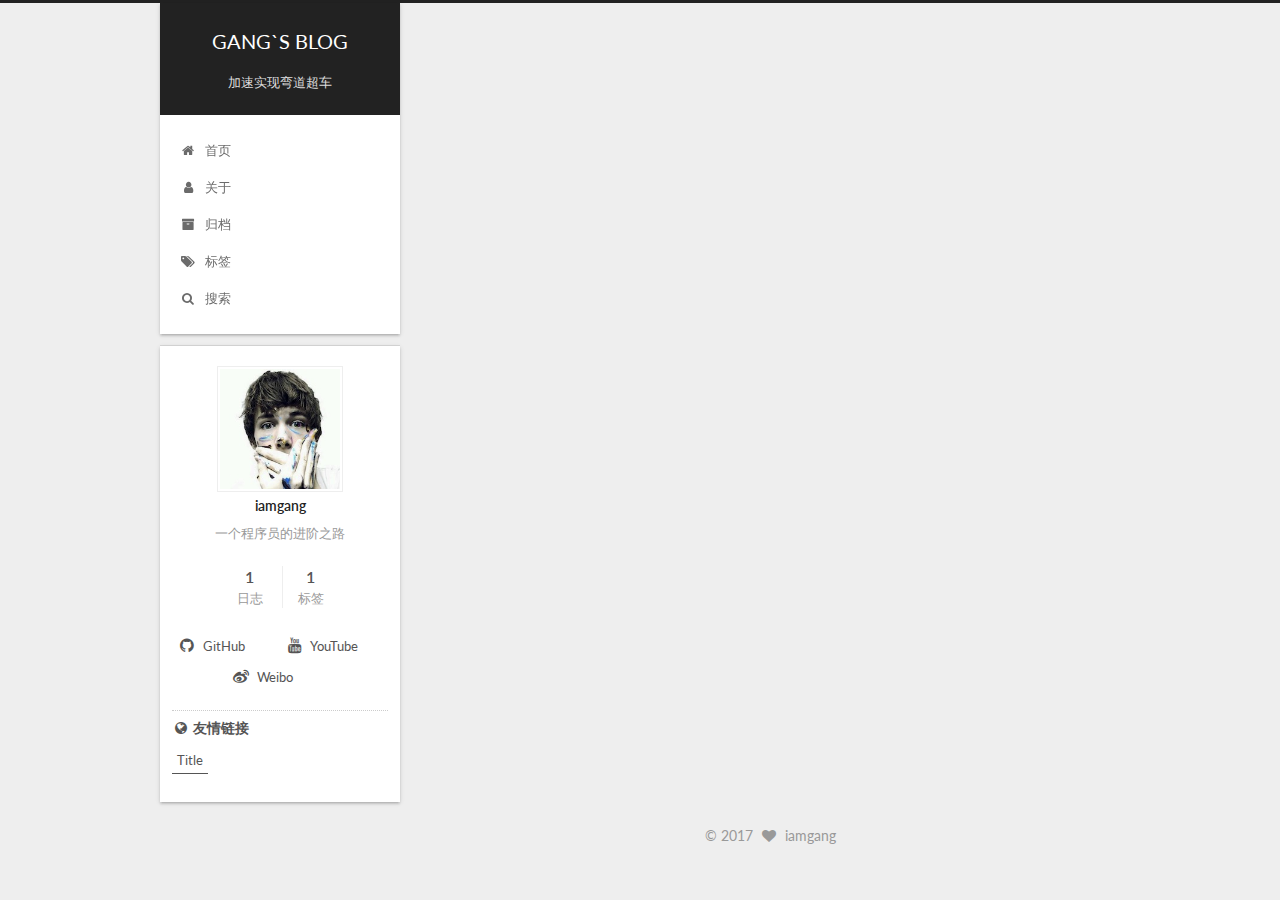
<file: index.html>
<!DOCTYPE html>



  


<html class="theme-next gemini use-motion" lang="zh-Hans">
<head>
  <meta charset="UTF-8"/>
<meta http-equiv="X-UA-Compatible" content="IE=edge" />
<meta name="viewport" content="width=device-width, initial-scale=1, maximum-scale=1"/>
<meta name="theme-color" content="#222">









<meta http-equiv="Cache-Control" content="no-transform" />
<meta http-equiv="Cache-Control" content="no-siteapp" />















  
  
  <link href="/lib/fancybox/source/jquery.fancybox.css?v=2.1.5" rel="stylesheet" type="text/css" />




  
  
  
  

  
    
    
  

  

  

  

  

  
    
    
    <link href="//fonts.googleapis.com/css?family=Lato:300,300italic,400,400italic,700,700italic&subset=latin,latin-ext" rel="stylesheet" type="text/css">
  






<link href="/lib/font-awesome/css/font-awesome.min.css?v=4.6.2" rel="stylesheet" type="text/css" />

<link href="/css/main.css?v=5.1.2" rel="stylesheet" type="text/css" />


  <meta name="keywords" content="Hexo, NexT" />








  <link rel="shortcut icon" type="image/x-icon" href="/images/favicon.ico?v=5.1.2" />






<meta name="description" content="一个程序员的进阶之路">
<meta property="og:type" content="website">
<meta property="og:title" content="GANG`S BLOG">
<meta property="og:url" content="http://www.blog.iamgang.com/index.html">
<meta property="og:site_name" content="GANG`S BLOG">
<meta property="og:description" content="一个程序员的进阶之路">
<meta property="og:locale" content="zh-Hans">
<meta name="twitter:card" content="summary">
<meta name="twitter:title" content="GANG`S BLOG">
<meta name="twitter:description" content="一个程序员的进阶之路">



<script type="text/javascript" id="hexo.configurations">
  var NexT = window.NexT || {};
  var CONFIG = {
    root: '/',
    scheme: 'Gemini',
    sidebar: {"position":"left","display":"always","offset":12,"offset_float":12,"b2t":false,"scrollpercent":false,"onmobile":false},
    fancybox: true,
    tabs: true,
    motion: true,
    duoshuo: {
      userId: '0',
      author: '博主'
    },
    algolia: {
      applicationID: '',
      apiKey: '',
      indexName: '',
      hits: {"per_page":10},
      labels: {"input_placeholder":"Search for Posts","hits_empty":"We didn't find any results for the search: ${query}","hits_stats":"${hits} results found in ${time} ms"}
    }
  };
</script>



  <link rel="canonical" href="http://www.blog.iamgang.com/"/>





  <title>GANG`S BLOG</title>
  














</head>

<body itemscope itemtype="http://schema.org/WebPage" lang="zh-Hans">

  
  
    
  

  <div class="container sidebar-position-left 
   page-home 
 ">
    <div class="headband"></div>

    <header id="header" class="header" itemscope itemtype="http://schema.org/WPHeader">
      <div class="header-inner"><div class="site-brand-wrapper">
  <div class="site-meta custom-logo">
    

    <div class="custom-logo-site-title">
      <a href="/"  class="brand" rel="start">
        <span class="logo-line-before"><i></i></span>
        <span class="site-title">GANG`S BLOG</span>
        <span class="logo-line-after"><i></i></span>
      </a>
    </div>
      
        <p class="site-subtitle">加速实现弯道超车</p>
      
  </div>

  <div class="site-nav-toggle">
    <button>
      <span class="btn-bar"></span>
      <span class="btn-bar"></span>
      <span class="btn-bar"></span>
    </button>
  </div>
</div>

<nav class="site-nav">
  

  
    <ul id="menu" class="menu">
      
        
        <li class="menu-item menu-item-home">
          <a href="/" rel="section">
            
              <i class="menu-item-icon fa fa-fw fa-home"></i> <br />
            
            首页
          </a>
        </li>
      
        
        <li class="menu-item menu-item-about">
          <a href="/about/" rel="section">
            
              <i class="menu-item-icon fa fa-fw fa-user"></i> <br />
            
            关于
          </a>
        </li>
      
        
        <li class="menu-item menu-item-archives">
          <a href="/archives/" rel="section">
            
              <i class="menu-item-icon fa fa-fw fa-archive"></i> <br />
            
            归档
          </a>
        </li>
      
        
        <li class="menu-item menu-item-tags">
          <a href="/tags/" rel="section">
            
              <i class="menu-item-icon fa fa-fw fa-tags"></i> <br />
            
            标签
          </a>
        </li>
      

      
        <li class="menu-item menu-item-search">
          
            <a href="javascript:;" class="popup-trigger">
          
            
              <i class="menu-item-icon fa fa-search fa-fw"></i> <br />
            
            搜索
          </a>
        </li>
      
    </ul>
  

  
    <div class="site-search">
      
  <div class="popup search-popup local-search-popup">
  <div class="local-search-header clearfix">
    <span class="search-icon">
      <i class="fa fa-search"></i>
    </span>
    <span class="popup-btn-close">
      <i class="fa fa-times-circle"></i>
    </span>
    <div class="local-search-input-wrapper">
      <input autocomplete="off"
             placeholder="搜索..." spellcheck="false"
             type="text" id="local-search-input">
    </div>
  </div>
  <div id="local-search-result"></div>
</div>



    </div>
  
</nav>



 </div>
    </header>

    <main id="main" class="main">
      <div class="main-inner">
        <div class="content-wrap">
          <div id="content" class="content">
            
  <section id="posts" class="posts-expand">
    
      

  

  
  
  

  <article class="post post-type-normal" itemscope itemtype="http://schema.org/Article">
  
  
  
  <div class="post-block">
    <link itemprop="mainEntityOfPage" href="http://www.blog.iamgang.com/2017/10/27/android-use-AudioRecord-wav/">

    <span hidden itemprop="author" itemscope itemtype="http://schema.org/Person">
      <meta itemprop="name" content="iamgang">
      <meta itemprop="description" content="">
      <meta itemprop="image" content="/images/avatar.png">
    </span>

    <span hidden itemprop="publisher" itemscope itemtype="http://schema.org/Organization">
      <meta itemprop="name" content="GANG`S BLOG">
    </span>

    
      <header class="post-header">

        
        
          <h1 class="post-title" itemprop="name headline">
                
                <a class="post-title-link" href="/2017/10/27/android-use-AudioRecord-wav/" itemprop="url">关于安卓录制WAV格式文件</a></h1>
        

        <div class="post-meta">
          <span class="post-time">
            
              <span class="post-meta-item-icon">
                <i class="fa fa-calendar-o"></i>
              </span>
              
                <span class="post-meta-item-text">发表于</span>
              
              <time title="创建于" itemprop="dateCreated datePublished" datetime="2017-10-27T16:55:11+08:00">
                2017年10月27日
              </time>
            

            

            
          </span>

          

          
            
          

          
          

          

          

          

        </div>
      </header>
    

    
    
    
    <div class="post-body" itemprop="articleBody">

      
      

      
        
          <h2 id="安卓录制wav"><a href="#安卓录制wav" class="headerlink" title="安卓录制wav"></a>安卓录制wav</h2><blockquote>
<p>由于需要同iOS系统进行语音通信，双端需要统一语音格式</p>
</blockquote>
<p>Android的AudioRecord录制出来的为.raw格式的白文件，没有头信息，无法正常播放，需要添加wav的头信息才能正常播放</p>
          <!--noindex-->
          <div class="post-button text-center">
            <a class="btn" href="/2017/10/27/android-use-AudioRecord-wav/#more" rel="contents">
              阅读全文 &raquo;
            </a>
          </div>
          <!--/noindex-->
        
      
    </div>
    
    
    

    

    

    

    <footer class="post-footer">
      

      

      

      
      
        <div class="post-eof"></div>
      
    </footer>
  </div>
  
  
  
  </article>


    
  </section>

  


          </div>
          


          

        </div>
        
          
  
  <div class="sidebar-toggle">
    <div class="sidebar-toggle-line-wrap">
      <span class="sidebar-toggle-line sidebar-toggle-line-first"></span>
      <span class="sidebar-toggle-line sidebar-toggle-line-middle"></span>
      <span class="sidebar-toggle-line sidebar-toggle-line-last"></span>
    </div>
  </div>

  <aside id="sidebar" class="sidebar">
    
    <div class="sidebar-inner">

      

      

      <section class="site-overview sidebar-panel sidebar-panel-active">
        <div class="site-author motion-element" itemprop="author" itemscope itemtype="http://schema.org/Person">
          <img class="site-author-image" itemprop="image"
               src="/images/avatar.png"
               alt="iamgang" />
          <p class="site-author-name" itemprop="name">iamgang</p>
           
              <p class="site-description motion-element" itemprop="description">一个程序员的进阶之路</p>
          
        </div>
        <nav class="site-state motion-element">

          
            <div class="site-state-item site-state-posts">
              <a href="/archives/">
                <span class="site-state-item-count">1</span>
                <span class="site-state-item-name">日志</span>
              </a>
            </div>
          

          

          
            
            
            <div class="site-state-item site-state-tags">
              <a href="/tags/index.html">
                <span class="site-state-item-count">1</span>
                <span class="site-state-item-name">标签</span>
              </a>
            </div>
          

        </nav>

        

        <div class="links-of-author motion-element">
          
            
              <span class="links-of-author-item">
                <a href="https://github.com/iamgang520" target="_blank" title="GitHub">
                  
                    <i class="fa fa-fw fa-github"></i>
                  
                    
                      GitHub
                    
                </a>
              </span>
            
              <span class="links-of-author-item">
                <a href="https://www.youtube.com" target="_blank" title="YouTube">
                  
                    <i class="fa fa-fw fa-youtube"></i>
                  
                    
                      YouTube
                    
                </a>
              </span>
            
              <span class="links-of-author-item">
                <a href="https://www.weibo.com" target="_blank" title="Weibo">
                  
                    <i class="fa fa-fw fa-weibo"></i>
                  
                    
                      Weibo
                    
                </a>
              </span>
            
          
        </div>

        
        

        
        
          <div class="links-of-blogroll motion-element links-of-blogroll-inline">
            <div class="links-of-blogroll-title">
              <i class="fa  fa-fw fa-globe"></i>
              友情链接
            </div>
            <ul class="links-of-blogroll-list">
              
                <li class="links-of-blogroll-item">
                  <a href="http://example.com/" title="Title" target="_blank">Title</a>
                </li>
              
            </ul>
          </div>
        

        


      </section>

      

      

    </div>
  </aside>


        
      </div>
    </main>

    <footer id="footer" class="footer">
      <div class="footer-inner">
        <div class="copyright" >
  
  &copy; 
  <span itemprop="copyrightYear">2017</span>
  <span class="with-love">
    <i class="fa fa-heart"></i>
  </span>
  <span class="author" itemprop="copyrightHolder">iamgang</span>
</div>



        

        
      </div>
    </footer>

    
      <div class="back-to-top">
        <i class="fa fa-arrow-up"></i>
        
      </div>
    

  </div>

  

<script type="text/javascript">
  if (Object.prototype.toString.call(window.Promise) !== '[object Function]') {
    window.Promise = null;
  }
</script>









  












  
  <script type="text/javascript" src="/lib/jquery/index.js?v=2.1.3"></script>

  
  <script type="text/javascript" src="/lib/fastclick/lib/fastclick.min.js?v=1.0.6"></script>

  
  <script type="text/javascript" src="/lib/jquery_lazyload/jquery.lazyload.js?v=1.9.7"></script>

  
  <script type="text/javascript" src="/lib/velocity/velocity.min.js?v=1.2.1"></script>

  
  <script type="text/javascript" src="/lib/velocity/velocity.ui.min.js?v=1.2.1"></script>

  
  <script type="text/javascript" src="/lib/fancybox/source/jquery.fancybox.pack.js?v=2.1.5"></script>


  


  <script type="text/javascript" src="/js/src/utils.js?v=5.1.2"></script>

  <script type="text/javascript" src="/js/src/motion.js?v=5.1.2"></script>



  
  


  <script type="text/javascript" src="/js/src/affix.js?v=5.1.2"></script>

  <script type="text/javascript" src="/js/src/schemes/pisces.js?v=5.1.2"></script>



  
    <script type="text/javascript" src="/js/src/scrollspy.js?v=5.1.2"></script>
<script type="text/javascript" src="/js/src/post-details.js?v=5.1.2"></script>

  

  


  <script type="text/javascript" src="/js/src/bootstrap.js?v=5.1.2"></script>



  


  




	





  





  






  

  <script type="text/javascript">
    // Popup Window;
    var isfetched = false;
    var isXml = true;
    // Search DB path;
    var search_path = "";
    if (search_path.length === 0) {
      search_path = "search.xml";
    } else if (/json$/i.test(search_path)) {
      isXml = false;
    }
    var path = "/" + search_path;
    // monitor main search box;

    var onPopupClose = function (e) {
      $('.popup').hide();
      $('#local-search-input').val('');
      $('.search-result-list').remove();
      $('#no-result').remove();
      $(".local-search-pop-overlay").remove();
      $('body').css('overflow', '');
    }

    function proceedsearch() {
      $("body")
        .append('<div class="search-popup-overlay local-search-pop-overlay"></div>')
        .css('overflow', 'hidden');
      $('.search-popup-overlay').click(onPopupClose);
      $('.popup').toggle();
      var $localSearchInput = $('#local-search-input');
      $localSearchInput.attr("autocapitalize", "none");
      $localSearchInput.attr("autocorrect", "off");
      $localSearchInput.focus();
    }

    // search function;
    var searchFunc = function(path, search_id, content_id) {
      'use strict';

      // start loading animation
      $("body")
        .append('<div class="search-popup-overlay local-search-pop-overlay">' +
          '<div id="search-loading-icon">' +
          '<i class="fa fa-spinner fa-pulse fa-5x fa-fw"></i>' +
          '</div>' +
          '</div>')
        .css('overflow', 'hidden');
      $("#search-loading-icon").css('margin', '20% auto 0 auto').css('text-align', 'center');

      $.ajax({
        url: path,
        dataType: isXml ? "xml" : "json",
        async: true,
        success: function(res) {
          // get the contents from search data
          isfetched = true;
          $('.popup').detach().appendTo('.header-inner');
          var datas = isXml ? $("entry", res).map(function() {
            return {
              title: $("title", this).text(),
              content: $("content",this).text(),
              url: $("url" , this).text()
            };
          }).get() : res;
          var input = document.getElementById(search_id);
          var resultContent = document.getElementById(content_id);
          var inputEventFunction = function() {
            var searchText = input.value.trim().toLowerCase();
            var keywords = searchText.split(/[\s\-]+/);
            if (keywords.length > 1) {
              keywords.push(searchText);
            }
            var resultItems = [];
            if (searchText.length > 0) {
              // perform local searching
              datas.forEach(function(data) {
                var isMatch = false;
                var hitCount = 0;
                var searchTextCount = 0;
                var title = data.title.trim();
                var titleInLowerCase = title.toLowerCase();
                var content = data.content.trim().replace(/<[^>]+>/g,"");
                var contentInLowerCase = content.toLowerCase();
                var articleUrl = decodeURIComponent(data.url);
                var indexOfTitle = [];
                var indexOfContent = [];
                // only match articles with not empty titles
                if(title != '') {
                  keywords.forEach(function(keyword) {
                    function getIndexByWord(word, text, caseSensitive) {
                      var wordLen = word.length;
                      if (wordLen === 0) {
                        return [];
                      }
                      var startPosition = 0, position = [], index = [];
                      if (!caseSensitive) {
                        text = text.toLowerCase();
                        word = word.toLowerCase();
                      }
                      while ((position = text.indexOf(word, startPosition)) > -1) {
                        index.push({position: position, word: word});
                        startPosition = position + wordLen;
                      }
                      return index;
                    }

                    indexOfTitle = indexOfTitle.concat(getIndexByWord(keyword, titleInLowerCase, false));
                    indexOfContent = indexOfContent.concat(getIndexByWord(keyword, contentInLowerCase, false));
                  });
                  if (indexOfTitle.length > 0 || indexOfContent.length > 0) {
                    isMatch = true;
                    hitCount = indexOfTitle.length + indexOfContent.length;
                  }
                }

                // show search results

                if (isMatch) {
                  // sort index by position of keyword

                  [indexOfTitle, indexOfContent].forEach(function (index) {
                    index.sort(function (itemLeft, itemRight) {
                      if (itemRight.position !== itemLeft.position) {
                        return itemRight.position - itemLeft.position;
                      } else {
                        return itemLeft.word.length - itemRight.word.length;
                      }
                    });
                  });

                  // merge hits into slices

                  function mergeIntoSlice(text, start, end, index) {
                    var item = index[index.length - 1];
                    var position = item.position;
                    var word = item.word;
                    var hits = [];
                    var searchTextCountInSlice = 0;
                    while (position + word.length <= end && index.length != 0) {
                      if (word === searchText) {
                        searchTextCountInSlice++;
                      }
                      hits.push({position: position, length: word.length});
                      var wordEnd = position + word.length;

                      // move to next position of hit

                      index.pop();
                      while (index.length != 0) {
                        item = index[index.length - 1];
                        position = item.position;
                        word = item.word;
                        if (wordEnd > position) {
                          index.pop();
                        } else {
                          break;
                        }
                      }
                    }
                    searchTextCount += searchTextCountInSlice;
                    return {
                      hits: hits,
                      start: start,
                      end: end,
                      searchTextCount: searchTextCountInSlice
                    };
                  }

                  var slicesOfTitle = [];
                  if (indexOfTitle.length != 0) {
                    slicesOfTitle.push(mergeIntoSlice(title, 0, title.length, indexOfTitle));
                  }

                  var slicesOfContent = [];
                  while (indexOfContent.length != 0) {
                    var item = indexOfContent[indexOfContent.length - 1];
                    var position = item.position;
                    var word = item.word;
                    // cut out 100 characters
                    var start = position - 20;
                    var end = position + 80;
                    if(start < 0){
                      start = 0;
                    }
                    if (end < position + word.length) {
                      end = position + word.length;
                    }
                    if(end > content.length){
                      end = content.length;
                    }
                    slicesOfContent.push(mergeIntoSlice(content, start, end, indexOfContent));
                  }

                  // sort slices in content by search text's count and hits' count

                  slicesOfContent.sort(function (sliceLeft, sliceRight) {
                    if (sliceLeft.searchTextCount !== sliceRight.searchTextCount) {
                      return sliceRight.searchTextCount - sliceLeft.searchTextCount;
                    } else if (sliceLeft.hits.length !== sliceRight.hits.length) {
                      return sliceRight.hits.length - sliceLeft.hits.length;
                    } else {
                      return sliceLeft.start - sliceRight.start;
                    }
                  });

                  // select top N slices in content

                  var upperBound = parseInt('1');
                  if (upperBound >= 0) {
                    slicesOfContent = slicesOfContent.slice(0, upperBound);
                  }

                  // highlight title and content

                  function highlightKeyword(text, slice) {
                    var result = '';
                    var prevEnd = slice.start;
                    slice.hits.forEach(function (hit) {
                      result += text.substring(prevEnd, hit.position);
                      var end = hit.position + hit.length;
                      result += '<b class="search-keyword">' + text.substring(hit.position, end) + '</b>';
                      prevEnd = end;
                    });
                    result += text.substring(prevEnd, slice.end);
                    return result;
                  }

                  var resultItem = '';

                  if (slicesOfTitle.length != 0) {
                    resultItem += "<li><a href='" + articleUrl + "' class='search-result-title'>" + highlightKeyword(title, slicesOfTitle[0]) + "</a>";
                  } else {
                    resultItem += "<li><a href='" + articleUrl + "' class='search-result-title'>" + title + "</a>";
                  }

                  slicesOfContent.forEach(function (slice) {
                    resultItem += "<a href='" + articleUrl + "'>" +
                      "<p class=\"search-result\">" + highlightKeyword(content, slice) +
                      "...</p>" + "</a>";
                  });

                  resultItem += "</li>";
                  resultItems.push({
                    item: resultItem,
                    searchTextCount: searchTextCount,
                    hitCount: hitCount,
                    id: resultItems.length
                  });
                }
              })
            };
            if (keywords.length === 1 && keywords[0] === "") {
              resultContent.innerHTML = '<div id="no-result"><i class="fa fa-search fa-5x" /></div>'
            } else if (resultItems.length === 0) {
              resultContent.innerHTML = '<div id="no-result"><i class="fa fa-frown-o fa-5x" /></div>'
            } else {
              resultItems.sort(function (resultLeft, resultRight) {
                if (resultLeft.searchTextCount !== resultRight.searchTextCount) {
                  return resultRight.searchTextCount - resultLeft.searchTextCount;
                } else if (resultLeft.hitCount !== resultRight.hitCount) {
                  return resultRight.hitCount - resultLeft.hitCount;
                } else {
                  return resultRight.id - resultLeft.id;
                }
              });
              var searchResultList = '<ul class=\"search-result-list\">';
              resultItems.forEach(function (result) {
                searchResultList += result.item;
              })
              searchResultList += "</ul>";
              resultContent.innerHTML = searchResultList;
            }
          }

          if ('auto' === 'auto') {
            input.addEventListener('input', inputEventFunction);
          } else {
            $('.search-icon').click(inputEventFunction);
            input.addEventListener('keypress', function (event) {
              if (event.keyCode === 13) {
                inputEventFunction();
              }
            });
          }

          // remove loading animation
          $(".local-search-pop-overlay").remove();
          $('body').css('overflow', '');

          proceedsearch();
        }
      });
    }

    // handle and trigger popup window;
    $('.popup-trigger').click(function(e) {
      e.stopPropagation();
      if (isfetched === false) {
        searchFunc(path, 'local-search-input', 'local-search-result');
      } else {
        proceedsearch();
      };
    });

    $('.popup-btn-close').click(onPopupClose);
    $('.popup').click(function(e){
      e.stopPropagation();
    });
    $(document).on('keyup', function (event) {
      var shouldDismissSearchPopup = event.which === 27 &&
        $('.search-popup').is(':visible');
      if (shouldDismissSearchPopup) {
        onPopupClose();
      }
    });
  </script>





  

  

  

  

  

  

</body>
</html>
</file>
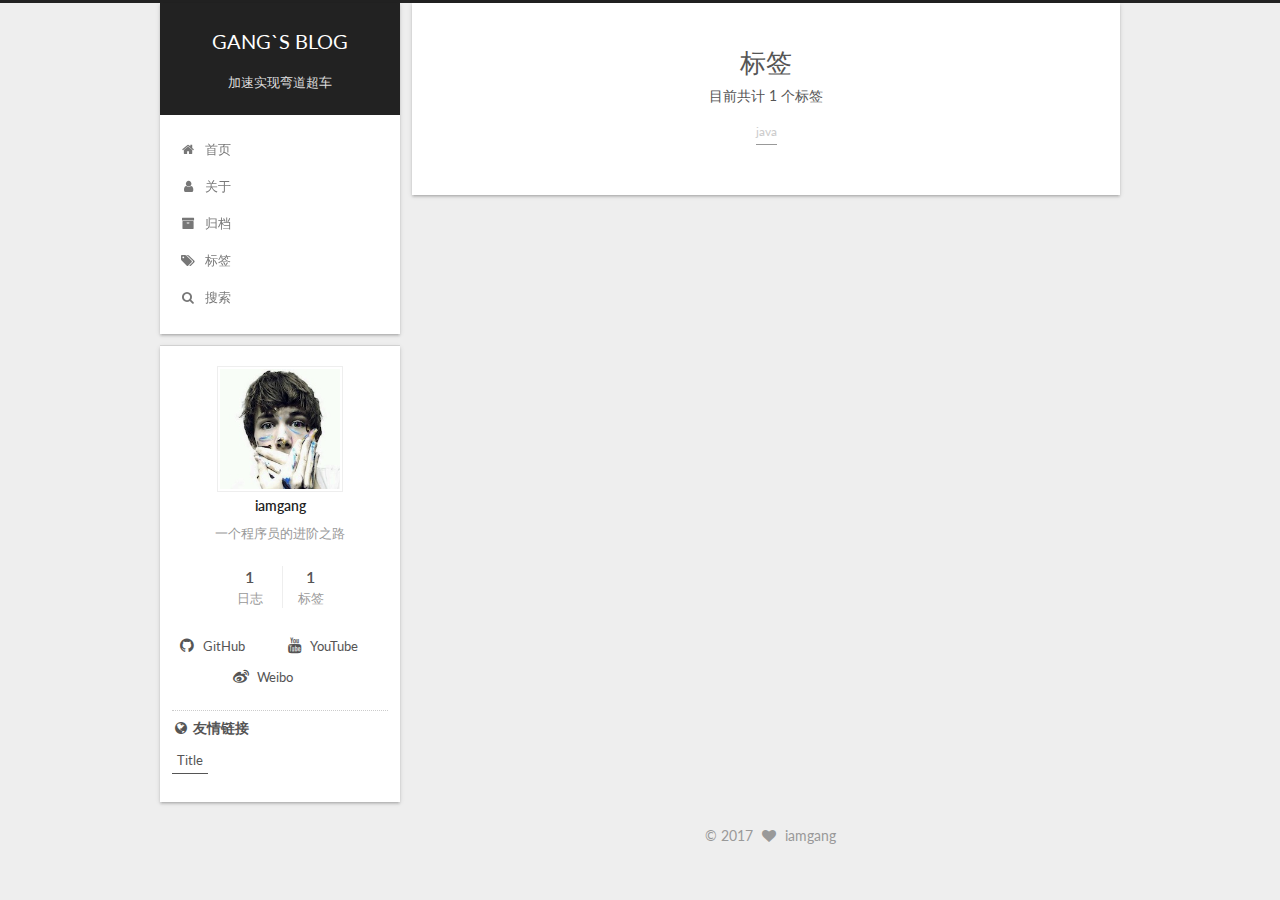
<file: tags/index.html>
<!DOCTYPE html>



  


<html class="theme-next gemini use-motion" lang="zh-Hans">
<head>
  <meta charset="UTF-8"/>
<meta http-equiv="X-UA-Compatible" content="IE=edge" />
<meta name="viewport" content="width=device-width, initial-scale=1, maximum-scale=1"/>
<meta name="theme-color" content="#222">









<meta http-equiv="Cache-Control" content="no-transform" />
<meta http-equiv="Cache-Control" content="no-siteapp" />















  
  
  <link href="/lib/fancybox/source/jquery.fancybox.css?v=2.1.5" rel="stylesheet" type="text/css" />




  
  
  
  

  
    
    
  

  

  

  

  

  
    
    
    <link href="//fonts.googleapis.com/css?family=Lato:300,300italic,400,400italic,700,700italic&subset=latin,latin-ext" rel="stylesheet" type="text/css">
  






<link href="/lib/font-awesome/css/font-awesome.min.css?v=4.6.2" rel="stylesheet" type="text/css" />

<link href="/css/main.css?v=5.1.2" rel="stylesheet" type="text/css" />


  <meta name="keywords" content="Hexo, NexT" />








  <link rel="shortcut icon" type="image/x-icon" href="/images/favicon.ico?v=5.1.2" />






<meta name="description" content="一个程序员的进阶之路">
<meta property="og:type" content="website">
<meta property="og:title" content="标签">
<meta property="og:url" content="http://www.blog.iamgang.com/tags/index.html">
<meta property="og:site_name" content="GANG`S BLOG">
<meta property="og:description" content="一个程序员的进阶之路">
<meta property="og:locale" content="zh-Hans">
<meta property="og:updated_time" content="2017-09-06T07:03:44.000Z">
<meta name="twitter:card" content="summary">
<meta name="twitter:title" content="标签">
<meta name="twitter:description" content="一个程序员的进阶之路">



<script type="text/javascript" id="hexo.configurations">
  var NexT = window.NexT || {};
  var CONFIG = {
    root: '/',
    scheme: 'Gemini',
    sidebar: {"position":"left","display":"always","offset":12,"offset_float":12,"b2t":false,"scrollpercent":false,"onmobile":false},
    fancybox: true,
    tabs: true,
    motion: true,
    duoshuo: {
      userId: '0',
      author: '博主'
    },
    algolia: {
      applicationID: '',
      apiKey: '',
      indexName: '',
      hits: {"per_page":10},
      labels: {"input_placeholder":"Search for Posts","hits_empty":"We didn't find any results for the search: ${query}","hits_stats":"${hits} results found in ${time} ms"}
    }
  };
</script>



  <link rel="canonical" href="http://www.blog.iamgang.com/tags/"/>





  <title>标签 | GANG`S BLOG</title>
  














</head>

<body itemscope itemtype="http://schema.org/WebPage" lang="zh-Hans">

  
  
    
  

  <div class="container sidebar-position-left page-post-detail ">
    <div class="headband"></div>

    <header id="header" class="header" itemscope itemtype="http://schema.org/WPHeader">
      <div class="header-inner"><div class="site-brand-wrapper">
  <div class="site-meta custom-logo">
    

    <div class="custom-logo-site-title">
      <a href="/"  class="brand" rel="start">
        <span class="logo-line-before"><i></i></span>
        <span class="site-title">GANG`S BLOG</span>
        <span class="logo-line-after"><i></i></span>
      </a>
    </div>
      
        <p class="site-subtitle">加速实现弯道超车</p>
      
  </div>

  <div class="site-nav-toggle">
    <button>
      <span class="btn-bar"></span>
      <span class="btn-bar"></span>
      <span class="btn-bar"></span>
    </button>
  </div>
</div>

<nav class="site-nav">
  

  
    <ul id="menu" class="menu">
      
        
        <li class="menu-item menu-item-home">
          <a href="/" rel="section">
            
              <i class="menu-item-icon fa fa-fw fa-home"></i> <br />
            
            首页
          </a>
        </li>
      
        
        <li class="menu-item menu-item-about">
          <a href="/about/" rel="section">
            
              <i class="menu-item-icon fa fa-fw fa-user"></i> <br />
            
            关于
          </a>
        </li>
      
        
        <li class="menu-item menu-item-archives">
          <a href="/archives/" rel="section">
            
              <i class="menu-item-icon fa fa-fw fa-archive"></i> <br />
            
            归档
          </a>
        </li>
      
        
        <li class="menu-item menu-item-tags">
          <a href="/tags/" rel="section">
            
              <i class="menu-item-icon fa fa-fw fa-tags"></i> <br />
            
            标签
          </a>
        </li>
      

      
        <li class="menu-item menu-item-search">
          
            <a href="javascript:;" class="popup-trigger">
          
            
              <i class="menu-item-icon fa fa-search fa-fw"></i> <br />
            
            搜索
          </a>
        </li>
      
    </ul>
  

  
    <div class="site-search">
      
  <div class="popup search-popup local-search-popup">
  <div class="local-search-header clearfix">
    <span class="search-icon">
      <i class="fa fa-search"></i>
    </span>
    <span class="popup-btn-close">
      <i class="fa fa-times-circle"></i>
    </span>
    <div class="local-search-input-wrapper">
      <input autocomplete="off"
             placeholder="搜索..." spellcheck="false"
             type="text" id="local-search-input">
    </div>
  </div>
  <div id="local-search-result"></div>
</div>



    </div>
  
</nav>



 </div>
    </header>

    <main id="main" class="main">
      <div class="main-inner">
        <div class="content-wrap">
          <div id="content" class="content">
            

  <div id="posts" class="posts-expand">
    
    
    
    <div class="post-block page">
      <header class="post-header">

	<h1 class="post-title" itemprop="name headline">标签</h1>



</header>

      
      
      
      <div class="post-body">
        
        
          <div class="tag-cloud">
            <div class="tag-cloud-title">
                目前共计 1 个标签
            </div>
            <div class="tag-cloud-tags">
              <a href="/tags/java/" style="font-size: 12px; color: #ccc">java</a>
            </div>
          </div>
        
      </div>
      
      
      
    </div>
    
    
    
  </div>


          </div>
          


          
  <div class="comments" id="comments">
    
  </div>


        </div>
        
          
  
  <div class="sidebar-toggle">
    <div class="sidebar-toggle-line-wrap">
      <span class="sidebar-toggle-line sidebar-toggle-line-first"></span>
      <span class="sidebar-toggle-line sidebar-toggle-line-middle"></span>
      <span class="sidebar-toggle-line sidebar-toggle-line-last"></span>
    </div>
  </div>

  <aside id="sidebar" class="sidebar">
    
    <div class="sidebar-inner">

      

      

      <section class="site-overview sidebar-panel sidebar-panel-active">
        <div class="site-author motion-element" itemprop="author" itemscope itemtype="http://schema.org/Person">
          <img class="site-author-image" itemprop="image"
               src="/images/avatar.png"
               alt="iamgang" />
          <p class="site-author-name" itemprop="name">iamgang</p>
           
              <p class="site-description motion-element" itemprop="description">一个程序员的进阶之路</p>
          
        </div>
        <nav class="site-state motion-element">

          
            <div class="site-state-item site-state-posts">
              <a href="/archives/">
                <span class="site-state-item-count">1</span>
                <span class="site-state-item-name">日志</span>
              </a>
            </div>
          

          

          
            
            
            <div class="site-state-item site-state-tags">
              <a href="/tags/index.html">
                <span class="site-state-item-count">1</span>
                <span class="site-state-item-name">标签</span>
              </a>
            </div>
          

        </nav>

        

        <div class="links-of-author motion-element">
          
            
              <span class="links-of-author-item">
                <a href="https://github.com/iamgang520" target="_blank" title="GitHub">
                  
                    <i class="fa fa-fw fa-github"></i>
                  
                    
                      GitHub
                    
                </a>
              </span>
            
              <span class="links-of-author-item">
                <a href="https://www.youtube.com" target="_blank" title="YouTube">
                  
                    <i class="fa fa-fw fa-youtube"></i>
                  
                    
                      YouTube
                    
                </a>
              </span>
            
              <span class="links-of-author-item">
                <a href="https://www.weibo.com" target="_blank" title="Weibo">
                  
                    <i class="fa fa-fw fa-weibo"></i>
                  
                    
                      Weibo
                    
                </a>
              </span>
            
          
        </div>

        
        

        
        
          <div class="links-of-blogroll motion-element links-of-blogroll-inline">
            <div class="links-of-blogroll-title">
              <i class="fa  fa-fw fa-globe"></i>
              友情链接
            </div>
            <ul class="links-of-blogroll-list">
              
                <li class="links-of-blogroll-item">
                  <a href="http://example.com/" title="Title" target="_blank">Title</a>
                </li>
              
            </ul>
          </div>
        

        


      </section>

      

      

    </div>
  </aside>


        
      </div>
    </main>

    <footer id="footer" class="footer">
      <div class="footer-inner">
        <div class="copyright" >
  
  &copy; 
  <span itemprop="copyrightYear">2017</span>
  <span class="with-love">
    <i class="fa fa-heart"></i>
  </span>
  <span class="author" itemprop="copyrightHolder">iamgang</span>
</div>



        

        
      </div>
    </footer>

    
      <div class="back-to-top">
        <i class="fa fa-arrow-up"></i>
        
      </div>
    

  </div>

  

<script type="text/javascript">
  if (Object.prototype.toString.call(window.Promise) !== '[object Function]') {
    window.Promise = null;
  }
</script>









  












  
  <script type="text/javascript" src="/lib/jquery/index.js?v=2.1.3"></script>

  
  <script type="text/javascript" src="/lib/fastclick/lib/fastclick.min.js?v=1.0.6"></script>

  
  <script type="text/javascript" src="/lib/jquery_lazyload/jquery.lazyload.js?v=1.9.7"></script>

  
  <script type="text/javascript" src="/lib/velocity/velocity.min.js?v=1.2.1"></script>

  
  <script type="text/javascript" src="/lib/velocity/velocity.ui.min.js?v=1.2.1"></script>

  
  <script type="text/javascript" src="/lib/fancybox/source/jquery.fancybox.pack.js?v=2.1.5"></script>


  


  <script type="text/javascript" src="/js/src/utils.js?v=5.1.2"></script>

  <script type="text/javascript" src="/js/src/motion.js?v=5.1.2"></script>



  
  


  <script type="text/javascript" src="/js/src/affix.js?v=5.1.2"></script>

  <script type="text/javascript" src="/js/src/schemes/pisces.js?v=5.1.2"></script>



  
    <script type="text/javascript" src="/js/src/scrollspy.js?v=5.1.2"></script>
<script type="text/javascript" src="/js/src/post-details.js?v=5.1.2"></script>

  

  


  <script type="text/javascript" src="/js/src/bootstrap.js?v=5.1.2"></script>



  


  




	





  





  






  

  <script type="text/javascript">
    // Popup Window;
    var isfetched = false;
    var isXml = true;
    // Search DB path;
    var search_path = "";
    if (search_path.length === 0) {
      search_path = "search.xml";
    } else if (/json$/i.test(search_path)) {
      isXml = false;
    }
    var path = "/" + search_path;
    // monitor main search box;

    var onPopupClose = function (e) {
      $('.popup').hide();
      $('#local-search-input').val('');
      $('.search-result-list').remove();
      $('#no-result').remove();
      $(".local-search-pop-overlay").remove();
      $('body').css('overflow', '');
    }

    function proceedsearch() {
      $("body")
        .append('<div class="search-popup-overlay local-search-pop-overlay"></div>')
        .css('overflow', 'hidden');
      $('.search-popup-overlay').click(onPopupClose);
      $('.popup').toggle();
      var $localSearchInput = $('#local-search-input');
      $localSearchInput.attr("autocapitalize", "none");
      $localSearchInput.attr("autocorrect", "off");
      $localSearchInput.focus();
    }

    // search function;
    var searchFunc = function(path, search_id, content_id) {
      'use strict';

      // start loading animation
      $("body")
        .append('<div class="search-popup-overlay local-search-pop-overlay">' +
          '<div id="search-loading-icon">' +
          '<i class="fa fa-spinner fa-pulse fa-5x fa-fw"></i>' +
          '</div>' +
          '</div>')
        .css('overflow', 'hidden');
      $("#search-loading-icon").css('margin', '20% auto 0 auto').css('text-align', 'center');

      $.ajax({
        url: path,
        dataType: isXml ? "xml" : "json",
        async: true,
        success: function(res) {
          // get the contents from search data
          isfetched = true;
          $('.popup').detach().appendTo('.header-inner');
          var datas = isXml ? $("entry", res).map(function() {
            return {
              title: $("title", this).text(),
              content: $("content",this).text(),
              url: $("url" , this).text()
            };
          }).get() : res;
          var input = document.getElementById(search_id);
          var resultContent = document.getElementById(content_id);
          var inputEventFunction = function() {
            var searchText = input.value.trim().toLowerCase();
            var keywords = searchText.split(/[\s\-]+/);
            if (keywords.length > 1) {
              keywords.push(searchText);
            }
            var resultItems = [];
            if (searchText.length > 0) {
              // perform local searching
              datas.forEach(function(data) {
                var isMatch = false;
                var hitCount = 0;
                var searchTextCount = 0;
                var title = data.title.trim();
                var titleInLowerCase = title.toLowerCase();
                var content = data.content.trim().replace(/<[^>]+>/g,"");
                var contentInLowerCase = content.toLowerCase();
                var articleUrl = decodeURIComponent(data.url);
                var indexOfTitle = [];
                var indexOfContent = [];
                // only match articles with not empty titles
                if(title != '') {
                  keywords.forEach(function(keyword) {
                    function getIndexByWord(word, text, caseSensitive) {
                      var wordLen = word.length;
                      if (wordLen === 0) {
                        return [];
                      }
                      var startPosition = 0, position = [], index = [];
                      if (!caseSensitive) {
                        text = text.toLowerCase();
                        word = word.toLowerCase();
                      }
                      while ((position = text.indexOf(word, startPosition)) > -1) {
                        index.push({position: position, word: word});
                        startPosition = position + wordLen;
                      }
                      return index;
                    }

                    indexOfTitle = indexOfTitle.concat(getIndexByWord(keyword, titleInLowerCase, false));
                    indexOfContent = indexOfContent.concat(getIndexByWord(keyword, contentInLowerCase, false));
                  });
                  if (indexOfTitle.length > 0 || indexOfContent.length > 0) {
                    isMatch = true;
                    hitCount = indexOfTitle.length + indexOfContent.length;
                  }
                }

                // show search results

                if (isMatch) {
                  // sort index by position of keyword

                  [indexOfTitle, indexOfContent].forEach(function (index) {
                    index.sort(function (itemLeft, itemRight) {
                      if (itemRight.position !== itemLeft.position) {
                        return itemRight.position - itemLeft.position;
                      } else {
                        return itemLeft.word.length - itemRight.word.length;
                      }
                    });
                  });

                  // merge hits into slices

                  function mergeIntoSlice(text, start, end, index) {
                    var item = index[index.length - 1];
                    var position = item.position;
                    var word = item.word;
                    var hits = [];
                    var searchTextCountInSlice = 0;
                    while (position + word.length <= end && index.length != 0) {
                      if (word === searchText) {
                        searchTextCountInSlice++;
                      }
                      hits.push({position: position, length: word.length});
                      var wordEnd = position + word.length;

                      // move to next position of hit

                      index.pop();
                      while (index.length != 0) {
                        item = index[index.length - 1];
                        position = item.position;
                        word = item.word;
                        if (wordEnd > position) {
                          index.pop();
                        } else {
                          break;
                        }
                      }
                    }
                    searchTextCount += searchTextCountInSlice;
                    return {
                      hits: hits,
                      start: start,
                      end: end,
                      searchTextCount: searchTextCountInSlice
                    };
                  }

                  var slicesOfTitle = [];
                  if (indexOfTitle.length != 0) {
                    slicesOfTitle.push(mergeIntoSlice(title, 0, title.length, indexOfTitle));
                  }

                  var slicesOfContent = [];
                  while (indexOfContent.length != 0) {
                    var item = indexOfContent[indexOfContent.length - 1];
                    var position = item.position;
                    var word = item.word;
                    // cut out 100 characters
                    var start = position - 20;
                    var end = position + 80;
                    if(start < 0){
                      start = 0;
                    }
                    if (end < position + word.length) {
                      end = position + word.length;
                    }
                    if(end > content.length){
                      end = content.length;
                    }
                    slicesOfContent.push(mergeIntoSlice(content, start, end, indexOfContent));
                  }

                  // sort slices in content by search text's count and hits' count

                  slicesOfContent.sort(function (sliceLeft, sliceRight) {
                    if (sliceLeft.searchTextCount !== sliceRight.searchTextCount) {
                      return sliceRight.searchTextCount - sliceLeft.searchTextCount;
                    } else if (sliceLeft.hits.length !== sliceRight.hits.length) {
                      return sliceRight.hits.length - sliceLeft.hits.length;
                    } else {
                      return sliceLeft.start - sliceRight.start;
                    }
                  });

                  // select top N slices in content

                  var upperBound = parseInt('1');
                  if (upperBound >= 0) {
                    slicesOfContent = slicesOfContent.slice(0, upperBound);
                  }

                  // highlight title and content

                  function highlightKeyword(text, slice) {
                    var result = '';
                    var prevEnd = slice.start;
                    slice.hits.forEach(function (hit) {
                      result += text.substring(prevEnd, hit.position);
                      var end = hit.position + hit.length;
                      result += '<b class="search-keyword">' + text.substring(hit.position, end) + '</b>';
                      prevEnd = end;
                    });
                    result += text.substring(prevEnd, slice.end);
                    return result;
                  }

                  var resultItem = '';

                  if (slicesOfTitle.length != 0) {
                    resultItem += "<li><a href='" + articleUrl + "' class='search-result-title'>" + highlightKeyword(title, slicesOfTitle[0]) + "</a>";
                  } else {
                    resultItem += "<li><a href='" + articleUrl + "' class='search-result-title'>" + title + "</a>";
                  }

                  slicesOfContent.forEach(function (slice) {
                    resultItem += "<a href='" + articleUrl + "'>" +
                      "<p class=\"search-result\">" + highlightKeyword(content, slice) +
                      "...</p>" + "</a>";
                  });

                  resultItem += "</li>";
                  resultItems.push({
                    item: resultItem,
                    searchTextCount: searchTextCount,
                    hitCount: hitCount,
                    id: resultItems.length
                  });
                }
              })
            };
            if (keywords.length === 1 && keywords[0] === "") {
              resultContent.innerHTML = '<div id="no-result"><i class="fa fa-search fa-5x" /></div>'
            } else if (resultItems.length === 0) {
              resultContent.innerHTML = '<div id="no-result"><i class="fa fa-frown-o fa-5x" /></div>'
            } else {
              resultItems.sort(function (resultLeft, resultRight) {
                if (resultLeft.searchTextCount !== resultRight.searchTextCount) {
                  return resultRight.searchTextCount - resultLeft.searchTextCount;
                } else if (resultLeft.hitCount !== resultRight.hitCount) {
                  return resultRight.hitCount - resultLeft.hitCount;
                } else {
                  return resultRight.id - resultLeft.id;
                }
              });
              var searchResultList = '<ul class=\"search-result-list\">';
              resultItems.forEach(function (result) {
                searchResultList += result.item;
              })
              searchResultList += "</ul>";
              resultContent.innerHTML = searchResultList;
            }
          }

          if ('auto' === 'auto') {
            input.addEventListener('input', inputEventFunction);
          } else {
            $('.search-icon').click(inputEventFunction);
            input.addEventListener('keypress', function (event) {
              if (event.keyCode === 13) {
                inputEventFunction();
              }
            });
          }

          // remove loading animation
          $(".local-search-pop-overlay").remove();
          $('body').css('overflow', '');

          proceedsearch();
        }
      });
    }

    // handle and trigger popup window;
    $('.popup-trigger').click(function(e) {
      e.stopPropagation();
      if (isfetched === false) {
        searchFunc(path, 'local-search-input', 'local-search-result');
      } else {
        proceedsearch();
      };
    });

    $('.popup-btn-close').click(onPopupClose);
    $('.popup').click(function(e){
      e.stopPropagation();
    });
    $(document).on('keyup', function (event) {
      var shouldDismissSearchPopup = event.which === 27 &&
        $('.search-popup').is(':visible');
      if (shouldDismissSearchPopup) {
        onPopupClose();
      }
    });
  </script>





  

  

  

  

  

  

</body>
</html>
</file>
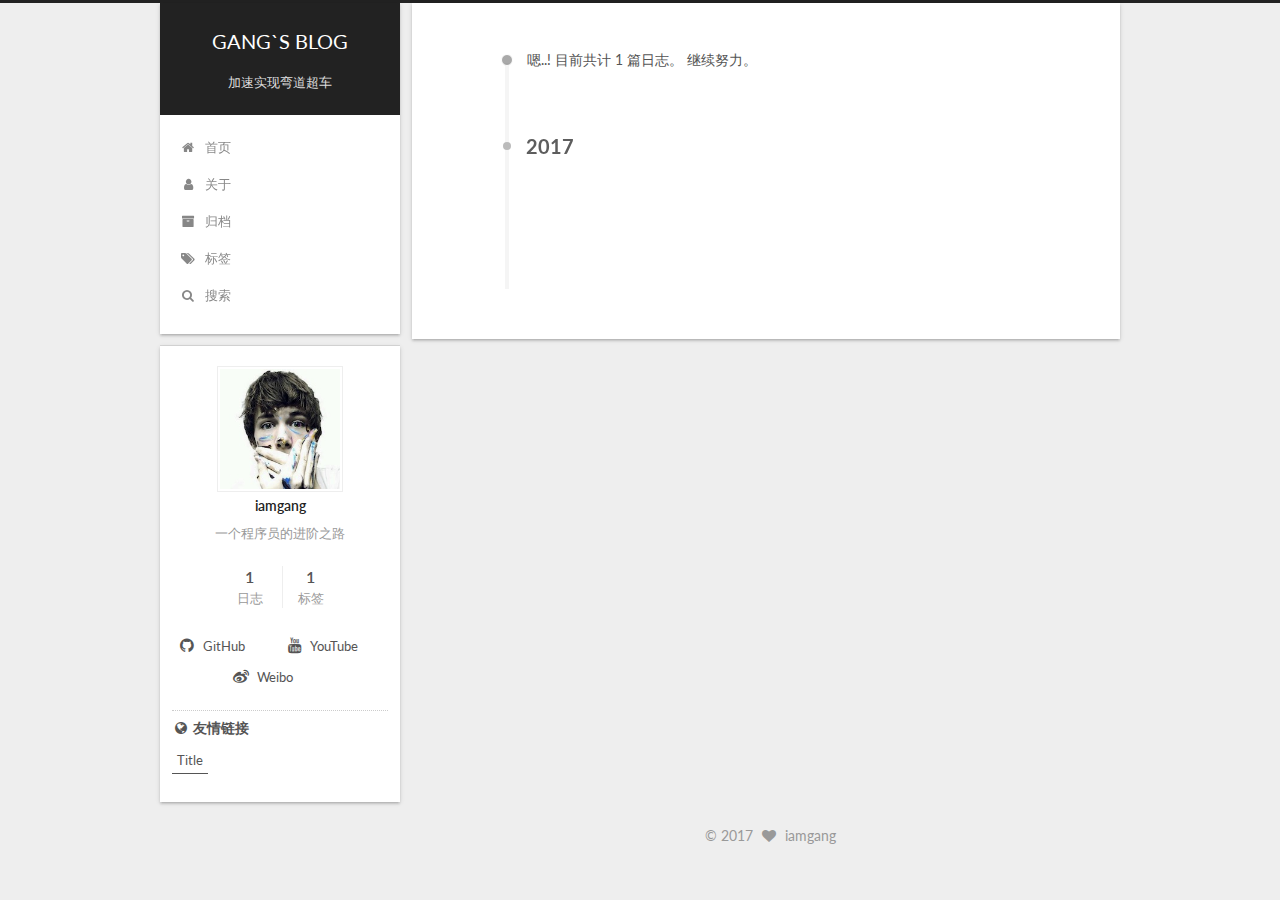
<file: archives/2017/index.html>
<!DOCTYPE html>



  


<html class="theme-next gemini use-motion" lang="zh-Hans">
<head>
  <meta charset="UTF-8"/>
<meta http-equiv="X-UA-Compatible" content="IE=edge" />
<meta name="viewport" content="width=device-width, initial-scale=1, maximum-scale=1"/>
<meta name="theme-color" content="#222">









<meta http-equiv="Cache-Control" content="no-transform" />
<meta http-equiv="Cache-Control" content="no-siteapp" />















  
  
  <link href="/lib/fancybox/source/jquery.fancybox.css?v=2.1.5" rel="stylesheet" type="text/css" />




  
  
  
  

  
    
    
  

  

  

  

  

  
    
    
    <link href="//fonts.googleapis.com/css?family=Lato:300,300italic,400,400italic,700,700italic&subset=latin,latin-ext" rel="stylesheet" type="text/css">
  






<link href="/lib/font-awesome/css/font-awesome.min.css?v=4.6.2" rel="stylesheet" type="text/css" />

<link href="/css/main.css?v=5.1.2" rel="stylesheet" type="text/css" />


  <meta name="keywords" content="Hexo, NexT" />








  <link rel="shortcut icon" type="image/x-icon" href="/images/favicon.ico?v=5.1.2" />






<meta name="description" content="一个程序员的进阶之路">
<meta property="og:type" content="website">
<meta property="og:title" content="GANG`S BLOG">
<meta property="og:url" content="http://www.blog.iamgang.com/archives/2017/index.html">
<meta property="og:site_name" content="GANG`S BLOG">
<meta property="og:description" content="一个程序员的进阶之路">
<meta property="og:locale" content="zh-Hans">
<meta name="twitter:card" content="summary">
<meta name="twitter:title" content="GANG`S BLOG">
<meta name="twitter:description" content="一个程序员的进阶之路">



<script type="text/javascript" id="hexo.configurations">
  var NexT = window.NexT || {};
  var CONFIG = {
    root: '/',
    scheme: 'Gemini',
    sidebar: {"position":"left","display":"always","offset":12,"offset_float":12,"b2t":false,"scrollpercent":false,"onmobile":false},
    fancybox: true,
    tabs: true,
    motion: true,
    duoshuo: {
      userId: '0',
      author: '博主'
    },
    algolia: {
      applicationID: '',
      apiKey: '',
      indexName: '',
      hits: {"per_page":10},
      labels: {"input_placeholder":"Search for Posts","hits_empty":"We didn't find any results for the search: ${query}","hits_stats":"${hits} results found in ${time} ms"}
    }
  };
</script>



  <link rel="canonical" href="http://www.blog.iamgang.com/archives/2017/"/>





  <title>归档 | GANG`S BLOG</title>
  














</head>

<body itemscope itemtype="http://schema.org/WebPage" lang="zh-Hans">

  
  
    
  

  <div class="container sidebar-position-left  page-archive  ">
    <div class="headband"></div>

    <header id="header" class="header" itemscope itemtype="http://schema.org/WPHeader">
      <div class="header-inner"><div class="site-brand-wrapper">
  <div class="site-meta custom-logo">
    

    <div class="custom-logo-site-title">
      <a href="/"  class="brand" rel="start">
        <span class="logo-line-before"><i></i></span>
        <span class="site-title">GANG`S BLOG</span>
        <span class="logo-line-after"><i></i></span>
      </a>
    </div>
      
        <p class="site-subtitle">加速实现弯道超车</p>
      
  </div>

  <div class="site-nav-toggle">
    <button>
      <span class="btn-bar"></span>
      <span class="btn-bar"></span>
      <span class="btn-bar"></span>
    </button>
  </div>
</div>

<nav class="site-nav">
  

  
    <ul id="menu" class="menu">
      
        
        <li class="menu-item menu-item-home">
          <a href="/" rel="section">
            
              <i class="menu-item-icon fa fa-fw fa-home"></i> <br />
            
            首页
          </a>
        </li>
      
        
        <li class="menu-item menu-item-about">
          <a href="/about/" rel="section">
            
              <i class="menu-item-icon fa fa-fw fa-user"></i> <br />
            
            关于
          </a>
        </li>
      
        
        <li class="menu-item menu-item-archives">
          <a href="/archives/" rel="section">
            
              <i class="menu-item-icon fa fa-fw fa-archive"></i> <br />
            
            归档
          </a>
        </li>
      
        
        <li class="menu-item menu-item-tags">
          <a href="/tags/" rel="section">
            
              <i class="menu-item-icon fa fa-fw fa-tags"></i> <br />
            
            标签
          </a>
        </li>
      

      
        <li class="menu-item menu-item-search">
          
            <a href="javascript:;" class="popup-trigger">
          
            
              <i class="menu-item-icon fa fa-search fa-fw"></i> <br />
            
            搜索
          </a>
        </li>
      
    </ul>
  

  
    <div class="site-search">
      
  <div class="popup search-popup local-search-popup">
  <div class="local-search-header clearfix">
    <span class="search-icon">
      <i class="fa fa-search"></i>
    </span>
    <span class="popup-btn-close">
      <i class="fa fa-times-circle"></i>
    </span>
    <div class="local-search-input-wrapper">
      <input autocomplete="off"
             placeholder="搜索..." spellcheck="false"
             type="text" id="local-search-input">
    </div>
  </div>
  <div id="local-search-result"></div>
</div>



    </div>
  
</nav>



 </div>
    </header>

    <main id="main" class="main">
      <div class="main-inner">
        <div class="content-wrap">
          <div id="content" class="content">
            

  
  
  
  <div class="post-block archive">
    <div id="posts" class="posts-collapse">
      <span class="archive-move-on"></span>

      <span class="archive-page-counter">
        
        
        
          
        
        嗯..! 目前共计 1 篇日志。 继续努力。
      </span>

      

        
        
        

        
          
          <div class="collection-title">
            <h2 class="archive-year motion-element" id="archive-year-2017">2017</h2>
          </div>
        
        

        

  <article class="post post-type-normal" itemscope itemtype="http://schema.org/Article">
    <header class="post-header">

      <h2 class="post-title">
        
            <a class="post-title-link" href="/2017/10/27/android-use-AudioRecord-wav/" itemprop="url">
              
                <span itemprop="name">关于安卓录制WAV格式文件</span>
              
            </a>
        
      </h2>

      <div class="post-meta">
        <time class="post-time" itemprop="dateCreated"
              datetime="2017-10-27T16:55:11+08:00"
              content="2017年10月27日" >
          10-27
        </time>
      </div>

    </header>
  </article>



      

    </div>
  </div>
  
  
  

  



          </div>
          


          

        </div>
        
          
  
  <div class="sidebar-toggle">
    <div class="sidebar-toggle-line-wrap">
      <span class="sidebar-toggle-line sidebar-toggle-line-first"></span>
      <span class="sidebar-toggle-line sidebar-toggle-line-middle"></span>
      <span class="sidebar-toggle-line sidebar-toggle-line-last"></span>
    </div>
  </div>

  <aside id="sidebar" class="sidebar">
    
    <div class="sidebar-inner">

      

      

      <section class="site-overview sidebar-panel sidebar-panel-active">
        <div class="site-author motion-element" itemprop="author" itemscope itemtype="http://schema.org/Person">
          <img class="site-author-image" itemprop="image"
               src="/images/avatar.png"
               alt="iamgang" />
          <p class="site-author-name" itemprop="name">iamgang</p>
           
              <p class="site-description motion-element" itemprop="description">一个程序员的进阶之路</p>
          
        </div>
        <nav class="site-state motion-element">

          
            <div class="site-state-item site-state-posts">
              <a href="/archives/">
                <span class="site-state-item-count">1</span>
                <span class="site-state-item-name">日志</span>
              </a>
            </div>
          

          

          
            
            
            <div class="site-state-item site-state-tags">
              <a href="/tags/index.html">
                <span class="site-state-item-count">1</span>
                <span class="site-state-item-name">标签</span>
              </a>
            </div>
          

        </nav>

        

        <div class="links-of-author motion-element">
          
            
              <span class="links-of-author-item">
                <a href="https://github.com/iamgang520" target="_blank" title="GitHub">
                  
                    <i class="fa fa-fw fa-github"></i>
                  
                    
                      GitHub
                    
                </a>
              </span>
            
              <span class="links-of-author-item">
                <a href="https://www.youtube.com" target="_blank" title="YouTube">
                  
                    <i class="fa fa-fw fa-youtube"></i>
                  
                    
                      YouTube
                    
                </a>
              </span>
            
              <span class="links-of-author-item">
                <a href="https://www.weibo.com" target="_blank" title="Weibo">
                  
                    <i class="fa fa-fw fa-weibo"></i>
                  
                    
                      Weibo
                    
                </a>
              </span>
            
          
        </div>

        
        

        
        
          <div class="links-of-blogroll motion-element links-of-blogroll-inline">
            <div class="links-of-blogroll-title">
              <i class="fa  fa-fw fa-globe"></i>
              友情链接
            </div>
            <ul class="links-of-blogroll-list">
              
                <li class="links-of-blogroll-item">
                  <a href="http://example.com/" title="Title" target="_blank">Title</a>
                </li>
              
            </ul>
          </div>
        

        


      </section>

      

      

    </div>
  </aside>


        
      </div>
    </main>

    <footer id="footer" class="footer">
      <div class="footer-inner">
        <div class="copyright" >
  
  &copy; 
  <span itemprop="copyrightYear">2017</span>
  <span class="with-love">
    <i class="fa fa-heart"></i>
  </span>
  <span class="author" itemprop="copyrightHolder">iamgang</span>
</div>



        

        
      </div>
    </footer>

    
      <div class="back-to-top">
        <i class="fa fa-arrow-up"></i>
        
      </div>
    

  </div>

  

<script type="text/javascript">
  if (Object.prototype.toString.call(window.Promise) !== '[object Function]') {
    window.Promise = null;
  }
</script>









  












  
  <script type="text/javascript" src="/lib/jquery/index.js?v=2.1.3"></script>

  
  <script type="text/javascript" src="/lib/fastclick/lib/fastclick.min.js?v=1.0.6"></script>

  
  <script type="text/javascript" src="/lib/jquery_lazyload/jquery.lazyload.js?v=1.9.7"></script>

  
  <script type="text/javascript" src="/lib/velocity/velocity.min.js?v=1.2.1"></script>

  
  <script type="text/javascript" src="/lib/velocity/velocity.ui.min.js?v=1.2.1"></script>

  
  <script type="text/javascript" src="/lib/fancybox/source/jquery.fancybox.pack.js?v=2.1.5"></script>


  


  <script type="text/javascript" src="/js/src/utils.js?v=5.1.2"></script>

  <script type="text/javascript" src="/js/src/motion.js?v=5.1.2"></script>



  
  


  <script type="text/javascript" src="/js/src/affix.js?v=5.1.2"></script>

  <script type="text/javascript" src="/js/src/schemes/pisces.js?v=5.1.2"></script>



  
  
    <script type="text/javascript" id="motion.page.archive">
      $('.archive-year').velocity('transition.slideLeftIn');
    </script>
  


  


  <script type="text/javascript" src="/js/src/bootstrap.js?v=5.1.2"></script>



  


  




	





  





  






  

  <script type="text/javascript">
    // Popup Window;
    var isfetched = false;
    var isXml = true;
    // Search DB path;
    var search_path = "";
    if (search_path.length === 0) {
      search_path = "search.xml";
    } else if (/json$/i.test(search_path)) {
      isXml = false;
    }
    var path = "/" + search_path;
    // monitor main search box;

    var onPopupClose = function (e) {
      $('.popup').hide();
      $('#local-search-input').val('');
      $('.search-result-list').remove();
      $('#no-result').remove();
      $(".local-search-pop-overlay").remove();
      $('body').css('overflow', '');
    }

    function proceedsearch() {
      $("body")
        .append('<div class="search-popup-overlay local-search-pop-overlay"></div>')
        .css('overflow', 'hidden');
      $('.search-popup-overlay').click(onPopupClose);
      $('.popup').toggle();
      var $localSearchInput = $('#local-search-input');
      $localSearchInput.attr("autocapitalize", "none");
      $localSearchInput.attr("autocorrect", "off");
      $localSearchInput.focus();
    }

    // search function;
    var searchFunc = function(path, search_id, content_id) {
      'use strict';

      // start loading animation
      $("body")
        .append('<div class="search-popup-overlay local-search-pop-overlay">' +
          '<div id="search-loading-icon">' +
          '<i class="fa fa-spinner fa-pulse fa-5x fa-fw"></i>' +
          '</div>' +
          '</div>')
        .css('overflow', 'hidden');
      $("#search-loading-icon").css('margin', '20% auto 0 auto').css('text-align', 'center');

      $.ajax({
        url: path,
        dataType: isXml ? "xml" : "json",
        async: true,
        success: function(res) {
          // get the contents from search data
          isfetched = true;
          $('.popup').detach().appendTo('.header-inner');
          var datas = isXml ? $("entry", res).map(function() {
            return {
              title: $("title", this).text(),
              content: $("content",this).text(),
              url: $("url" , this).text()
            };
          }).get() : res;
          var input = document.getElementById(search_id);
          var resultContent = document.getElementById(content_id);
          var inputEventFunction = function() {
            var searchText = input.value.trim().toLowerCase();
            var keywords = searchText.split(/[\s\-]+/);
            if (keywords.length > 1) {
              keywords.push(searchText);
            }
            var resultItems = [];
            if (searchText.length > 0) {
              // perform local searching
              datas.forEach(function(data) {
                var isMatch = false;
                var hitCount = 0;
                var searchTextCount = 0;
                var title = data.title.trim();
                var titleInLowerCase = title.toLowerCase();
                var content = data.content.trim().replace(/<[^>]+>/g,"");
                var contentInLowerCase = content.toLowerCase();
                var articleUrl = decodeURIComponent(data.url);
                var indexOfTitle = [];
                var indexOfContent = [];
                // only match articles with not empty titles
                if(title != '') {
                  keywords.forEach(function(keyword) {
                    function getIndexByWord(word, text, caseSensitive) {
                      var wordLen = word.length;
                      if (wordLen === 0) {
                        return [];
                      }
                      var startPosition = 0, position = [], index = [];
                      if (!caseSensitive) {
                        text = text.toLowerCase();
                        word = word.toLowerCase();
                      }
                      while ((position = text.indexOf(word, startPosition)) > -1) {
                        index.push({position: position, word: word});
                        startPosition = position + wordLen;
                      }
                      return index;
                    }

                    indexOfTitle = indexOfTitle.concat(getIndexByWord(keyword, titleInLowerCase, false));
                    indexOfContent = indexOfContent.concat(getIndexByWord(keyword, contentInLowerCase, false));
                  });
                  if (indexOfTitle.length > 0 || indexOfContent.length > 0) {
                    isMatch = true;
                    hitCount = indexOfTitle.length + indexOfContent.length;
                  }
                }

                // show search results

                if (isMatch) {
                  // sort index by position of keyword

                  [indexOfTitle, indexOfContent].forEach(function (index) {
                    index.sort(function (itemLeft, itemRight) {
                      if (itemRight.position !== itemLeft.position) {
                        return itemRight.position - itemLeft.position;
                      } else {
                        return itemLeft.word.length - itemRight.word.length;
                      }
                    });
                  });

                  // merge hits into slices

                  function mergeIntoSlice(text, start, end, index) {
                    var item = index[index.length - 1];
                    var position = item.position;
                    var word = item.word;
                    var hits = [];
                    var searchTextCountInSlice = 0;
                    while (position + word.length <= end && index.length != 0) {
                      if (word === searchText) {
                        searchTextCountInSlice++;
                      }
                      hits.push({position: position, length: word.length});
                      var wordEnd = position + word.length;

                      // move to next position of hit

                      index.pop();
                      while (index.length != 0) {
                        item = index[index.length - 1];
                        position = item.position;
                        word = item.word;
                        if (wordEnd > position) {
                          index.pop();
                        } else {
                          break;
                        }
                      }
                    }
                    searchTextCount += searchTextCountInSlice;
                    return {
                      hits: hits,
                      start: start,
                      end: end,
                      searchTextCount: searchTextCountInSlice
                    };
                  }

                  var slicesOfTitle = [];
                  if (indexOfTitle.length != 0) {
                    slicesOfTitle.push(mergeIntoSlice(title, 0, title.length, indexOfTitle));
                  }

                  var slicesOfContent = [];
                  while (indexOfContent.length != 0) {
                    var item = indexOfContent[indexOfContent.length - 1];
                    var position = item.position;
                    var word = item.word;
                    // cut out 100 characters
                    var start = position - 20;
                    var end = position + 80;
                    if(start < 0){
                      start = 0;
                    }
                    if (end < position + word.length) {
                      end = position + word.length;
                    }
                    if(end > content.length){
                      end = content.length;
                    }
                    slicesOfContent.push(mergeIntoSlice(content, start, end, indexOfContent));
                  }

                  // sort slices in content by search text's count and hits' count

                  slicesOfContent.sort(function (sliceLeft, sliceRight) {
                    if (sliceLeft.searchTextCount !== sliceRight.searchTextCount) {
                      return sliceRight.searchTextCount - sliceLeft.searchTextCount;
                    } else if (sliceLeft.hits.length !== sliceRight.hits.length) {
                      return sliceRight.hits.length - sliceLeft.hits.length;
                    } else {
                      return sliceLeft.start - sliceRight.start;
                    }
                  });

                  // select top N slices in content

                  var upperBound = parseInt('1');
                  if (upperBound >= 0) {
                    slicesOfContent = slicesOfContent.slice(0, upperBound);
                  }

                  // highlight title and content

                  function highlightKeyword(text, slice) {
                    var result = '';
                    var prevEnd = slice.start;
                    slice.hits.forEach(function (hit) {
                      result += text.substring(prevEnd, hit.position);
                      var end = hit.position + hit.length;
                      result += '<b class="search-keyword">' + text.substring(hit.position, end) + '</b>';
                      prevEnd = end;
                    });
                    result += text.substring(prevEnd, slice.end);
                    return result;
                  }

                  var resultItem = '';

                  if (slicesOfTitle.length != 0) {
                    resultItem += "<li><a href='" + articleUrl + "' class='search-result-title'>" + highlightKeyword(title, slicesOfTitle[0]) + "</a>";
                  } else {
                    resultItem += "<li><a href='" + articleUrl + "' class='search-result-title'>" + title + "</a>";
                  }

                  slicesOfContent.forEach(function (slice) {
                    resultItem += "<a href='" + articleUrl + "'>" +
                      "<p class=\"search-result\">" + highlightKeyword(content, slice) +
                      "...</p>" + "</a>";
                  });

                  resultItem += "</li>";
                  resultItems.push({
                    item: resultItem,
                    searchTextCount: searchTextCount,
                    hitCount: hitCount,
                    id: resultItems.length
                  });
                }
              })
            };
            if (keywords.length === 1 && keywords[0] === "") {
              resultContent.innerHTML = '<div id="no-result"><i class="fa fa-search fa-5x" /></div>'
            } else if (resultItems.length === 0) {
              resultContent.innerHTML = '<div id="no-result"><i class="fa fa-frown-o fa-5x" /></div>'
            } else {
              resultItems.sort(function (resultLeft, resultRight) {
                if (resultLeft.searchTextCount !== resultRight.searchTextCount) {
                  return resultRight.searchTextCount - resultLeft.searchTextCount;
                } else if (resultLeft.hitCount !== resultRight.hitCount) {
                  return resultRight.hitCount - resultLeft.hitCount;
                } else {
                  return resultRight.id - resultLeft.id;
                }
              });
              var searchResultList = '<ul class=\"search-result-list\">';
              resultItems.forEach(function (result) {
                searchResultList += result.item;
              })
              searchResultList += "</ul>";
              resultContent.innerHTML = searchResultList;
            }
          }

          if ('auto' === 'auto') {
            input.addEventListener('input', inputEventFunction);
          } else {
            $('.search-icon').click(inputEventFunction);
            input.addEventListener('keypress', function (event) {
              if (event.keyCode === 13) {
                inputEventFunction();
              }
            });
          }

          // remove loading animation
          $(".local-search-pop-overlay").remove();
          $('body').css('overflow', '');

          proceedsearch();
        }
      });
    }

    // handle and trigger popup window;
    $('.popup-trigger').click(function(e) {
      e.stopPropagation();
      if (isfetched === false) {
        searchFunc(path, 'local-search-input', 'local-search-result');
      } else {
        proceedsearch();
      };
    });

    $('.popup-btn-close').click(onPopupClose);
    $('.popup').click(function(e){
      e.stopPropagation();
    });
    $(document).on('keyup', function (event) {
      var shouldDismissSearchPopup = event.which === 27 &&
        $('.search-popup').is(':visible');
      if (shouldDismissSearchPopup) {
        onPopupClose();
      }
    });
  </script>





  

  

  

  

  

  

</body>
</html>
</file>
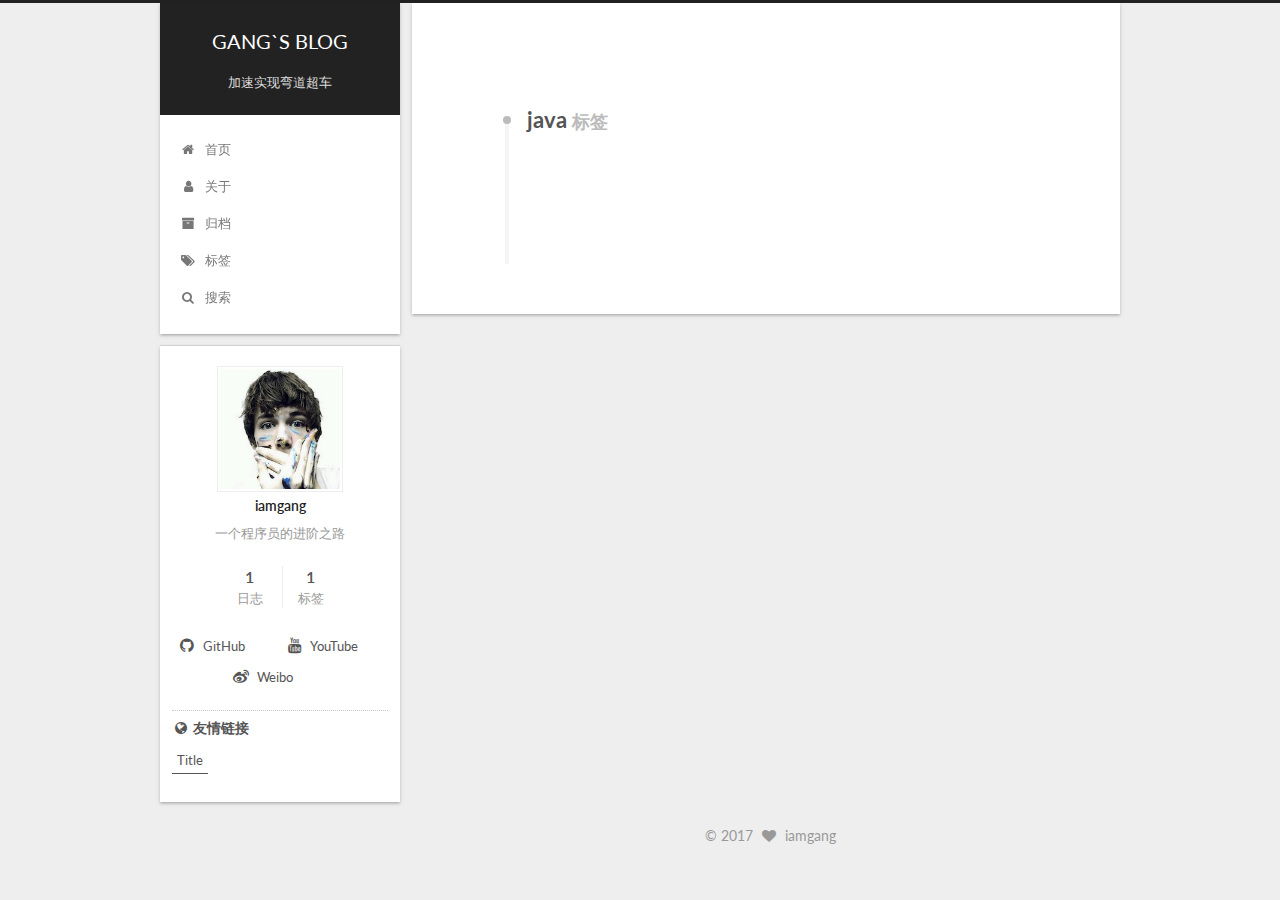
<file: tags/java/index.html>
<!DOCTYPE html>



  


<html class="theme-next gemini use-motion" lang="zh-Hans">
<head>
  <meta charset="UTF-8"/>
<meta http-equiv="X-UA-Compatible" content="IE=edge" />
<meta name="viewport" content="width=device-width, initial-scale=1, maximum-scale=1"/>
<meta name="theme-color" content="#222">









<meta http-equiv="Cache-Control" content="no-transform" />
<meta http-equiv="Cache-Control" content="no-siteapp" />















  
  
  <link href="/lib/fancybox/source/jquery.fancybox.css?v=2.1.5" rel="stylesheet" type="text/css" />




  
  
  
  

  
    
    
  

  

  

  

  

  
    
    
    <link href="//fonts.googleapis.com/css?family=Lato:300,300italic,400,400italic,700,700italic&subset=latin,latin-ext" rel="stylesheet" type="text/css">
  






<link href="/lib/font-awesome/css/font-awesome.min.css?v=4.6.2" rel="stylesheet" type="text/css" />

<link href="/css/main.css?v=5.1.2" rel="stylesheet" type="text/css" />


  <meta name="keywords" content="Hexo, NexT" />








  <link rel="shortcut icon" type="image/x-icon" href="/images/favicon.ico?v=5.1.2" />






<meta name="description" content="一个程序员的进阶之路">
<meta property="og:type" content="website">
<meta property="og:title" content="GANG`S BLOG">
<meta property="og:url" content="http://www.blog.iamgang.com/tags/java/index.html">
<meta property="og:site_name" content="GANG`S BLOG">
<meta property="og:description" content="一个程序员的进阶之路">
<meta property="og:locale" content="zh-Hans">
<meta name="twitter:card" content="summary">
<meta name="twitter:title" content="GANG`S BLOG">
<meta name="twitter:description" content="一个程序员的进阶之路">



<script type="text/javascript" id="hexo.configurations">
  var NexT = window.NexT || {};
  var CONFIG = {
    root: '/',
    scheme: 'Gemini',
    sidebar: {"position":"left","display":"always","offset":12,"offset_float":12,"b2t":false,"scrollpercent":false,"onmobile":false},
    fancybox: true,
    tabs: true,
    motion: true,
    duoshuo: {
      userId: '0',
      author: '博主'
    },
    algolia: {
      applicationID: '',
      apiKey: '',
      indexName: '',
      hits: {"per_page":10},
      labels: {"input_placeholder":"Search for Posts","hits_empty":"We didn't find any results for the search: ${query}","hits_stats":"${hits} results found in ${time} ms"}
    }
  };
</script>



  <link rel="canonical" href="http://www.blog.iamgang.com/tags/java/"/>





  <title>标签: java | GANG`S BLOG</title>
  














</head>

<body itemscope itemtype="http://schema.org/WebPage" lang="zh-Hans">

  
  
    
  

  <div class="container sidebar-position-left  ">
    <div class="headband"></div>

    <header id="header" class="header" itemscope itemtype="http://schema.org/WPHeader">
      <div class="header-inner"><div class="site-brand-wrapper">
  <div class="site-meta custom-logo">
    

    <div class="custom-logo-site-title">
      <a href="/"  class="brand" rel="start">
        <span class="logo-line-before"><i></i></span>
        <span class="site-title">GANG`S BLOG</span>
        <span class="logo-line-after"><i></i></span>
      </a>
    </div>
      
        <p class="site-subtitle">加速实现弯道超车</p>
      
  </div>

  <div class="site-nav-toggle">
    <button>
      <span class="btn-bar"></span>
      <span class="btn-bar"></span>
      <span class="btn-bar"></span>
    </button>
  </div>
</div>

<nav class="site-nav">
  

  
    <ul id="menu" class="menu">
      
        
        <li class="menu-item menu-item-home">
          <a href="/" rel="section">
            
              <i class="menu-item-icon fa fa-fw fa-home"></i> <br />
            
            首页
          </a>
        </li>
      
        
        <li class="menu-item menu-item-about">
          <a href="/about/" rel="section">
            
              <i class="menu-item-icon fa fa-fw fa-user"></i> <br />
            
            关于
          </a>
        </li>
      
        
        <li class="menu-item menu-item-archives">
          <a href="/archives/" rel="section">
            
              <i class="menu-item-icon fa fa-fw fa-archive"></i> <br />
            
            归档
          </a>
        </li>
      
        
        <li class="menu-item menu-item-tags">
          <a href="/tags/" rel="section">
            
              <i class="menu-item-icon fa fa-fw fa-tags"></i> <br />
            
            标签
          </a>
        </li>
      

      
        <li class="menu-item menu-item-search">
          
            <a href="javascript:;" class="popup-trigger">
          
            
              <i class="menu-item-icon fa fa-search fa-fw"></i> <br />
            
            搜索
          </a>
        </li>
      
    </ul>
  

  
    <div class="site-search">
      
  <div class="popup search-popup local-search-popup">
  <div class="local-search-header clearfix">
    <span class="search-icon">
      <i class="fa fa-search"></i>
    </span>
    <span class="popup-btn-close">
      <i class="fa fa-times-circle"></i>
    </span>
    <div class="local-search-input-wrapper">
      <input autocomplete="off"
             placeholder="搜索..." spellcheck="false"
             type="text" id="local-search-input">
    </div>
  </div>
  <div id="local-search-result"></div>
</div>



    </div>
  
</nav>



 </div>
    </header>

    <main id="main" class="main">
      <div class="main-inner">
        <div class="content-wrap">
          <div id="content" class="content">
            

  
  
  
  <div class="post-block tag">

    <div id="posts" class="posts-collapse">
      <div class="collection-title">
        <h1>java<small>标签</small>
        </h1>
      </div>

      
        

  <article class="post post-type-normal" itemscope itemtype="http://schema.org/Article">
    <header class="post-header">

      <h2 class="post-title">
        
            <a class="post-title-link" href="/2017/10/27/android-use-AudioRecord-wav/" itemprop="url">
              
                <span itemprop="name">关于安卓录制WAV格式文件</span>
              
            </a>
        
      </h2>

      <div class="post-meta">
        <time class="post-time" itemprop="dateCreated"
              datetime="2017-10-27T16:55:11+08:00"
              content="2017年10月27日" >
          10-27
        </time>
      </div>

    </header>
  </article>


      
    </div>

  </div>
  
  
  

  


          </div>
          


          

        </div>
        
          
  
  <div class="sidebar-toggle">
    <div class="sidebar-toggle-line-wrap">
      <span class="sidebar-toggle-line sidebar-toggle-line-first"></span>
      <span class="sidebar-toggle-line sidebar-toggle-line-middle"></span>
      <span class="sidebar-toggle-line sidebar-toggle-line-last"></span>
    </div>
  </div>

  <aside id="sidebar" class="sidebar">
    
    <div class="sidebar-inner">

      

      

      <section class="site-overview sidebar-panel sidebar-panel-active">
        <div class="site-author motion-element" itemprop="author" itemscope itemtype="http://schema.org/Person">
          <img class="site-author-image" itemprop="image"
               src="/images/avatar.png"
               alt="iamgang" />
          <p class="site-author-name" itemprop="name">iamgang</p>
           
              <p class="site-description motion-element" itemprop="description">一个程序员的进阶之路</p>
          
        </div>
        <nav class="site-state motion-element">

          
            <div class="site-state-item site-state-posts">
              <a href="/archives/">
                <span class="site-state-item-count">1</span>
                <span class="site-state-item-name">日志</span>
              </a>
            </div>
          

          

          
            
            
            <div class="site-state-item site-state-tags">
              <a href="/tags/index.html">
                <span class="site-state-item-count">1</span>
                <span class="site-state-item-name">标签</span>
              </a>
            </div>
          

        </nav>

        

        <div class="links-of-author motion-element">
          
            
              <span class="links-of-author-item">
                <a href="https://github.com/iamgang520" target="_blank" title="GitHub">
                  
                    <i class="fa fa-fw fa-github"></i>
                  
                    
                      GitHub
                    
                </a>
              </span>
            
              <span class="links-of-author-item">
                <a href="https://www.youtube.com" target="_blank" title="YouTube">
                  
                    <i class="fa fa-fw fa-youtube"></i>
                  
                    
                      YouTube
                    
                </a>
              </span>
            
              <span class="links-of-author-item">
                <a href="https://www.weibo.com" target="_blank" title="Weibo">
                  
                    <i class="fa fa-fw fa-weibo"></i>
                  
                    
                      Weibo
                    
                </a>
              </span>
            
          
        </div>

        
        

        
        
          <div class="links-of-blogroll motion-element links-of-blogroll-inline">
            <div class="links-of-blogroll-title">
              <i class="fa  fa-fw fa-globe"></i>
              友情链接
            </div>
            <ul class="links-of-blogroll-list">
              
                <li class="links-of-blogroll-item">
                  <a href="http://example.com/" title="Title" target="_blank">Title</a>
                </li>
              
            </ul>
          </div>
        

        


      </section>

      

      

    </div>
  </aside>


        
      </div>
    </main>

    <footer id="footer" class="footer">
      <div class="footer-inner">
        <div class="copyright" >
  
  &copy; 
  <span itemprop="copyrightYear">2017</span>
  <span class="with-love">
    <i class="fa fa-heart"></i>
  </span>
  <span class="author" itemprop="copyrightHolder">iamgang</span>
</div>



        

        
      </div>
    </footer>

    
      <div class="back-to-top">
        <i class="fa fa-arrow-up"></i>
        
      </div>
    

  </div>

  

<script type="text/javascript">
  if (Object.prototype.toString.call(window.Promise) !== '[object Function]') {
    window.Promise = null;
  }
</script>









  












  
  <script type="text/javascript" src="/lib/jquery/index.js?v=2.1.3"></script>

  
  <script type="text/javascript" src="/lib/fastclick/lib/fastclick.min.js?v=1.0.6"></script>

  
  <script type="text/javascript" src="/lib/jquery_lazyload/jquery.lazyload.js?v=1.9.7"></script>

  
  <script type="text/javascript" src="/lib/velocity/velocity.min.js?v=1.2.1"></script>

  
  <script type="text/javascript" src="/lib/velocity/velocity.ui.min.js?v=1.2.1"></script>

  
  <script type="text/javascript" src="/lib/fancybox/source/jquery.fancybox.pack.js?v=2.1.5"></script>


  


  <script type="text/javascript" src="/js/src/utils.js?v=5.1.2"></script>

  <script type="text/javascript" src="/js/src/motion.js?v=5.1.2"></script>



  
  


  <script type="text/javascript" src="/js/src/affix.js?v=5.1.2"></script>

  <script type="text/javascript" src="/js/src/schemes/pisces.js?v=5.1.2"></script>



  
    <script type="text/javascript" src="/js/src/scrollspy.js?v=5.1.2"></script>
<script type="text/javascript" src="/js/src/post-details.js?v=5.1.2"></script>

  

  


  <script type="text/javascript" src="/js/src/bootstrap.js?v=5.1.2"></script>



  


  




	





  





  






  

  <script type="text/javascript">
    // Popup Window;
    var isfetched = false;
    var isXml = true;
    // Search DB path;
    var search_path = "";
    if (search_path.length === 0) {
      search_path = "search.xml";
    } else if (/json$/i.test(search_path)) {
      isXml = false;
    }
    var path = "/" + search_path;
    // monitor main search box;

    var onPopupClose = function (e) {
      $('.popup').hide();
      $('#local-search-input').val('');
      $('.search-result-list').remove();
      $('#no-result').remove();
      $(".local-search-pop-overlay").remove();
      $('body').css('overflow', '');
    }

    function proceedsearch() {
      $("body")
        .append('<div class="search-popup-overlay local-search-pop-overlay"></div>')
        .css('overflow', 'hidden');
      $('.search-popup-overlay').click(onPopupClose);
      $('.popup').toggle();
      var $localSearchInput = $('#local-search-input');
      $localSearchInput.attr("autocapitalize", "none");
      $localSearchInput.attr("autocorrect", "off");
      $localSearchInput.focus();
    }

    // search function;
    var searchFunc = function(path, search_id, content_id) {
      'use strict';

      // start loading animation
      $("body")
        .append('<div class="search-popup-overlay local-search-pop-overlay">' +
          '<div id="search-loading-icon">' +
          '<i class="fa fa-spinner fa-pulse fa-5x fa-fw"></i>' +
          '</div>' +
          '</div>')
        .css('overflow', 'hidden');
      $("#search-loading-icon").css('margin', '20% auto 0 auto').css('text-align', 'center');

      $.ajax({
        url: path,
        dataType: isXml ? "xml" : "json",
        async: true,
        success: function(res) {
          // get the contents from search data
          isfetched = true;
          $('.popup').detach().appendTo('.header-inner');
          var datas = isXml ? $("entry", res).map(function() {
            return {
              title: $("title", this).text(),
              content: $("content",this).text(),
              url: $("url" , this).text()
            };
          }).get() : res;
          var input = document.getElementById(search_id);
          var resultContent = document.getElementById(content_id);
          var inputEventFunction = function() {
            var searchText = input.value.trim().toLowerCase();
            var keywords = searchText.split(/[\s\-]+/);
            if (keywords.length > 1) {
              keywords.push(searchText);
            }
            var resultItems = [];
            if (searchText.length > 0) {
              // perform local searching
              datas.forEach(function(data) {
                var isMatch = false;
                var hitCount = 0;
                var searchTextCount = 0;
                var title = data.title.trim();
                var titleInLowerCase = title.toLowerCase();
                var content = data.content.trim().replace(/<[^>]+>/g,"");
                var contentInLowerCase = content.toLowerCase();
                var articleUrl = decodeURIComponent(data.url);
                var indexOfTitle = [];
                var indexOfContent = [];
                // only match articles with not empty titles
                if(title != '') {
                  keywords.forEach(function(keyword) {
                    function getIndexByWord(word, text, caseSensitive) {
                      var wordLen = word.length;
                      if (wordLen === 0) {
                        return [];
                      }
                      var startPosition = 0, position = [], index = [];
                      if (!caseSensitive) {
                        text = text.toLowerCase();
                        word = word.toLowerCase();
                      }
                      while ((position = text.indexOf(word, startPosition)) > -1) {
                        index.push({position: position, word: word});
                        startPosition = position + wordLen;
                      }
                      return index;
                    }

                    indexOfTitle = indexOfTitle.concat(getIndexByWord(keyword, titleInLowerCase, false));
                    indexOfContent = indexOfContent.concat(getIndexByWord(keyword, contentInLowerCase, false));
                  });
                  if (indexOfTitle.length > 0 || indexOfContent.length > 0) {
                    isMatch = true;
                    hitCount = indexOfTitle.length + indexOfContent.length;
                  }
                }

                // show search results

                if (isMatch) {
                  // sort index by position of keyword

                  [indexOfTitle, indexOfContent].forEach(function (index) {
                    index.sort(function (itemLeft, itemRight) {
                      if (itemRight.position !== itemLeft.position) {
                        return itemRight.position - itemLeft.position;
                      } else {
                        return itemLeft.word.length - itemRight.word.length;
                      }
                    });
                  });

                  // merge hits into slices

                  function mergeIntoSlice(text, start, end, index) {
                    var item = index[index.length - 1];
                    var position = item.position;
                    var word = item.word;
                    var hits = [];
                    var searchTextCountInSlice = 0;
                    while (position + word.length <= end && index.length != 0) {
                      if (word === searchText) {
                        searchTextCountInSlice++;
                      }
                      hits.push({position: position, length: word.length});
                      var wordEnd = position + word.length;

                      // move to next position of hit

                      index.pop();
                      while (index.length != 0) {
                        item = index[index.length - 1];
                        position = item.position;
                        word = item.word;
                        if (wordEnd > position) {
                          index.pop();
                        } else {
                          break;
                        }
                      }
                    }
                    searchTextCount += searchTextCountInSlice;
                    return {
                      hits: hits,
                      start: start,
                      end: end,
                      searchTextCount: searchTextCountInSlice
                    };
                  }

                  var slicesOfTitle = [];
                  if (indexOfTitle.length != 0) {
                    slicesOfTitle.push(mergeIntoSlice(title, 0, title.length, indexOfTitle));
                  }

                  var slicesOfContent = [];
                  while (indexOfContent.length != 0) {
                    var item = indexOfContent[indexOfContent.length - 1];
                    var position = item.position;
                    var word = item.word;
                    // cut out 100 characters
                    var start = position - 20;
                    var end = position + 80;
                    if(start < 0){
                      start = 0;
                    }
                    if (end < position + word.length) {
                      end = position + word.length;
                    }
                    if(end > content.length){
                      end = content.length;
                    }
                    slicesOfContent.push(mergeIntoSlice(content, start, end, indexOfContent));
                  }

                  // sort slices in content by search text's count and hits' count

                  slicesOfContent.sort(function (sliceLeft, sliceRight) {
                    if (sliceLeft.searchTextCount !== sliceRight.searchTextCount) {
                      return sliceRight.searchTextCount - sliceLeft.searchTextCount;
                    } else if (sliceLeft.hits.length !== sliceRight.hits.length) {
                      return sliceRight.hits.length - sliceLeft.hits.length;
                    } else {
                      return sliceLeft.start - sliceRight.start;
                    }
                  });

                  // select top N slices in content

                  var upperBound = parseInt('1');
                  if (upperBound >= 0) {
                    slicesOfContent = slicesOfContent.slice(0, upperBound);
                  }

                  // highlight title and content

                  function highlightKeyword(text, slice) {
                    var result = '';
                    var prevEnd = slice.start;
                    slice.hits.forEach(function (hit) {
                      result += text.substring(prevEnd, hit.position);
                      var end = hit.position + hit.length;
                      result += '<b class="search-keyword">' + text.substring(hit.position, end) + '</b>';
                      prevEnd = end;
                    });
                    result += text.substring(prevEnd, slice.end);
                    return result;
                  }

                  var resultItem = '';

                  if (slicesOfTitle.length != 0) {
                    resultItem += "<li><a href='" + articleUrl + "' class='search-result-title'>" + highlightKeyword(title, slicesOfTitle[0]) + "</a>";
                  } else {
                    resultItem += "<li><a href='" + articleUrl + "' class='search-result-title'>" + title + "</a>";
                  }

                  slicesOfContent.forEach(function (slice) {
                    resultItem += "<a href='" + articleUrl + "'>" +
                      "<p class=\"search-result\">" + highlightKeyword(content, slice) +
                      "...</p>" + "</a>";
                  });

                  resultItem += "</li>";
                  resultItems.push({
                    item: resultItem,
                    searchTextCount: searchTextCount,
                    hitCount: hitCount,
                    id: resultItems.length
                  });
                }
              })
            };
            if (keywords.length === 1 && keywords[0] === "") {
              resultContent.innerHTML = '<div id="no-result"><i class="fa fa-search fa-5x" /></div>'
            } else if (resultItems.length === 0) {
              resultContent.innerHTML = '<div id="no-result"><i class="fa fa-frown-o fa-5x" /></div>'
            } else {
              resultItems.sort(function (resultLeft, resultRight) {
                if (resultLeft.searchTextCount !== resultRight.searchTextCount) {
                  return resultRight.searchTextCount - resultLeft.searchTextCount;
                } else if (resultLeft.hitCount !== resultRight.hitCount) {
                  return resultRight.hitCount - resultLeft.hitCount;
                } else {
                  return resultRight.id - resultLeft.id;
                }
              });
              var searchResultList = '<ul class=\"search-result-list\">';
              resultItems.forEach(function (result) {
                searchResultList += result.item;
              })
              searchResultList += "</ul>";
              resultContent.innerHTML = searchResultList;
            }
          }

          if ('auto' === 'auto') {
            input.addEventListener('input', inputEventFunction);
          } else {
            $('.search-icon').click(inputEventFunction);
            input.addEventListener('keypress', function (event) {
              if (event.keyCode === 13) {
                inputEventFunction();
              }
            });
          }

          // remove loading animation
          $(".local-search-pop-overlay").remove();
          $('body').css('overflow', '');

          proceedsearch();
        }
      });
    }

    // handle and trigger popup window;
    $('.popup-trigger').click(function(e) {
      e.stopPropagation();
      if (isfetched === false) {
        searchFunc(path, 'local-search-input', 'local-search-result');
      } else {
        proceedsearch();
      };
    });

    $('.popup-btn-close').click(onPopupClose);
    $('.popup').click(function(e){
      e.stopPropagation();
    });
    $(document).on('keyup', function (event) {
      var shouldDismissSearchPopup = event.which === 27 &&
        $('.search-popup').is(':visible');
      if (shouldDismissSearchPopup) {
        onPopupClose();
      }
    });
  </script>





  

  

  

  

  

  

</body>
</html>
</file>
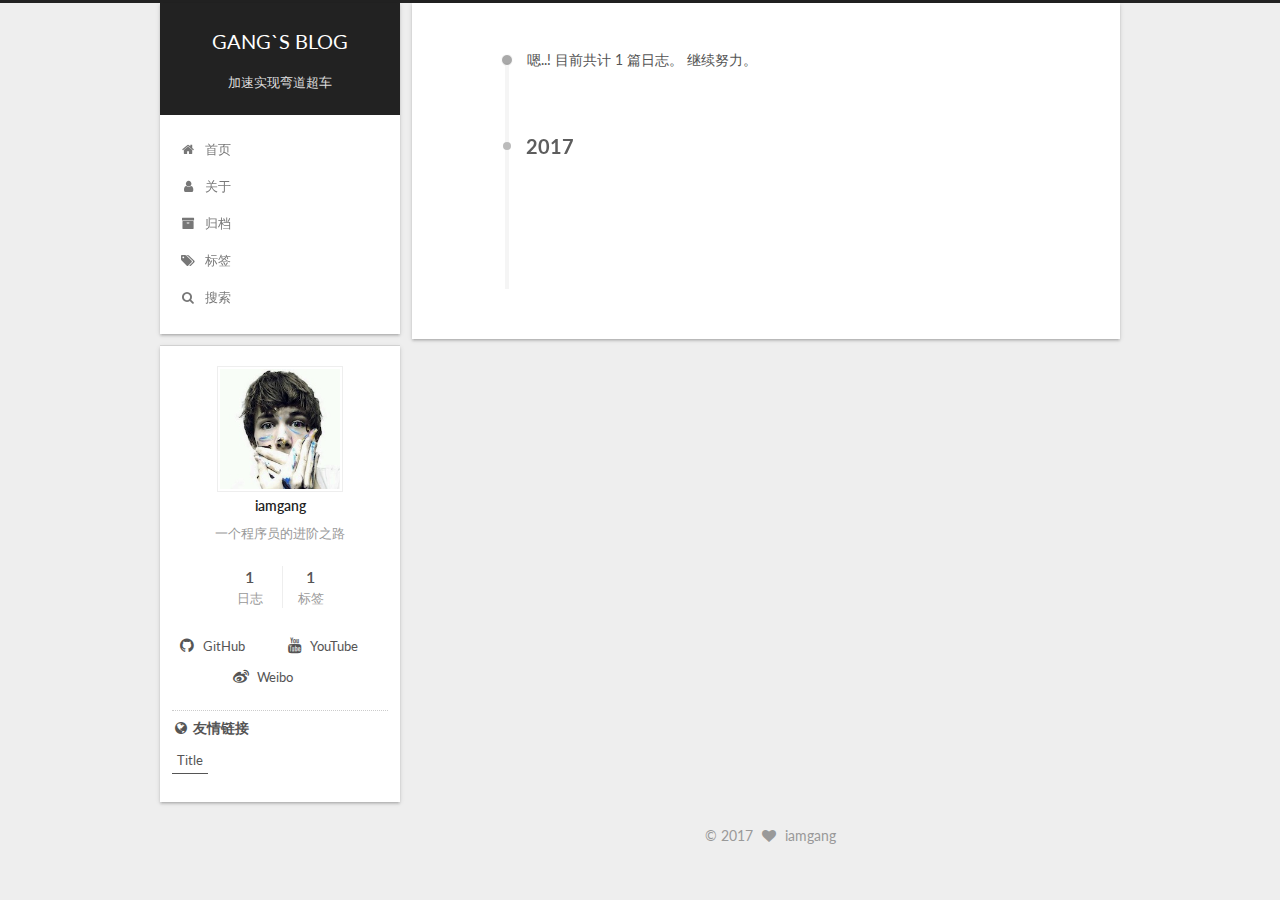
<file: archives/2017/10/index.html>
<!DOCTYPE html>



  


<html class="theme-next gemini use-motion" lang="zh-Hans">
<head>
  <meta charset="UTF-8"/>
<meta http-equiv="X-UA-Compatible" content="IE=edge" />
<meta name="viewport" content="width=device-width, initial-scale=1, maximum-scale=1"/>
<meta name="theme-color" content="#222">









<meta http-equiv="Cache-Control" content="no-transform" />
<meta http-equiv="Cache-Control" content="no-siteapp" />















  
  
  <link href="/lib/fancybox/source/jquery.fancybox.css?v=2.1.5" rel="stylesheet" type="text/css" />




  
  
  
  

  
    
    
  

  

  

  

  

  
    
    
    <link href="//fonts.googleapis.com/css?family=Lato:300,300italic,400,400italic,700,700italic&subset=latin,latin-ext" rel="stylesheet" type="text/css">
  






<link href="/lib/font-awesome/css/font-awesome.min.css?v=4.6.2" rel="stylesheet" type="text/css" />

<link href="/css/main.css?v=5.1.2" rel="stylesheet" type="text/css" />


  <meta name="keywords" content="Hexo, NexT" />








  <link rel="shortcut icon" type="image/x-icon" href="/images/favicon.ico?v=5.1.2" />






<meta name="description" content="一个程序员的进阶之路">
<meta property="og:type" content="website">
<meta property="og:title" content="GANG`S BLOG">
<meta property="og:url" content="http://www.blog.iamgang.com/archives/2017/10/index.html">
<meta property="og:site_name" content="GANG`S BLOG">
<meta property="og:description" content="一个程序员的进阶之路">
<meta property="og:locale" content="zh-Hans">
<meta name="twitter:card" content="summary">
<meta name="twitter:title" content="GANG`S BLOG">
<meta name="twitter:description" content="一个程序员的进阶之路">



<script type="text/javascript" id="hexo.configurations">
  var NexT = window.NexT || {};
  var CONFIG = {
    root: '/',
    scheme: 'Gemini',
    sidebar: {"position":"left","display":"always","offset":12,"offset_float":12,"b2t":false,"scrollpercent":false,"onmobile":false},
    fancybox: true,
    tabs: true,
    motion: true,
    duoshuo: {
      userId: '0',
      author: '博主'
    },
    algolia: {
      applicationID: '',
      apiKey: '',
      indexName: '',
      hits: {"per_page":10},
      labels: {"input_placeholder":"Search for Posts","hits_empty":"We didn't find any results for the search: ${query}","hits_stats":"${hits} results found in ${time} ms"}
    }
  };
</script>



  <link rel="canonical" href="http://www.blog.iamgang.com/archives/2017/10/"/>





  <title>归档 | GANG`S BLOG</title>
  














</head>

<body itemscope itemtype="http://schema.org/WebPage" lang="zh-Hans">

  
  
    
  

  <div class="container sidebar-position-left  page-archive  ">
    <div class="headband"></div>

    <header id="header" class="header" itemscope itemtype="http://schema.org/WPHeader">
      <div class="header-inner"><div class="site-brand-wrapper">
  <div class="site-meta custom-logo">
    

    <div class="custom-logo-site-title">
      <a href="/"  class="brand" rel="start">
        <span class="logo-line-before"><i></i></span>
        <span class="site-title">GANG`S BLOG</span>
        <span class="logo-line-after"><i></i></span>
      </a>
    </div>
      
        <p class="site-subtitle">加速实现弯道超车</p>
      
  </div>

  <div class="site-nav-toggle">
    <button>
      <span class="btn-bar"></span>
      <span class="btn-bar"></span>
      <span class="btn-bar"></span>
    </button>
  </div>
</div>

<nav class="site-nav">
  

  
    <ul id="menu" class="menu">
      
        
        <li class="menu-item menu-item-home">
          <a href="/" rel="section">
            
              <i class="menu-item-icon fa fa-fw fa-home"></i> <br />
            
            首页
          </a>
        </li>
      
        
        <li class="menu-item menu-item-about">
          <a href="/about/" rel="section">
            
              <i class="menu-item-icon fa fa-fw fa-user"></i> <br />
            
            关于
          </a>
        </li>
      
        
        <li class="menu-item menu-item-archives">
          <a href="/archives/" rel="section">
            
              <i class="menu-item-icon fa fa-fw fa-archive"></i> <br />
            
            归档
          </a>
        </li>
      
        
        <li class="menu-item menu-item-tags">
          <a href="/tags/" rel="section">
            
              <i class="menu-item-icon fa fa-fw fa-tags"></i> <br />
            
            标签
          </a>
        </li>
      

      
        <li class="menu-item menu-item-search">
          
            <a href="javascript:;" class="popup-trigger">
          
            
              <i class="menu-item-icon fa fa-search fa-fw"></i> <br />
            
            搜索
          </a>
        </li>
      
    </ul>
  

  
    <div class="site-search">
      
  <div class="popup search-popup local-search-popup">
  <div class="local-search-header clearfix">
    <span class="search-icon">
      <i class="fa fa-search"></i>
    </span>
    <span class="popup-btn-close">
      <i class="fa fa-times-circle"></i>
    </span>
    <div class="local-search-input-wrapper">
      <input autocomplete="off"
             placeholder="搜索..." spellcheck="false"
             type="text" id="local-search-input">
    </div>
  </div>
  <div id="local-search-result"></div>
</div>



    </div>
  
</nav>



 </div>
    </header>

    <main id="main" class="main">
      <div class="main-inner">
        <div class="content-wrap">
          <div id="content" class="content">
            

  
  
  
  <div class="post-block archive">
    <div id="posts" class="posts-collapse">
      <span class="archive-move-on"></span>

      <span class="archive-page-counter">
        
        
        
          
        
        嗯..! 目前共计 1 篇日志。 继续努力。
      </span>

      

        
        
        

        
          
          <div class="collection-title">
            <h2 class="archive-year motion-element" id="archive-year-2017">2017</h2>
          </div>
        
        

        

  <article class="post post-type-normal" itemscope itemtype="http://schema.org/Article">
    <header class="post-header">

      <h2 class="post-title">
        
            <a class="post-title-link" href="/2017/10/27/android-use-AudioRecord-wav/" itemprop="url">
              
                <span itemprop="name">关于安卓录制WAV格式文件</span>
              
            </a>
        
      </h2>

      <div class="post-meta">
        <time class="post-time" itemprop="dateCreated"
              datetime="2017-10-27T16:55:11+08:00"
              content="2017年10月27日" >
          10-27
        </time>
      </div>

    </header>
  </article>



      

    </div>
  </div>
  
  
  

  



          </div>
          


          

        </div>
        
          
  
  <div class="sidebar-toggle">
    <div class="sidebar-toggle-line-wrap">
      <span class="sidebar-toggle-line sidebar-toggle-line-first"></span>
      <span class="sidebar-toggle-line sidebar-toggle-line-middle"></span>
      <span class="sidebar-toggle-line sidebar-toggle-line-last"></span>
    </div>
  </div>

  <aside id="sidebar" class="sidebar">
    
    <div class="sidebar-inner">

      

      

      <section class="site-overview sidebar-panel sidebar-panel-active">
        <div class="site-author motion-element" itemprop="author" itemscope itemtype="http://schema.org/Person">
          <img class="site-author-image" itemprop="image"
               src="/images/avatar.png"
               alt="iamgang" />
          <p class="site-author-name" itemprop="name">iamgang</p>
           
              <p class="site-description motion-element" itemprop="description">一个程序员的进阶之路</p>
          
        </div>
        <nav class="site-state motion-element">

          
            <div class="site-state-item site-state-posts">
              <a href="/archives/">
                <span class="site-state-item-count">1</span>
                <span class="site-state-item-name">日志</span>
              </a>
            </div>
          

          

          
            
            
            <div class="site-state-item site-state-tags">
              <a href="/tags/index.html">
                <span class="site-state-item-count">1</span>
                <span class="site-state-item-name">标签</span>
              </a>
            </div>
          

        </nav>

        

        <div class="links-of-author motion-element">
          
            
              <span class="links-of-author-item">
                <a href="https://github.com/iamgang520" target="_blank" title="GitHub">
                  
                    <i class="fa fa-fw fa-github"></i>
                  
                    
                      GitHub
                    
                </a>
              </span>
            
              <span class="links-of-author-item">
                <a href="https://www.youtube.com" target="_blank" title="YouTube">
                  
                    <i class="fa fa-fw fa-youtube"></i>
                  
                    
                      YouTube
                    
                </a>
              </span>
            
              <span class="links-of-author-item">
                <a href="https://www.weibo.com" target="_blank" title="Weibo">
                  
                    <i class="fa fa-fw fa-weibo"></i>
                  
                    
                      Weibo
                    
                </a>
              </span>
            
          
        </div>

        
        

        
        
          <div class="links-of-blogroll motion-element links-of-blogroll-inline">
            <div class="links-of-blogroll-title">
              <i class="fa  fa-fw fa-globe"></i>
              友情链接
            </div>
            <ul class="links-of-blogroll-list">
              
                <li class="links-of-blogroll-item">
                  <a href="http://example.com/" title="Title" target="_blank">Title</a>
                </li>
              
            </ul>
          </div>
        

        


      </section>

      

      

    </div>
  </aside>


        
      </div>
    </main>

    <footer id="footer" class="footer">
      <div class="footer-inner">
        <div class="copyright" >
  
  &copy; 
  <span itemprop="copyrightYear">2017</span>
  <span class="with-love">
    <i class="fa fa-heart"></i>
  </span>
  <span class="author" itemprop="copyrightHolder">iamgang</span>
</div>



        

        
      </div>
    </footer>

    
      <div class="back-to-top">
        <i class="fa fa-arrow-up"></i>
        
      </div>
    

  </div>

  

<script type="text/javascript">
  if (Object.prototype.toString.call(window.Promise) !== '[object Function]') {
    window.Promise = null;
  }
</script>









  












  
  <script type="text/javascript" src="/lib/jquery/index.js?v=2.1.3"></script>

  
  <script type="text/javascript" src="/lib/fastclick/lib/fastclick.min.js?v=1.0.6"></script>

  
  <script type="text/javascript" src="/lib/jquery_lazyload/jquery.lazyload.js?v=1.9.7"></script>

  
  <script type="text/javascript" src="/lib/velocity/velocity.min.js?v=1.2.1"></script>

  
  <script type="text/javascript" src="/lib/velocity/velocity.ui.min.js?v=1.2.1"></script>

  
  <script type="text/javascript" src="/lib/fancybox/source/jquery.fancybox.pack.js?v=2.1.5"></script>


  


  <script type="text/javascript" src="/js/src/utils.js?v=5.1.2"></script>

  <script type="text/javascript" src="/js/src/motion.js?v=5.1.2"></script>



  
  


  <script type="text/javascript" src="/js/src/affix.js?v=5.1.2"></script>

  <script type="text/javascript" src="/js/src/schemes/pisces.js?v=5.1.2"></script>



  
  
    <script type="text/javascript" id="motion.page.archive">
      $('.archive-year').velocity('transition.slideLeftIn');
    </script>
  


  


  <script type="text/javascript" src="/js/src/bootstrap.js?v=5.1.2"></script>



  


  




	





  





  






  

  <script type="text/javascript">
    // Popup Window;
    var isfetched = false;
    var isXml = true;
    // Search DB path;
    var search_path = "";
    if (search_path.length === 0) {
      search_path = "search.xml";
    } else if (/json$/i.test(search_path)) {
      isXml = false;
    }
    var path = "/" + search_path;
    // monitor main search box;

    var onPopupClose = function (e) {
      $('.popup').hide();
      $('#local-search-input').val('');
      $('.search-result-list').remove();
      $('#no-result').remove();
      $(".local-search-pop-overlay").remove();
      $('body').css('overflow', '');
    }

    function proceedsearch() {
      $("body")
        .append('<div class="search-popup-overlay local-search-pop-overlay"></div>')
        .css('overflow', 'hidden');
      $('.search-popup-overlay').click(onPopupClose);
      $('.popup').toggle();
      var $localSearchInput = $('#local-search-input');
      $localSearchInput.attr("autocapitalize", "none");
      $localSearchInput.attr("autocorrect", "off");
      $localSearchInput.focus();
    }

    // search function;
    var searchFunc = function(path, search_id, content_id) {
      'use strict';

      // start loading animation
      $("body")
        .append('<div class="search-popup-overlay local-search-pop-overlay">' +
          '<div id="search-loading-icon">' +
          '<i class="fa fa-spinner fa-pulse fa-5x fa-fw"></i>' +
          '</div>' +
          '</div>')
        .css('overflow', 'hidden');
      $("#search-loading-icon").css('margin', '20% auto 0 auto').css('text-align', 'center');

      $.ajax({
        url: path,
        dataType: isXml ? "xml" : "json",
        async: true,
        success: function(res) {
          // get the contents from search data
          isfetched = true;
          $('.popup').detach().appendTo('.header-inner');
          var datas = isXml ? $("entry", res).map(function() {
            return {
              title: $("title", this).text(),
              content: $("content",this).text(),
              url: $("url" , this).text()
            };
          }).get() : res;
          var input = document.getElementById(search_id);
          var resultContent = document.getElementById(content_id);
          var inputEventFunction = function() {
            var searchText = input.value.trim().toLowerCase();
            var keywords = searchText.split(/[\s\-]+/);
            if (keywords.length > 1) {
              keywords.push(searchText);
            }
            var resultItems = [];
            if (searchText.length > 0) {
              // perform local searching
              datas.forEach(function(data) {
                var isMatch = false;
                var hitCount = 0;
                var searchTextCount = 0;
                var title = data.title.trim();
                var titleInLowerCase = title.toLowerCase();
                var content = data.content.trim().replace(/<[^>]+>/g,"");
                var contentInLowerCase = content.toLowerCase();
                var articleUrl = decodeURIComponent(data.url);
                var indexOfTitle = [];
                var indexOfContent = [];
                // only match articles with not empty titles
                if(title != '') {
                  keywords.forEach(function(keyword) {
                    function getIndexByWord(word, text, caseSensitive) {
                      var wordLen = word.length;
                      if (wordLen === 0) {
                        return [];
                      }
                      var startPosition = 0, position = [], index = [];
                      if (!caseSensitive) {
                        text = text.toLowerCase();
                        word = word.toLowerCase();
                      }
                      while ((position = text.indexOf(word, startPosition)) > -1) {
                        index.push({position: position, word: word});
                        startPosition = position + wordLen;
                      }
                      return index;
                    }

                    indexOfTitle = indexOfTitle.concat(getIndexByWord(keyword, titleInLowerCase, false));
                    indexOfContent = indexOfContent.concat(getIndexByWord(keyword, contentInLowerCase, false));
                  });
                  if (indexOfTitle.length > 0 || indexOfContent.length > 0) {
                    isMatch = true;
                    hitCount = indexOfTitle.length + indexOfContent.length;
                  }
                }

                // show search results

                if (isMatch) {
                  // sort index by position of keyword

                  [indexOfTitle, indexOfContent].forEach(function (index) {
                    index.sort(function (itemLeft, itemRight) {
                      if (itemRight.position !== itemLeft.position) {
                        return itemRight.position - itemLeft.position;
                      } else {
                        return itemLeft.word.length - itemRight.word.length;
                      }
                    });
                  });

                  // merge hits into slices

                  function mergeIntoSlice(text, start, end, index) {
                    var item = index[index.length - 1];
                    var position = item.position;
                    var word = item.word;
                    var hits = [];
                    var searchTextCountInSlice = 0;
                    while (position + word.length <= end && index.length != 0) {
                      if (word === searchText) {
                        searchTextCountInSlice++;
                      }
                      hits.push({position: position, length: word.length});
                      var wordEnd = position + word.length;

                      // move to next position of hit

                      index.pop();
                      while (index.length != 0) {
                        item = index[index.length - 1];
                        position = item.position;
                        word = item.word;
                        if (wordEnd > position) {
                          index.pop();
                        } else {
                          break;
                        }
                      }
                    }
                    searchTextCount += searchTextCountInSlice;
                    return {
                      hits: hits,
                      start: start,
                      end: end,
                      searchTextCount: searchTextCountInSlice
                    };
                  }

                  var slicesOfTitle = [];
                  if (indexOfTitle.length != 0) {
                    slicesOfTitle.push(mergeIntoSlice(title, 0, title.length, indexOfTitle));
                  }

                  var slicesOfContent = [];
                  while (indexOfContent.length != 0) {
                    var item = indexOfContent[indexOfContent.length - 1];
                    var position = item.position;
                    var word = item.word;
                    // cut out 100 characters
                    var start = position - 20;
                    var end = position + 80;
                    if(start < 0){
                      start = 0;
                    }
                    if (end < position + word.length) {
                      end = position + word.length;
                    }
                    if(end > content.length){
                      end = content.length;
                    }
                    slicesOfContent.push(mergeIntoSlice(content, start, end, indexOfContent));
                  }

                  // sort slices in content by search text's count and hits' count

                  slicesOfContent.sort(function (sliceLeft, sliceRight) {
                    if (sliceLeft.searchTextCount !== sliceRight.searchTextCount) {
                      return sliceRight.searchTextCount - sliceLeft.searchTextCount;
                    } else if (sliceLeft.hits.length !== sliceRight.hits.length) {
                      return sliceRight.hits.length - sliceLeft.hits.length;
                    } else {
                      return sliceLeft.start - sliceRight.start;
                    }
                  });

                  // select top N slices in content

                  var upperBound = parseInt('1');
                  if (upperBound >= 0) {
                    slicesOfContent = slicesOfContent.slice(0, upperBound);
                  }

                  // highlight title and content

                  function highlightKeyword(text, slice) {
                    var result = '';
                    var prevEnd = slice.start;
                    slice.hits.forEach(function (hit) {
                      result += text.substring(prevEnd, hit.position);
                      var end = hit.position + hit.length;
                      result += '<b class="search-keyword">' + text.substring(hit.position, end) + '</b>';
                      prevEnd = end;
                    });
                    result += text.substring(prevEnd, slice.end);
                    return result;
                  }

                  var resultItem = '';

                  if (slicesOfTitle.length != 0) {
                    resultItem += "<li><a href='" + articleUrl + "' class='search-result-title'>" + highlightKeyword(title, slicesOfTitle[0]) + "</a>";
                  } else {
                    resultItem += "<li><a href='" + articleUrl + "' class='search-result-title'>" + title + "</a>";
                  }

                  slicesOfContent.forEach(function (slice) {
                    resultItem += "<a href='" + articleUrl + "'>" +
                      "<p class=\"search-result\">" + highlightKeyword(content, slice) +
                      "...</p>" + "</a>";
                  });

                  resultItem += "</li>";
                  resultItems.push({
                    item: resultItem,
                    searchTextCount: searchTextCount,
                    hitCount: hitCount,
                    id: resultItems.length
                  });
                }
              })
            };
            if (keywords.length === 1 && keywords[0] === "") {
              resultContent.innerHTML = '<div id="no-result"><i class="fa fa-search fa-5x" /></div>'
            } else if (resultItems.length === 0) {
              resultContent.innerHTML = '<div id="no-result"><i class="fa fa-frown-o fa-5x" /></div>'
            } else {
              resultItems.sort(function (resultLeft, resultRight) {
                if (resultLeft.searchTextCount !== resultRight.searchTextCount) {
                  return resultRight.searchTextCount - resultLeft.searchTextCount;
                } else if (resultLeft.hitCount !== resultRight.hitCount) {
                  return resultRight.hitCount - resultLeft.hitCount;
                } else {
                  return resultRight.id - resultLeft.id;
                }
              });
              var searchResultList = '<ul class=\"search-result-list\">';
              resultItems.forEach(function (result) {
                searchResultList += result.item;
              })
              searchResultList += "</ul>";
              resultContent.innerHTML = searchResultList;
            }
          }

          if ('auto' === 'auto') {
            input.addEventListener('input', inputEventFunction);
          } else {
            $('.search-icon').click(inputEventFunction);
            input.addEventListener('keypress', function (event) {
              if (event.keyCode === 13) {
                inputEventFunction();
              }
            });
          }

          // remove loading animation
          $(".local-search-pop-overlay").remove();
          $('body').css('overflow', '');

          proceedsearch();
        }
      });
    }

    // handle and trigger popup window;
    $('.popup-trigger').click(function(e) {
      e.stopPropagation();
      if (isfetched === false) {
        searchFunc(path, 'local-search-input', 'local-search-result');
      } else {
        proceedsearch();
      };
    });

    $('.popup-btn-close').click(onPopupClose);
    $('.popup').click(function(e){
      e.stopPropagation();
    });
    $(document).on('keyup', function (event) {
      var shouldDismissSearchPopup = event.which === 27 &&
        $('.search-popup').is(':visible');
      if (shouldDismissSearchPopup) {
        onPopupClose();
      }
    });
  </script>





  

  

  

  

  

  

</body>
</html>
</file>
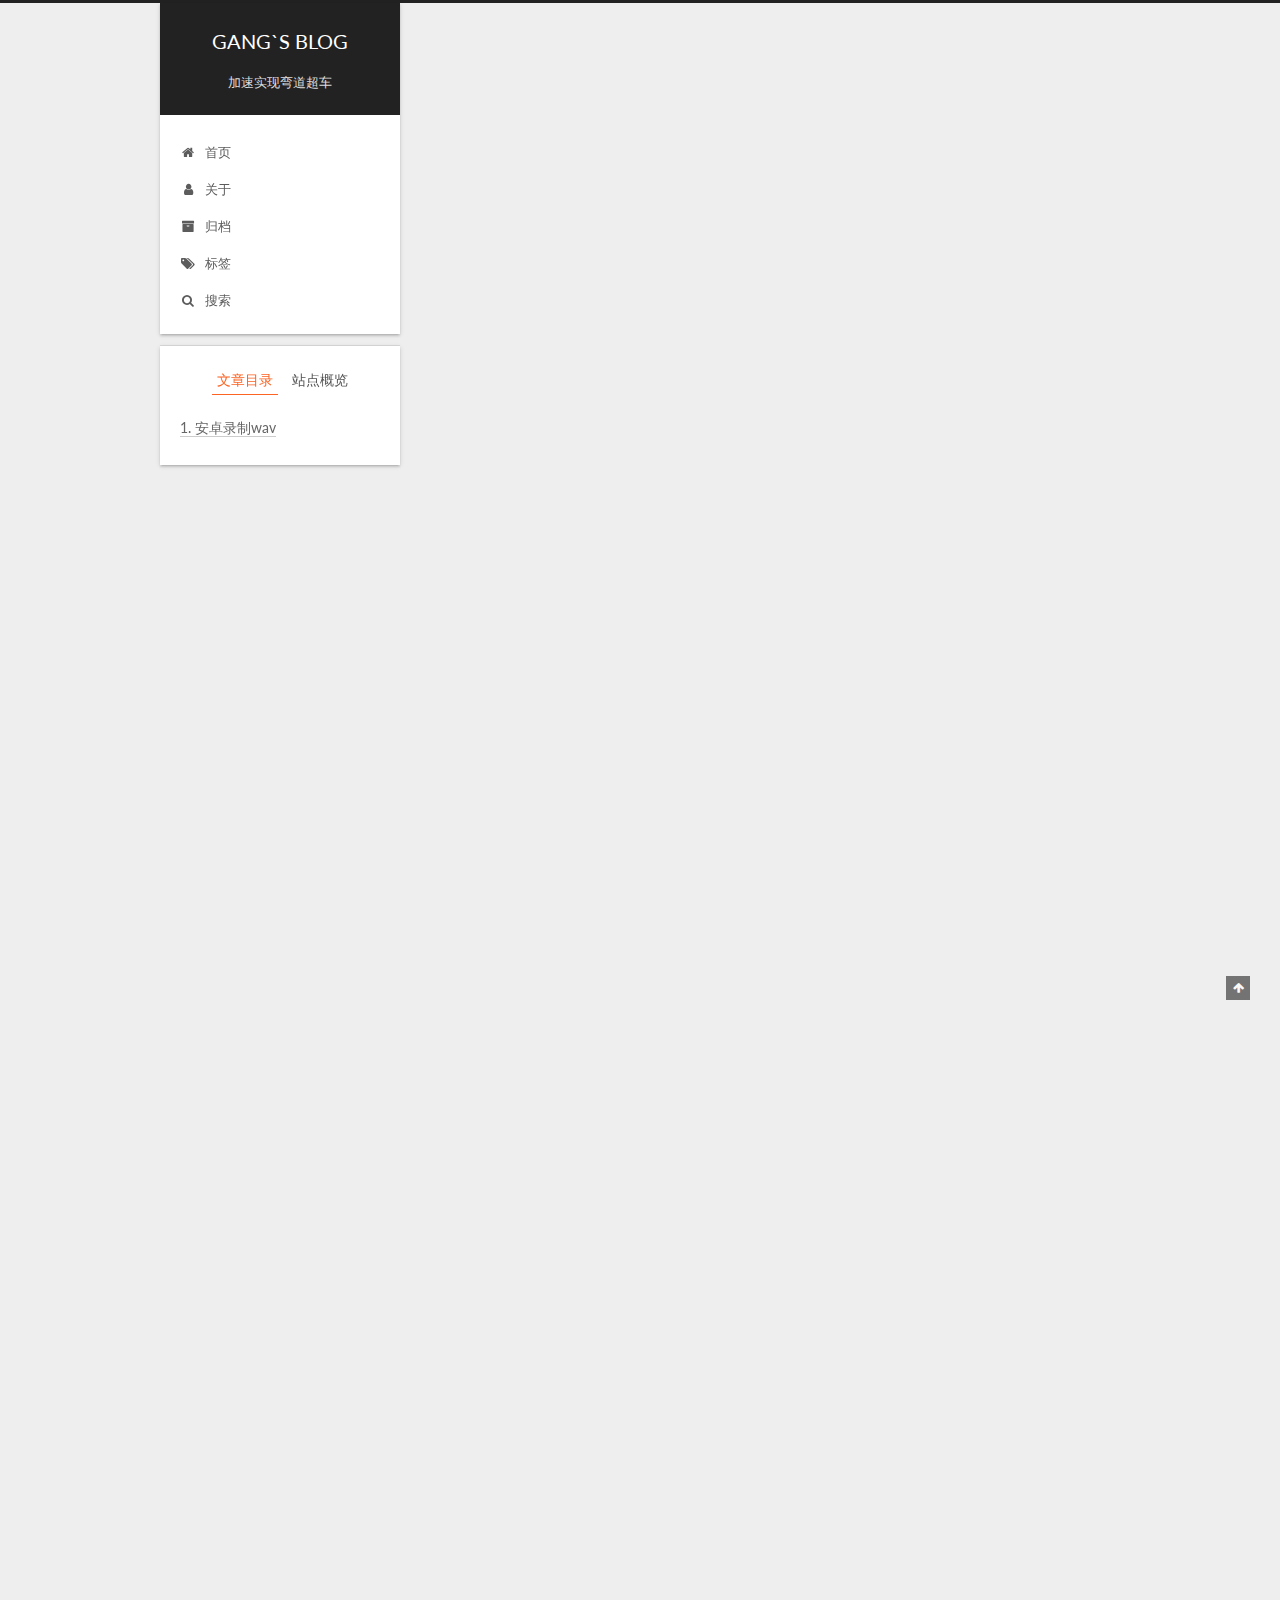
<file: 2017/10/27/android-use-AudioRecord-wav/index.html>
<!DOCTYPE html>



  


<html class="theme-next gemini use-motion" lang="zh-Hans">
<head>
  <meta charset="UTF-8"/>
<meta http-equiv="X-UA-Compatible" content="IE=edge" />
<meta name="viewport" content="width=device-width, initial-scale=1, maximum-scale=1"/>
<meta name="theme-color" content="#222">









<meta http-equiv="Cache-Control" content="no-transform" />
<meta http-equiv="Cache-Control" content="no-siteapp" />















  
  
  <link href="/lib/fancybox/source/jquery.fancybox.css?v=2.1.5" rel="stylesheet" type="text/css" />




  
  
  
  

  
    
    
  

  

  

  

  

  
    
    
    <link href="//fonts.googleapis.com/css?family=Lato:300,300italic,400,400italic,700,700italic&subset=latin,latin-ext" rel="stylesheet" type="text/css">
  






<link href="/lib/font-awesome/css/font-awesome.min.css?v=4.6.2" rel="stylesheet" type="text/css" />

<link href="/css/main.css?v=5.1.2" rel="stylesheet" type="text/css" />


  <meta name="keywords" content="java," />








  <link rel="shortcut icon" type="image/x-icon" href="/images/favicon.ico?v=5.1.2" />






<meta name="description" content="安卓录制wav 由于需要同iOS系统进行语音通信，双端需要统一语音格式  Android的AudioRecord录制出来的为.raw格式的白文件，没有头信息，无法正常播放，需要添加wav的头信息才能正常播放">
<meta name="keywords" content="java">
<meta property="og:type" content="article">
<meta property="og:title" content="关于安卓录制WAV格式文件">
<meta property="og:url" content="http://www.blog.iamgang.com/2017/10/27/android-use-AudioRecord-wav/index.html">
<meta property="og:site_name" content="GANG`S BLOG">
<meta property="og:description" content="安卓录制wav 由于需要同iOS系统进行语音通信，双端需要统一语音格式  Android的AudioRecord录制出来的为.raw格式的白文件，没有头信息，无法正常播放，需要添加wav的头信息才能正常播放">
<meta property="og:locale" content="zh-Hans">
<meta property="og:updated_time" content="2017-10-27T09:56:52.822Z">
<meta name="twitter:card" content="summary">
<meta name="twitter:title" content="关于安卓录制WAV格式文件">
<meta name="twitter:description" content="安卓录制wav 由于需要同iOS系统进行语音通信，双端需要统一语音格式  Android的AudioRecord录制出来的为.raw格式的白文件，没有头信息，无法正常播放，需要添加wav的头信息才能正常播放">



<script type="text/javascript" id="hexo.configurations">
  var NexT = window.NexT || {};
  var CONFIG = {
    root: '/',
    scheme: 'Gemini',
    sidebar: {"position":"left","display":"always","offset":12,"offset_float":12,"b2t":false,"scrollpercent":false,"onmobile":false},
    fancybox: true,
    tabs: true,
    motion: true,
    duoshuo: {
      userId: '0',
      author: '博主'
    },
    algolia: {
      applicationID: '',
      apiKey: '',
      indexName: '',
      hits: {"per_page":10},
      labels: {"input_placeholder":"Search for Posts","hits_empty":"We didn't find any results for the search: ${query}","hits_stats":"${hits} results found in ${time} ms"}
    }
  };
</script>



  <link rel="canonical" href="http://www.blog.iamgang.com/2017/10/27/android-use-AudioRecord-wav/"/>





  <title>关于安卓录制WAV格式文件 | GANG`S BLOG</title>
  














</head>

<body itemscope itemtype="http://schema.org/WebPage" lang="zh-Hans">

  
  
    
  

  <div class="container sidebar-position-left page-post-detail ">
    <div class="headband"></div>

    <header id="header" class="header" itemscope itemtype="http://schema.org/WPHeader">
      <div class="header-inner"><div class="site-brand-wrapper">
  <div class="site-meta custom-logo">
    

    <div class="custom-logo-site-title">
      <a href="/"  class="brand" rel="start">
        <span class="logo-line-before"><i></i></span>
        <span class="site-title">GANG`S BLOG</span>
        <span class="logo-line-after"><i></i></span>
      </a>
    </div>
      
        <p class="site-subtitle">加速实现弯道超车</p>
      
  </div>

  <div class="site-nav-toggle">
    <button>
      <span class="btn-bar"></span>
      <span class="btn-bar"></span>
      <span class="btn-bar"></span>
    </button>
  </div>
</div>

<nav class="site-nav">
  

  
    <ul id="menu" class="menu">
      
        
        <li class="menu-item menu-item-home">
          <a href="/" rel="section">
            
              <i class="menu-item-icon fa fa-fw fa-home"></i> <br />
            
            首页
          </a>
        </li>
      
        
        <li class="menu-item menu-item-about">
          <a href="/about/" rel="section">
            
              <i class="menu-item-icon fa fa-fw fa-user"></i> <br />
            
            关于
          </a>
        </li>
      
        
        <li class="menu-item menu-item-archives">
          <a href="/archives/" rel="section">
            
              <i class="menu-item-icon fa fa-fw fa-archive"></i> <br />
            
            归档
          </a>
        </li>
      
        
        <li class="menu-item menu-item-tags">
          <a href="/tags/" rel="section">
            
              <i class="menu-item-icon fa fa-fw fa-tags"></i> <br />
            
            标签
          </a>
        </li>
      

      
        <li class="menu-item menu-item-search">
          
            <a href="javascript:;" class="popup-trigger">
          
            
              <i class="menu-item-icon fa fa-search fa-fw"></i> <br />
            
            搜索
          </a>
        </li>
      
    </ul>
  

  
    <div class="site-search">
      
  <div class="popup search-popup local-search-popup">
  <div class="local-search-header clearfix">
    <span class="search-icon">
      <i class="fa fa-search"></i>
    </span>
    <span class="popup-btn-close">
      <i class="fa fa-times-circle"></i>
    </span>
    <div class="local-search-input-wrapper">
      <input autocomplete="off"
             placeholder="搜索..." spellcheck="false"
             type="text" id="local-search-input">
    </div>
  </div>
  <div id="local-search-result"></div>
</div>



    </div>
  
</nav>



 </div>
    </header>

    <main id="main" class="main">
      <div class="main-inner">
        <div class="content-wrap">
          <div id="content" class="content">
            

  <div id="posts" class="posts-expand">
    

  

  
  
  

  <article class="post post-type-normal" itemscope itemtype="http://schema.org/Article">
  
  
  
  <div class="post-block">
    <link itemprop="mainEntityOfPage" href="http://www.blog.iamgang.com/2017/10/27/android-use-AudioRecord-wav/">

    <span hidden itemprop="author" itemscope itemtype="http://schema.org/Person">
      <meta itemprop="name" content="iamgang">
      <meta itemprop="description" content="">
      <meta itemprop="image" content="/images/avatar.png">
    </span>

    <span hidden itemprop="publisher" itemscope itemtype="http://schema.org/Organization">
      <meta itemprop="name" content="GANG`S BLOG">
    </span>

    
      <header class="post-header">

        
        
          <h1 class="post-title" itemprop="name headline">关于安卓录制WAV格式文件</h1>
        

        <div class="post-meta">
          <span class="post-time">
            
              <span class="post-meta-item-icon">
                <i class="fa fa-calendar-o"></i>
              </span>
              
                <span class="post-meta-item-text">发表于</span>
              
              <time title="创建于" itemprop="dateCreated datePublished" datetime="2017-10-27T16:55:11+08:00">
                2017年10月27日
              </time>
            

            

            
          </span>

          

          
            
          

          
          

          

          

          

        </div>
      </header>
    

    
    
    
    <div class="post-body" itemprop="articleBody">

      
      

      
        <h2 id="安卓录制wav"><a href="#安卓录制wav" class="headerlink" title="安卓录制wav"></a>安卓录制wav</h2><blockquote>
<p>由于需要同iOS系统进行语音通信，双端需要统一语音格式</p>
</blockquote>
<p>Android的AudioRecord录制出来的为.raw格式的白文件，没有头信息，无法正常播放，需要添加wav的头信息才能正常播放</p>
<a id="more"></a>
<figure class="highlight java"><table><tr><td class="gutter"><pre><div class="line">1</div><div class="line">2</div><div class="line">3</div><div class="line">4</div><div class="line">5</div><div class="line">6</div><div class="line">7</div><div class="line">8</div><div class="line">9</div><div class="line">10</div><div class="line">11</div><div class="line">12</div><div class="line">13</div><div class="line">14</div><div class="line">15</div><div class="line">16</div><div class="line">17</div><div class="line">18</div><div class="line">19</div><div class="line">20</div><div class="line">21</div><div class="line">22</div><div class="line">23</div><div class="line">24</div><div class="line">25</div><div class="line">26</div><div class="line">27</div><div class="line">28</div><div class="line">29</div><div class="line">30</div><div class="line">31</div><div class="line">32</div><div class="line">33</div><div class="line">34</div><div class="line">35</div><div class="line">36</div><div class="line">37</div><div class="line">38</div><div class="line">39</div><div class="line">40</div><div class="line">41</div><div class="line">42</div><div class="line">43</div><div class="line">44</div><div class="line">45</div><div class="line">46</div><div class="line">47</div><div class="line">48</div><div class="line">49</div><div class="line">50</div><div class="line">51</div><div class="line">52</div><div class="line">53</div><div class="line">54</div><div class="line">55</div><div class="line">56</div><div class="line">57</div><div class="line">58</div><div class="line">59</div><div class="line">60</div><div class="line">61</div><div class="line">62</div><div class="line">63</div><div class="line">64</div><div class="line">65</div><div class="line">66</div><div class="line">67</div><div class="line">68</div><div class="line">69</div><div class="line">70</div><div class="line">71</div><div class="line">72</div><div class="line">73</div><div class="line">74</div><div class="line">75</div><div class="line">76</div><div class="line">77</div><div class="line">78</div><div class="line">79</div><div class="line">80</div><div class="line">81</div><div class="line">82</div><div class="line">83</div><div class="line">84</div><div class="line">85</div><div class="line">86</div><div class="line">87</div><div class="line">88</div><div class="line">89</div><div class="line">90</div><div class="line">91</div><div class="line">92</div><div class="line">93</div><div class="line">94</div><div class="line">95</div><div class="line">96</div><div class="line">97</div><div class="line">98</div><div class="line">99</div><div class="line">100</div><div class="line">101</div><div class="line">102</div><div class="line">103</div><div class="line">104</div><div class="line">105</div><div class="line">106</div><div class="line">107</div><div class="line">108</div><div class="line">109</div><div class="line">110</div><div class="line">111</div><div class="line">112</div><div class="line">113</div><div class="line">114</div><div class="line">115</div><div class="line">116</div><div class="line">117</div><div class="line">118</div><div class="line">119</div><div class="line">120</div><div class="line">121</div><div class="line">122</div><div class="line">123</div><div class="line">124</div><div class="line">125</div><div class="line">126</div><div class="line">127</div><div class="line">128</div><div class="line">129</div><div class="line">130</div><div class="line">131</div><div class="line">132</div><div class="line">133</div><div class="line">134</div><div class="line">135</div><div class="line">136</div><div class="line">137</div><div class="line">138</div><div class="line">139</div><div class="line">140</div><div class="line">141</div><div class="line">142</div><div class="line">143</div><div class="line">144</div><div class="line">145</div><div class="line">146</div><div class="line">147</div><div class="line">148</div><div class="line">149</div><div class="line">150</div><div class="line">151</div><div class="line">152</div><div class="line">153</div><div class="line">154</div><div class="line">155</div><div class="line">156</div><div class="line">157</div><div class="line">158</div><div class="line">159</div><div class="line">160</div><div class="line">161</div><div class="line">162</div><div class="line">163</div><div class="line">164</div><div class="line">165</div><div class="line">166</div><div class="line">167</div><div class="line">168</div><div class="line">169</div><div class="line">170</div><div class="line">171</div><div class="line">172</div><div class="line">173</div><div class="line">174</div><div class="line">175</div><div class="line">176</div><div class="line">177</div><div class="line">178</div><div class="line">179</div><div class="line">180</div><div class="line">181</div><div class="line">182</div><div class="line">183</div><div class="line">184</div><div class="line">185</div><div class="line">186</div><div class="line">187</div><div class="line">188</div><div class="line">189</div><div class="line">190</div><div class="line">191</div><div class="line">192</div><div class="line">193</div><div class="line">194</div><div class="line">195</div><div class="line">196</div><div class="line">197</div><div class="line">198</div><div class="line">199</div><div class="line">200</div><div class="line">201</div><div class="line">202</div><div class="line">203</div><div class="line">204</div><div class="line">205</div><div class="line">206</div><div class="line">207</div><div class="line">208</div><div class="line">209</div><div class="line">210</div><div class="line">211</div><div class="line">212</div><div class="line">213</div><div class="line">214</div><div class="line">215</div><div class="line">216</div><div class="line">217</div><div class="line">218</div><div class="line">219</div><div class="line">220</div><div class="line">221</div><div class="line">222</div><div class="line">223</div><div class="line">224</div><div class="line">225</div><div class="line">226</div><div class="line">227</div><div class="line">228</div><div class="line">229</div><div class="line">230</div><div class="line">231</div><div class="line">232</div><div class="line">233</div><div class="line">234</div><div class="line">235</div><div class="line">236</div><div class="line">237</div><div class="line">238</div><div class="line">239</div><div class="line">240</div><div class="line">241</div><div class="line">242</div><div class="line">243</div><div class="line">244</div><div class="line">245</div><div class="line">246</div><div class="line">247</div><div class="line">248</div><div class="line">249</div><div class="line">250</div><div class="line">251</div><div class="line">252</div><div class="line">253</div><div class="line">254</div><div class="line">255</div><div class="line">256</div><div class="line">257</div><div class="line">258</div><div class="line">259</div><div class="line">260</div><div class="line">261</div><div class="line">262</div></pre></td><td class="code"><pre><div class="line"><span class="keyword">package</span> com.example.record;</div><div class="line"></div><div class="line"><span class="keyword">import</span> java.io.File;</div><div class="line"><span class="keyword">import</span> java.io.FileInputStream;</div><div class="line"><span class="keyword">import</span> java.io.FileNotFoundException;</div><div class="line"><span class="keyword">import</span> java.io.FileOutputStream;</div><div class="line"><span class="keyword">import</span> java.io.IOException;</div><div class="line"></div><div class="line"><span class="keyword">import</span> android.media.AudioFormat;</div><div class="line"><span class="keyword">import</span> android.media.AudioRecord;</div><div class="line"><span class="keyword">import</span> android.media.MediaRecorder;</div><div class="line"><span class="keyword">import</span> android.os.Bundle;</div><div class="line"><span class="keyword">import</span> android.os.Environment;</div><div class="line"><span class="keyword">import</span> android.support.v7.app.ActionBarActivity;</div><div class="line"><span class="keyword">import</span> android.view.View;</div><div class="line"><span class="keyword">import</span> android.widget.Button;</div><div class="line"><span class="keyword">import</span> android.widget.TextView;</div><div class="line"></div><div class="line"></div><div class="line"><span class="keyword">public</span> <span class="class"><span class="keyword">class</span> <span class="title">MainActivity</span> <span class="keyword">extends</span> <span class="title">ActionBarActivity</span> </span>&#123;</div><div class="line">	<span class="keyword">private</span> <span class="keyword">static</span> <span class="keyword">final</span> <span class="keyword">int</span> RECORDER_BPP = <span class="number">16</span>;</div><div class="line"><span class="comment">//private static final String AUDIO_RECORDER_FILE_EXT_WAV = ".wav";</span></div><div class="line"><span class="keyword">private</span> <span class="keyword">static</span> <span class="keyword">final</span> String AUDIO_RECORDER_FOLDER = <span class="string">"AudioRecorder"</span>;    <span class="comment">//默认录音文件的存储位置</span></div><div class="line"><span class="keyword">private</span> <span class="keyword">static</span> <span class="keyword">final</span> String AUDIO_RECORDER_TEMP_FILE = <span class="string">"record_temp.raw"</span>;</div><div class="line"><span class="keyword">private</span> <span class="keyword">static</span> <span class="keyword">int</span> frequency = <span class="number">22050</span>;</div><div class="line"><span class="keyword">private</span> <span class="keyword">static</span> <span class="keyword">int</span> channelConfiguration = AudioFormat.CHANNEL_IN_MONO;<span class="comment">//单声道</span></div><div class="line"><span class="keyword">private</span> <span class="keyword">static</span> <span class="keyword">int</span> EncodingBitRate = AudioFormat.ENCODING_PCM_16BIT;    <span class="comment">//音频数据格式：脉冲编码调制（PCM）每个样品16位</span></div><div class="line"><span class="keyword">private</span> AudioRecord audioRecord = <span class="keyword">null</span>;</div><div class="line"><span class="keyword">private</span> <span class="keyword">int</span> recBufSize = <span class="number">0</span>;</div><div class="line"><span class="keyword">private</span> Thread recordingThread = <span class="keyword">null</span>;</div><div class="line"><span class="keyword">private</span> <span class="keyword">boolean</span> isRecording = <span class="keyword">false</span>;</div><div class="line"><span class="keyword">private</span> Button start1,stop1;</div><div class="line"><span class="keyword">private</span> TextView txt;</div><div class="line"></div><div class="line"></div><div class="line"><span class="meta">@Override</span></div><div class="line"><span class="function"><span class="keyword">protected</span> <span class="keyword">void</span> <span class="title">onCreate</span><span class="params">(Bundle savedInstanceState)</span></span></div><div class="line"><span class="function"></span>&#123;</div><div class="line">	<span class="keyword">super</span>.onCreate(savedInstanceState);</div><div class="line">		setContentView(R.layout.activity_main);</div><div class="line">		start1=(Button)findViewById(R.id.start);</div><div class="line">		stop1=(Button)findViewById(R.id.stop);</div><div class="line">		txt=(TextView)findViewById(R.id.textView1);</div><div class="line">		</div><div class="line">		start1.setOnClickListener(<span class="keyword">new</span> View.OnClickListener() &#123;</div><div class="line">			</div><div class="line">			<span class="meta">@Override</span></div><div class="line">			<span class="function"><span class="keyword">public</span> <span class="keyword">void</span> <span class="title">onClick</span><span class="params">(View v)</span> </span>&#123;</div><div class="line">				startRecord();</div><div class="line">				txt.setText(<span class="string">"錄音中"</span>);</div><div class="line">			&#125;</div><div class="line">		&#125;);		</div><div class="line">		stop1.setOnClickListener(<span class="keyword">new</span> View.OnClickListener() &#123;</div><div class="line">			</div><div class="line">			<span class="meta">@Override</span></div><div class="line">			<span class="function"><span class="keyword">public</span> <span class="keyword">void</span> <span class="title">onClick</span><span class="params">(View v)</span> </span>&#123;</div><div class="line">				stopRecord();</div><div class="line">				txt.setText(<span class="string">"結束了"</span>);</div><div class="line">				</div><div class="line">			&#125;</div><div class="line">		&#125;);</div><div class="line">&#125;</div><div class="line"></div><div class="line"></div><div class="line"><span class="function"><span class="keyword">private</span> String <span class="title">getFilename</span><span class="params">()</span></span>&#123;</div><div class="line">      String filepath = Environment.getExternalStorageDirectory().getAbsolutePath();</div><div class="line">      File file = <span class="keyword">new</span> File(filepath,AUDIO_RECORDER_FOLDER);</div><div class="line">      </div><div class="line">      <span class="keyword">if</span>(file.exists())&#123;</div><div class="line">        file.delete();</div><div class="line">      &#125;</div><div class="line">                      </div><div class="line">      <span class="keyword">return</span> (file.getAbsolutePath() + <span class="string">"/speaker.wav"</span> );</div><div class="line">&#125;</div><div class="line"></div><div class="line"><span class="function"><span class="keyword">private</span> String <span class="title">getTempFilename</span><span class="params">()</span></span>&#123;</div><div class="line">      String filepath = Environment.getExternalStorageDirectory().getPath();</div><div class="line">      File file = <span class="keyword">new</span> File(filepath,AUDIO_RECORDER_FOLDER);</div><div class="line">      </div><div class="line">      <span class="keyword">if</span>(!file.exists())&#123;</div><div class="line">              file.mkdirs();</div><div class="line">      &#125;</div><div class="line">      </div><div class="line">      File tempFile = <span class="keyword">new</span> File(filepath,AUDIO_RECORDER_TEMP_FILE);</div><div class="line">      </div><div class="line">      <span class="keyword">if</span>(tempFile.exists())</div><div class="line">              tempFile.delete();</div><div class="line">      </div><div class="line">      <span class="keyword">return</span> (file.getAbsolutePath() + <span class="string">"/"</span> + AUDIO_RECORDER_TEMP_FILE);</div><div class="line">&#125;</div><div class="line"></div><div class="line"><span class="function"><span class="keyword">private</span> <span class="keyword">void</span> <span class="title">startRecord</span><span class="params">()</span></span>&#123;</div><div class="line">      </div><div class="line">createAudioRecord();</div><div class="line">audioRecord.startRecording();</div><div class="line">      </div><div class="line">      isRecording = <span class="keyword">true</span>;</div><div class="line">      </div><div class="line">      recordingThread = <span class="keyword">new</span> Thread(<span class="keyword">new</span> Runnable() &#123;</div><div class="line">              <span class="function"><span class="keyword">public</span> <span class="keyword">void</span> <span class="title">run</span><span class="params">()</span> </span>&#123;</div><div class="line">                      writeAudioDataToFile();</div><div class="line">              &#125;</div><div class="line">      &#125;,<span class="string">"AudioRecorder Thread"</span>);</div><div class="line">      </div><div class="line">      recordingThread.start();</div><div class="line">&#125;</div><div class="line"></div><div class="line"><span class="function"><span class="keyword">private</span> <span class="keyword">void</span> <span class="title">writeAudioDataToFile</span><span class="params">()</span></span>&#123;</div><div class="line">      <span class="keyword">byte</span> data[] = <span class="keyword">new</span> <span class="keyword">byte</span>[recBufSize];</div><div class="line">      String filename = getTempFilename();</div><div class="line">      FileOutputStream os = <span class="keyword">null</span>;</div><div class="line">      </div><div class="line">      <span class="keyword">try</span> &#123;</div><div class="line">              os = <span class="keyword">new</span> FileOutputStream(filename);</div><div class="line">      &#125; <span class="keyword">catch</span> (FileNotFoundException e) &#123;</div><div class="line">              <span class="comment">// TODO Auto-generated catch block</span></div><div class="line">              e.printStackTrace();</div><div class="line">      &#125;</div><div class="line">      </div><div class="line">      <span class="keyword">int</span> read = <span class="number">0</span>;</div><div class="line">      </div><div class="line">      <span class="keyword">if</span>(<span class="keyword">null</span> != os)&#123;</div><div class="line">              <span class="keyword">while</span>(isRecording)&#123;</div><div class="line">                      read = audioRecord.read(data, <span class="number">0</span>, recBufSize);</div><div class="line">                      </div><div class="line">                      <span class="keyword">if</span>(AudioRecord.ERROR_INVALID_OPERATION != read)&#123;</div><div class="line">                              <span class="keyword">try</span> &#123;</div><div class="line">                                      os.write(data);</div><div class="line">                              &#125; <span class="keyword">catch</span> (IOException e) &#123;</div><div class="line">                                      e.printStackTrace();</div><div class="line">                              &#125;</div><div class="line">                      &#125;</div><div class="line">              &#125;</div><div class="line">              </div><div class="line">              <span class="keyword">try</span> &#123;</div><div class="line">                      os.close();</div><div class="line">              &#125; <span class="keyword">catch</span> (IOException e) &#123;</div><div class="line">                      e.printStackTrace();</div><div class="line">              &#125;</div><div class="line">      &#125;</div><div class="line">&#125;</div><div class="line"></div><div class="line"><span class="function"><span class="keyword">private</span> <span class="keyword">void</span> <span class="title">stopRecord</span><span class="params">()</span></span>&#123;</div><div class="line">      <span class="keyword">if</span>(<span class="keyword">null</span> != audioRecord)&#123;</div><div class="line">              isRecording = <span class="keyword">false</span>;</div><div class="line">              </div><div class="line">              audioRecord.stop();</div><div class="line">              audioRecord.release();</div><div class="line">              </div><div class="line">              audioRecord = <span class="keyword">null</span>;</div><div class="line">              recordingThread = <span class="keyword">null</span>;</div><div class="line">      &#125;</div><div class="line">      </div><div class="line">      copyWaveFile(getTempFilename(),getFilename());</div><div class="line">      deleteTempFile();</div><div class="line">&#125;</div><div class="line"></div><div class="line"><span class="function"><span class="keyword">private</span> <span class="keyword">void</span> <span class="title">deleteTempFile</span><span class="params">()</span> </span>&#123;</div><div class="line">      File file = <span class="keyword">new</span> File(getTempFilename());</div><div class="line">      </div><div class="line">      file.delete();</div><div class="line">&#125;</div><div class="line"></div><div class="line"><span class="function"><span class="keyword">private</span> <span class="keyword">void</span> <span class="title">copyWaveFile</span><span class="params">(String inFilename,String outFilename)</span></span>&#123;</div><div class="line">      FileInputStream in = <span class="keyword">null</span>;</div><div class="line">      FileOutputStream out = <span class="keyword">null</span>;</div><div class="line">      <span class="keyword">long</span> totalAudioLen = <span class="number">0</span>;</div><div class="line">      <span class="keyword">long</span> totalDataLen = totalAudioLen + <span class="number">36</span>;</div><div class="line">      <span class="keyword">long</span> longSampleRate = frequency;</div><div class="line">      <span class="keyword">int</span> channels = <span class="number">1</span>;</div><div class="line">      <span class="keyword">long</span> byteRate = RECORDER_BPP * frequency * channels/<span class="number">8</span>;</div><div class="line">      </div><div class="line">      <span class="keyword">byte</span>[] data = <span class="keyword">new</span> <span class="keyword">byte</span>[recBufSize];</div><div class="line">      </div><div class="line">      <span class="keyword">try</span> &#123;</div><div class="line">              in = <span class="keyword">new</span> FileInputStream(inFilename);</div><div class="line">              out = <span class="keyword">new</span> FileOutputStream(outFilename);</div><div class="line">              totalAudioLen = in.getChannel().size();</div><div class="line">              totalDataLen = totalAudioLen + <span class="number">36</span>;</div><div class="line">              </div><div class="line">              <span class="comment">//AppLog.logString("File size: " + totalDataLen);</span></div><div class="line">              </div><div class="line">              WriteWaveFileHeader(out, totalAudioLen, totalDataLen,</div><div class="line">                              longSampleRate, channels, byteRate);</div><div class="line">              </div><div class="line">              <span class="keyword">while</span>(in.read(data) != -<span class="number">1</span>)&#123;</div><div class="line">                      out.write(data);</div><div class="line">              &#125;</div><div class="line">              </div><div class="line">              in.close();</div><div class="line">              out.close();</div><div class="line">      &#125; <span class="keyword">catch</span> (FileNotFoundException e) &#123;</div><div class="line">              e.printStackTrace();</div><div class="line">      &#125; <span class="keyword">catch</span> (IOException e) &#123;</div><div class="line">              e.printStackTrace();</div><div class="line">      &#125;</div><div class="line">&#125;</div><div class="line"></div><div class="line"><span class="function"><span class="keyword">private</span> <span class="keyword">void</span> <span class="title">WriteWaveFileHeader</span><span class="params">(</span></span></div><div class="line"><span class="function"><span class="params">              FileOutputStream out, <span class="keyword">long</span> totalAudioLen,</span></span></div><div class="line"><span class="function"><span class="params">              <span class="keyword">long</span> totalDataLen, <span class="keyword">long</span> longSampleRate, <span class="keyword">int</span> channels,</span></span></div><div class="line"><span class="function"><span class="params">              <span class="keyword">long</span> byteRate)</span> <span class="keyword">throws</span> IOException </span>&#123;</div><div class="line">      </div><div class="line">      <span class="keyword">byte</span>[] header = <span class="keyword">new</span> <span class="keyword">byte</span>[<span class="number">44</span>];</div><div class="line">      </div><div class="line">      header[<span class="number">0</span>] = <span class="string">'R'</span>;  <span class="comment">// RIFF/WAVE header</span></div><div class="line">      header[<span class="number">1</span>] = <span class="string">'I'</span>;</div><div class="line">      header[<span class="number">2</span>] = <span class="string">'F'</span>;</div><div class="line">      header[<span class="number">3</span>] = <span class="string">'F'</span>;</div><div class="line">      header[<span class="number">4</span>] = (<span class="keyword">byte</span>) (totalDataLen &amp; <span class="number">0xff</span>);</div><div class="line">      header[<span class="number">5</span>] = (<span class="keyword">byte</span>) ((totalDataLen &gt;&gt; <span class="number">8</span>) &amp; <span class="number">0xff</span>);</div><div class="line">      header[<span class="number">6</span>] = (<span class="keyword">byte</span>) ((totalDataLen &gt;&gt; <span class="number">16</span>) &amp; <span class="number">0xff</span>);</div><div class="line">      header[<span class="number">7</span>] = (<span class="keyword">byte</span>) ((totalDataLen &gt;&gt; <span class="number">24</span>) &amp; <span class="number">0xff</span>);</div><div class="line">      header[<span class="number">8</span>] = <span class="string">'W'</span>;</div><div class="line">      header[<span class="number">9</span>] = <span class="string">'A'</span>;</div><div class="line">      header[<span class="number">10</span>] = <span class="string">'V'</span>;</div><div class="line">      header[<span class="number">11</span>] = <span class="string">'E'</span>;</div><div class="line">      header[<span class="number">12</span>] = <span class="string">'f'</span>;  <span class="comment">// 'fmt ' chunk</span></div><div class="line">      header[<span class="number">13</span>] = <span class="string">'m'</span>;</div><div class="line">      header[<span class="number">14</span>] = <span class="string">'t'</span>;</div><div class="line">      header[<span class="number">15</span>] = <span class="string">' '</span>;</div><div class="line">      header[<span class="number">16</span>] = <span class="number">16</span>;  <span class="comment">// 4 bytes: size of 'fmt ' chunk</span></div><div class="line">      header[<span class="number">17</span>] = <span class="number">0</span>;</div><div class="line">      header[<span class="number">18</span>] = <span class="number">0</span>;</div><div class="line">      header[<span class="number">19</span>] = <span class="number">0</span>;</div><div class="line">      header[<span class="number">20</span>] = <span class="number">1</span>;  <span class="comment">// format = 1</span></div><div class="line">      header[<span class="number">21</span>] = <span class="number">0</span>;</div><div class="line">      header[<span class="number">22</span>] = (<span class="keyword">byte</span>) channels;</div><div class="line">      header[<span class="number">23</span>] = <span class="number">0</span>;</div><div class="line">      header[<span class="number">24</span>] = (<span class="keyword">byte</span>) (longSampleRate &amp; <span class="number">0xff</span>);</div><div class="line">      header[<span class="number">25</span>] = (<span class="keyword">byte</span>) ((longSampleRate &gt;&gt; <span class="number">8</span>) &amp; <span class="number">0xff</span>);</div><div class="line">      header[<span class="number">26</span>] = (<span class="keyword">byte</span>) ((longSampleRate &gt;&gt; <span class="number">16</span>) &amp; <span class="number">0xff</span>);</div><div class="line">      header[<span class="number">27</span>] = (<span class="keyword">byte</span>) ((longSampleRate &gt;&gt; <span class="number">24</span>) &amp; <span class="number">0xff</span>);</div><div class="line">      header[<span class="number">28</span>] = (<span class="keyword">byte</span>) (byteRate &amp; <span class="number">0xff</span>);</div><div class="line">      header[<span class="number">29</span>] = (<span class="keyword">byte</span>) ((byteRate &gt;&gt; <span class="number">8</span>) &amp; <span class="number">0xff</span>);</div><div class="line">      header[<span class="number">30</span>] = (<span class="keyword">byte</span>) ((byteRate &gt;&gt; <span class="number">16</span>) &amp; <span class="number">0xff</span>);</div><div class="line">      header[<span class="number">31</span>] = (<span class="keyword">byte</span>) ((byteRate &gt;&gt; <span class="number">24</span>) &amp; <span class="number">0xff</span>);</div><div class="line">      header[<span class="number">32</span>] = (<span class="keyword">byte</span>) (<span class="number">1</span> * <span class="number">16</span> / <span class="number">8</span>);  <span class="comment">// block align</span></div><div class="line">      header[<span class="number">33</span>] = <span class="number">0</span>;</div><div class="line">      header[<span class="number">34</span>] = RECORDER_BPP;  <span class="comment">// bits per sample</span></div><div class="line">      header[<span class="number">35</span>] = <span class="number">0</span>;</div><div class="line">      header[<span class="number">36</span>] = <span class="string">'d'</span>;</div><div class="line">      header[<span class="number">37</span>] = <span class="string">'a'</span>;</div><div class="line">      header[<span class="number">38</span>] = <span class="string">'t'</span>;</div><div class="line">      header[<span class="number">39</span>] = <span class="string">'a'</span>;</div><div class="line">      header[<span class="number">40</span>] = (<span class="keyword">byte</span>) (totalAudioLen &amp; <span class="number">0xff</span>);</div><div class="line">      header[<span class="number">41</span>] = (<span class="keyword">byte</span>) ((totalAudioLen &gt;&gt; <span class="number">8</span>) &amp; <span class="number">0xff</span>);</div><div class="line">      header[<span class="number">42</span>] = (<span class="keyword">byte</span>) ((totalAudioLen &gt;&gt; <span class="number">16</span>) &amp; <span class="number">0xff</span>);</div><div class="line">      header[<span class="number">43</span>] = (<span class="keyword">byte</span>) ((totalAudioLen &gt;&gt; <span class="number">24</span>) &amp; <span class="number">0xff</span>);</div><div class="line">      out.write(header, <span class="number">0</span>, <span class="number">44</span>);</div><div class="line">&#125;</div><div class="line"><span class="function"><span class="keyword">public</span> <span class="keyword">void</span> <span class="title">createAudioRecord</span><span class="params">()</span></span>&#123;</div><div class="line">recBufSize = AudioRecord.getMinBufferSize(frequency,</div><div class="line">channelConfiguration, EncodingBitRate);</div><div class="line"></div><div class="line">audioRecord = <span class="keyword">new</span> AudioRecord(MediaRecorder.AudioSource.MIC, frequency,</div><div class="line">channelConfiguration, EncodingBitRate, recBufSize); </div><div class="line">System.out.println(<span class="string">"AudioRecord成功"</span>);</div><div class="line">&#125;</div><div class="line"></div><div class="line"></div><div class="line">&#125;</div></pre></td></tr></table></figure>

      
    </div>
    
    
    

    

    

    

    <footer class="post-footer">
      
        <div class="post-tags">
          
            <a href="/tags/java/" rel="tag"># java</a>
          
        </div>
      

      
      
      

      

      
      
    </footer>
  </div>
  
  
  
  </article>



    <div class="post-spread">
      
    </div>
  </div>


          </div>
          


          
  <div class="comments" id="comments">
    
  </div>


        </div>
        
          
  
  <div class="sidebar-toggle">
    <div class="sidebar-toggle-line-wrap">
      <span class="sidebar-toggle-line sidebar-toggle-line-first"></span>
      <span class="sidebar-toggle-line sidebar-toggle-line-middle"></span>
      <span class="sidebar-toggle-line sidebar-toggle-line-last"></span>
    </div>
  </div>

  <aside id="sidebar" class="sidebar">
    
    <div class="sidebar-inner">

      

      
        <ul class="sidebar-nav motion-element">
          <li class="sidebar-nav-toc sidebar-nav-active" data-target="post-toc-wrap" >
            文章目录
          </li>
          <li class="sidebar-nav-overview" data-target="site-overview">
            站点概览
          </li>
        </ul>
      

      <section class="site-overview sidebar-panel">
        <div class="site-author motion-element" itemprop="author" itemscope itemtype="http://schema.org/Person">
          <img class="site-author-image" itemprop="image"
               src="/images/avatar.png"
               alt="iamgang" />
          <p class="site-author-name" itemprop="name">iamgang</p>
           
              <p class="site-description motion-element" itemprop="description">一个程序员的进阶之路</p>
          
        </div>
        <nav class="site-state motion-element">

          
            <div class="site-state-item site-state-posts">
              <a href="/archives/">
                <span class="site-state-item-count">1</span>
                <span class="site-state-item-name">日志</span>
              </a>
            </div>
          

          

          
            
            
            <div class="site-state-item site-state-tags">
              <a href="/tags/index.html">
                <span class="site-state-item-count">1</span>
                <span class="site-state-item-name">标签</span>
              </a>
            </div>
          

        </nav>

        

        <div class="links-of-author motion-element">
          
            
              <span class="links-of-author-item">
                <a href="https://github.com/iamgang520" target="_blank" title="GitHub">
                  
                    <i class="fa fa-fw fa-github"></i>
                  
                    
                      GitHub
                    
                </a>
              </span>
            
              <span class="links-of-author-item">
                <a href="https://www.youtube.com" target="_blank" title="YouTube">
                  
                    <i class="fa fa-fw fa-youtube"></i>
                  
                    
                      YouTube
                    
                </a>
              </span>
            
              <span class="links-of-author-item">
                <a href="https://www.weibo.com" target="_blank" title="Weibo">
                  
                    <i class="fa fa-fw fa-weibo"></i>
                  
                    
                      Weibo
                    
                </a>
              </span>
            
          
        </div>

        
        

        
        
          <div class="links-of-blogroll motion-element links-of-blogroll-inline">
            <div class="links-of-blogroll-title">
              <i class="fa  fa-fw fa-globe"></i>
              友情链接
            </div>
            <ul class="links-of-blogroll-list">
              
                <li class="links-of-blogroll-item">
                  <a href="http://example.com/" title="Title" target="_blank">Title</a>
                </li>
              
            </ul>
          </div>
        

        


      </section>

      
      <!--noindex-->
        <section class="post-toc-wrap motion-element sidebar-panel sidebar-panel-active">
          <div class="post-toc">

            
              
            

            
              <div class="post-toc-content"><ol class="nav"><li class="nav-item nav-level-2"><a class="nav-link" href="#安卓录制wav"><span class="nav-number">1.</span> <span class="nav-text">安卓录制wav</span></a></li></ol></div>
            

          </div>
        </section>
      <!--/noindex-->
      

      

    </div>
  </aside>


        
      </div>
    </main>

    <footer id="footer" class="footer">
      <div class="footer-inner">
        <div class="copyright" >
  
  &copy; 
  <span itemprop="copyrightYear">2017</span>
  <span class="with-love">
    <i class="fa fa-heart"></i>
  </span>
  <span class="author" itemprop="copyrightHolder">iamgang</span>
</div>



        

        
      </div>
    </footer>

    
      <div class="back-to-top">
        <i class="fa fa-arrow-up"></i>
        
      </div>
    

  </div>

  

<script type="text/javascript">
  if (Object.prototype.toString.call(window.Promise) !== '[object Function]') {
    window.Promise = null;
  }
</script>









  












  
  <script type="text/javascript" src="/lib/jquery/index.js?v=2.1.3"></script>

  
  <script type="text/javascript" src="/lib/fastclick/lib/fastclick.min.js?v=1.0.6"></script>

  
  <script type="text/javascript" src="/lib/jquery_lazyload/jquery.lazyload.js?v=1.9.7"></script>

  
  <script type="text/javascript" src="/lib/velocity/velocity.min.js?v=1.2.1"></script>

  
  <script type="text/javascript" src="/lib/velocity/velocity.ui.min.js?v=1.2.1"></script>

  
  <script type="text/javascript" src="/lib/fancybox/source/jquery.fancybox.pack.js?v=2.1.5"></script>


  


  <script type="text/javascript" src="/js/src/utils.js?v=5.1.2"></script>

  <script type="text/javascript" src="/js/src/motion.js?v=5.1.2"></script>



  
  


  <script type="text/javascript" src="/js/src/affix.js?v=5.1.2"></script>

  <script type="text/javascript" src="/js/src/schemes/pisces.js?v=5.1.2"></script>



  
  <script type="text/javascript" src="/js/src/scrollspy.js?v=5.1.2"></script>
<script type="text/javascript" src="/js/src/post-details.js?v=5.1.2"></script>



  


  <script type="text/javascript" src="/js/src/bootstrap.js?v=5.1.2"></script>



  


  




	





  





  






  

  <script type="text/javascript">
    // Popup Window;
    var isfetched = false;
    var isXml = true;
    // Search DB path;
    var search_path = "";
    if (search_path.length === 0) {
      search_path = "search.xml";
    } else if (/json$/i.test(search_path)) {
      isXml = false;
    }
    var path = "/" + search_path;
    // monitor main search box;

    var onPopupClose = function (e) {
      $('.popup').hide();
      $('#local-search-input').val('');
      $('.search-result-list').remove();
      $('#no-result').remove();
      $(".local-search-pop-overlay").remove();
      $('body').css('overflow', '');
    }

    function proceedsearch() {
      $("body")
        .append('<div class="search-popup-overlay local-search-pop-overlay"></div>')
        .css('overflow', 'hidden');
      $('.search-popup-overlay').click(onPopupClose);
      $('.popup').toggle();
      var $localSearchInput = $('#local-search-input');
      $localSearchInput.attr("autocapitalize", "none");
      $localSearchInput.attr("autocorrect", "off");
      $localSearchInput.focus();
    }

    // search function;
    var searchFunc = function(path, search_id, content_id) {
      'use strict';

      // start loading animation
      $("body")
        .append('<div class="search-popup-overlay local-search-pop-overlay">' +
          '<div id="search-loading-icon">' +
          '<i class="fa fa-spinner fa-pulse fa-5x fa-fw"></i>' +
          '</div>' +
          '</div>')
        .css('overflow', 'hidden');
      $("#search-loading-icon").css('margin', '20% auto 0 auto').css('text-align', 'center');

      $.ajax({
        url: path,
        dataType: isXml ? "xml" : "json",
        async: true,
        success: function(res) {
          // get the contents from search data
          isfetched = true;
          $('.popup').detach().appendTo('.header-inner');
          var datas = isXml ? $("entry", res).map(function() {
            return {
              title: $("title", this).text(),
              content: $("content",this).text(),
              url: $("url" , this).text()
            };
          }).get() : res;
          var input = document.getElementById(search_id);
          var resultContent = document.getElementById(content_id);
          var inputEventFunction = function() {
            var searchText = input.value.trim().toLowerCase();
            var keywords = searchText.split(/[\s\-]+/);
            if (keywords.length > 1) {
              keywords.push(searchText);
            }
            var resultItems = [];
            if (searchText.length > 0) {
              // perform local searching
              datas.forEach(function(data) {
                var isMatch = false;
                var hitCount = 0;
                var searchTextCount = 0;
                var title = data.title.trim();
                var titleInLowerCase = title.toLowerCase();
                var content = data.content.trim().replace(/<[^>]+>/g,"");
                var contentInLowerCase = content.toLowerCase();
                var articleUrl = decodeURIComponent(data.url);
                var indexOfTitle = [];
                var indexOfContent = [];
                // only match articles with not empty titles
                if(title != '') {
                  keywords.forEach(function(keyword) {
                    function getIndexByWord(word, text, caseSensitive) {
                      var wordLen = word.length;
                      if (wordLen === 0) {
                        return [];
                      }
                      var startPosition = 0, position = [], index = [];
                      if (!caseSensitive) {
                        text = text.toLowerCase();
                        word = word.toLowerCase();
                      }
                      while ((position = text.indexOf(word, startPosition)) > -1) {
                        index.push({position: position, word: word});
                        startPosition = position + wordLen;
                      }
                      return index;
                    }

                    indexOfTitle = indexOfTitle.concat(getIndexByWord(keyword, titleInLowerCase, false));
                    indexOfContent = indexOfContent.concat(getIndexByWord(keyword, contentInLowerCase, false));
                  });
                  if (indexOfTitle.length > 0 || indexOfContent.length > 0) {
                    isMatch = true;
                    hitCount = indexOfTitle.length + indexOfContent.length;
                  }
                }

                // show search results

                if (isMatch) {
                  // sort index by position of keyword

                  [indexOfTitle, indexOfContent].forEach(function (index) {
                    index.sort(function (itemLeft, itemRight) {
                      if (itemRight.position !== itemLeft.position) {
                        return itemRight.position - itemLeft.position;
                      } else {
                        return itemLeft.word.length - itemRight.word.length;
                      }
                    });
                  });

                  // merge hits into slices

                  function mergeIntoSlice(text, start, end, index) {
                    var item = index[index.length - 1];
                    var position = item.position;
                    var word = item.word;
                    var hits = [];
                    var searchTextCountInSlice = 0;
                    while (position + word.length <= end && index.length != 0) {
                      if (word === searchText) {
                        searchTextCountInSlice++;
                      }
                      hits.push({position: position, length: word.length});
                      var wordEnd = position + word.length;

                      // move to next position of hit

                      index.pop();
                      while (index.length != 0) {
                        item = index[index.length - 1];
                        position = item.position;
                        word = item.word;
                        if (wordEnd > position) {
                          index.pop();
                        } else {
                          break;
                        }
                      }
                    }
                    searchTextCount += searchTextCountInSlice;
                    return {
                      hits: hits,
                      start: start,
                      end: end,
                      searchTextCount: searchTextCountInSlice
                    };
                  }

                  var slicesOfTitle = [];
                  if (indexOfTitle.length != 0) {
                    slicesOfTitle.push(mergeIntoSlice(title, 0, title.length, indexOfTitle));
                  }

                  var slicesOfContent = [];
                  while (indexOfContent.length != 0) {
                    var item = indexOfContent[indexOfContent.length - 1];
                    var position = item.position;
                    var word = item.word;
                    // cut out 100 characters
                    var start = position - 20;
                    var end = position + 80;
                    if(start < 0){
                      start = 0;
                    }
                    if (end < position + word.length) {
                      end = position + word.length;
                    }
                    if(end > content.length){
                      end = content.length;
                    }
                    slicesOfContent.push(mergeIntoSlice(content, start, end, indexOfContent));
                  }

                  // sort slices in content by search text's count and hits' count

                  slicesOfContent.sort(function (sliceLeft, sliceRight) {
                    if (sliceLeft.searchTextCount !== sliceRight.searchTextCount) {
                      return sliceRight.searchTextCount - sliceLeft.searchTextCount;
                    } else if (sliceLeft.hits.length !== sliceRight.hits.length) {
                      return sliceRight.hits.length - sliceLeft.hits.length;
                    } else {
                      return sliceLeft.start - sliceRight.start;
                    }
                  });

                  // select top N slices in content

                  var upperBound = parseInt('1');
                  if (upperBound >= 0) {
                    slicesOfContent = slicesOfContent.slice(0, upperBound);
                  }

                  // highlight title and content

                  function highlightKeyword(text, slice) {
                    var result = '';
                    var prevEnd = slice.start;
                    slice.hits.forEach(function (hit) {
                      result += text.substring(prevEnd, hit.position);
                      var end = hit.position + hit.length;
                      result += '<b class="search-keyword">' + text.substring(hit.position, end) + '</b>';
                      prevEnd = end;
                    });
                    result += text.substring(prevEnd, slice.end);
                    return result;
                  }

                  var resultItem = '';

                  if (slicesOfTitle.length != 0) {
                    resultItem += "<li><a href='" + articleUrl + "' class='search-result-title'>" + highlightKeyword(title, slicesOfTitle[0]) + "</a>";
                  } else {
                    resultItem += "<li><a href='" + articleUrl + "' class='search-result-title'>" + title + "</a>";
                  }

                  slicesOfContent.forEach(function (slice) {
                    resultItem += "<a href='" + articleUrl + "'>" +
                      "<p class=\"search-result\">" + highlightKeyword(content, slice) +
                      "...</p>" + "</a>";
                  });

                  resultItem += "</li>";
                  resultItems.push({
                    item: resultItem,
                    searchTextCount: searchTextCount,
                    hitCount: hitCount,
                    id: resultItems.length
                  });
                }
              })
            };
            if (keywords.length === 1 && keywords[0] === "") {
              resultContent.innerHTML = '<div id="no-result"><i class="fa fa-search fa-5x" /></div>'
            } else if (resultItems.length === 0) {
              resultContent.innerHTML = '<div id="no-result"><i class="fa fa-frown-o fa-5x" /></div>'
            } else {
              resultItems.sort(function (resultLeft, resultRight) {
                if (resultLeft.searchTextCount !== resultRight.searchTextCount) {
                  return resultRight.searchTextCount - resultLeft.searchTextCount;
                } else if (resultLeft.hitCount !== resultRight.hitCount) {
                  return resultRight.hitCount - resultLeft.hitCount;
                } else {
                  return resultRight.id - resultLeft.id;
                }
              });
              var searchResultList = '<ul class=\"search-result-list\">';
              resultItems.forEach(function (result) {
                searchResultList += result.item;
              })
              searchResultList += "</ul>";
              resultContent.innerHTML = searchResultList;
            }
          }

          if ('auto' === 'auto') {
            input.addEventListener('input', inputEventFunction);
          } else {
            $('.search-icon').click(inputEventFunction);
            input.addEventListener('keypress', function (event) {
              if (event.keyCode === 13) {
                inputEventFunction();
              }
            });
          }

          // remove loading animation
          $(".local-search-pop-overlay").remove();
          $('body').css('overflow', '');

          proceedsearch();
        }
      });
    }

    // handle and trigger popup window;
    $('.popup-trigger').click(function(e) {
      e.stopPropagation();
      if (isfetched === false) {
        searchFunc(path, 'local-search-input', 'local-search-result');
      } else {
        proceedsearch();
      };
    });

    $('.popup-btn-close').click(onPopupClose);
    $('.popup').click(function(e){
      e.stopPropagation();
    });
    $(document).on('keyup', function (event) {
      var shouldDismissSearchPopup = event.which === 27 &&
        $('.search-popup').is(':visible');
      if (shouldDismissSearchPopup) {
        onPopupClose();
      }
    });
  </script>





  

  

  

  

  

  

</body>
</html>
</file>
<file: css/main.css>
/* normalize.css v3.0.2 | MIT License | git.io/normalize */
html {
  font-family: sans-serif; /* 1 */
  -ms-text-size-adjust: 100%; /* 2 */
  -webkit-text-size-adjust: 100%; /* 2 */
}
body {
  margin: 0;
}
article,
aside,
details,
figcaption,
figure,
footer,
header,
hgroup,
main,
menu,
nav,
section,
summary {
  display: block;
}
audio,
canvas,
progress,
video {
  display: inline-block; /* 1 */
  vertical-align: baseline; /* 2 */
}
audio:not([controls]) {
  display: none;
  height: 0;
}
[hidden],
template {
  display: none;
}
a {
  background-color: transparent;
}
a:active,
a:hover {
  outline: 0;
}
abbr[title] {
  border-bottom: 1px dotted;
}
b,
strong {
  font-weight: bold;
}
dfn {
  font-style: italic;
}
h1 {
  font-size: 2em;
  margin: 0.67em 0;
}
mark {
  background: #ff0;
  color: #000;
}
small {
  font-size: 80%;
}
sub,
sup {
  font-size: 75%;
  line-height: 0;
  position: relative;
  vertical-align: baseline;
}
sup {
  top: -0.5em;
}
sub {
  bottom: -0.25em;
}
img {
  border: 0;
}
svg:not(:root) {
  overflow: hidden;
}
figure {
  margin: 1em 40px;
}
hr {
  -moz-box-sizing: content-box;
  box-sizing: content-box;
  height: 0;
}
pre {
  overflow: auto;
}
code,
kbd,
pre,
samp {
  font-family: monospace, monospace;
  font-size: 1em;
}
button,
input,
optgroup,
select,
textarea {
  color: inherit; /* 1 */
  font: inherit; /* 2 */
  margin: 0; /* 3 */
}
button {
  overflow: visible;
}
button,
select {
  text-transform: none;
}
button,
html input[type="button"],
input[type="reset"],
input[type="submit"] {
  -webkit-appearance: button; /* 2 */
  cursor: pointer; /* 3 */
}
button[disabled],
html input[disabled] {
  cursor: default;
}
button::-moz-focus-inner,
input::-moz-focus-inner {
  border: 0;
  padding: 0;
}
input {
  line-height: normal;
}
input[type="checkbox"],
input[type="radio"] {
  box-sizing: border-box; /* 1 */
  padding: 0; /* 2 */
}
input[type="number"]::-webkit-inner-spin-button,
input[type="number"]::-webkit-outer-spin-button {
  height: auto;
}
input[type="search"] {
  -webkit-appearance: textfield; /* 1 */
  -moz-box-sizing: content-box;
  -webkit-box-sizing: content-box; /* 2 */
  box-sizing: content-box;
}
input[type="search"]::-webkit-search-cancel-button,
input[type="search"]::-webkit-search-decoration {
  -webkit-appearance: none;
}
fieldset {
  border: 1px solid #c0c0c0;
  margin: 0 2px;
  padding: 0.35em 0.625em 0.75em;
}
legend {
  border: 0; /* 1 */
  padding: 0; /* 2 */
}
textarea {
  overflow: auto;
}
optgroup {
  font-weight: bold;
}
table {
  border-collapse: collapse;
  border-spacing: 0;
}
td,
th {
  padding: 0;
}
::selection {
  background: #262a30;
  color: #fff;
}
body {
  position: relative;
  font-family: 'Lato', "PingFang SC", "Microsoft YaHei", sans-serif;
  font-size: 14px;
  line-height: 2;
  color: #555;
  background: #eee;
}
@media (max-width: 767px) {
  body {
    padding-right: 0 !important;
  }
}
@media (min-width: 768px) and (max-width: 991px) {
  body {
    padding-right: 0 !important;
  }
}
@media (min-width: 1600px) {
  body {
    font-size: 16px;
  }
}
h1,
h2,
h3,
h4,
h5,
h6 {
  margin: 0;
  padding: 0;
  font-weight: bold;
  line-height: 1.5;
  font-family: 'Lato', "PingFang SC", "Microsoft YaHei", sans-serif;
}
h2,
h3,
h4,
h5,
h6 {
  margin: 20px 0 15px;
}
h1 {
  font-size: 22px;
}
@media (max-width: 767px) {
  h1 {
    font-size: 18px;
  }
}
h2 {
  font-size: 20px;
}
@media (max-width: 767px) {
  h2 {
    font-size: 16px;
  }
}
h3 {
  font-size: 18px;
}
@media (max-width: 767px) {
  h3 {
    font-size: 14px;
  }
}
h4 {
  font-size: 16px;
}
@media (max-width: 767px) {
  h4 {
    font-size: 12px;
  }
}
h5 {
  font-size: 14px;
}
@media (max-width: 767px) {
  h5 {
    font-size: 10px;
  }
}
h6 {
  font-size: 12px;
}
@media (max-width: 767px) {
  h6 {
    font-size: 8px;
  }
}
p {
  margin: 0 0 20px 0;
}
a {
  color: #555;
  text-decoration: none;
  border-bottom: 1px solid #999;
  word-wrap: break-word;
}
a:hover {
  color: #222;
  border-bottom-color: #222;
}
blockquote {
  margin: 0;
  padding: 0;
}
img {
  display: block;
  margin: auto;
  max-width: 100%;
  height: auto;
}
hr {
  margin: 40px 0;
  height: 3px;
  border: none;
  background-color: #ddd;
  background-image: repeating-linear-gradient(-45deg, #fff, #fff 4px, transparent 4px, transparent 8px);
}
blockquote {
  padding: 0 15px;
  color: #666;
  border-left: 4px solid #ddd;
}
blockquote cite::before {
  content: "-";
  padding: 0 5px;
}
dt {
  font-weight: 700;
}
dd {
  margin: 0;
  padding: 0;
}
.text-left {
  text-align: left;
}
.text-center {
  text-align: center;
}
.text-right {
  text-align: right;
}
.text-justify {
  text-align: justify;
}
.text-nowrap {
  white-space: nowrap;
}
.text-lowercase {
  text-transform: lowercase;
}
.text-uppercase {
  text-transform: uppercase;
}
.text-capitalize {
  text-transform: capitalize;
}
.center-block {
  display: block;
  margin-left: auto;
  margin-right: auto;
}
.clearfix:before,
.clearfix:after {
  content: " ";
  display: table;
}
.clearfix:after {
  clear: both;
}
.pullquote {
  width: 45%;
}
.pullquote.left {
  float: left;
  margin-left: 5px;
  margin-right: 10px;
}
.pullquote.right {
  float: right;
  margin-left: 10px;
  margin-right: 5px;
}
.affix.affix.affix {
  position: fixed;
}
.translation {
  margin-top: -20px;
  font-size: 14px;
  color: #999;
}
.scrollbar-measure {
  width: 100px;
  height: 100px;
  overflow: scroll;
  position: absolute;
  top: -9999px;
}
.use-motion .motion-element {
  opacity: 0;
}
table {
  margin: 20px 0;
  width: 100%;
  border-collapse: collapse;
  border-spacing: 0;
  border: 1px solid #ddd;
  font-size: 14px;
  table-layout: fixed;
  word-wrap: break-all;
}
table>tbody>tr:nth-of-type(odd) {
  background-color: #f9f9f9;
}
table>tbody>tr:hover {
  background-color: #f5f5f5;
}
caption,
th,
td {
  padding: 8px;
  text-align: left;
  vertical-align: middle;
  font-weight: normal;
}
th,
td {
  border-bottom: 3px solid #ddd;
  border-right: 1px solid #eee;
}
th {
  padding-bottom: 10px;
  font-weight: 700;
}
td {
  border-bottom-width: 1px;
}
html,
body {
  height: 100%;
}
.container {
  position: relative;
  min-height: 100%;
}
.header-inner {
  margin: 0 auto;
  padding: 100px 0 70px;
  width: calc(100% - 252px);
}
@media (min-width: 1600px) {
  .container .header-inner {
    width: 900px;
  }
}
.main {
  padding-bottom: 150px;
}
.main-inner {
  margin: 0 auto;
  width: calc(100% - 252px);
}
@media (min-width: 1600px) {
  .container .main-inner {
    width: 900px;
  }
}
.footer {
  position: absolute;
  left: 0;
  bottom: 0;
  width: 100%;
  min-height: 50px;
}
.footer-inner {
  box-sizing: border-box;
  margin: 20px auto;
  width: calc(100% - 252px);
}
@media (min-width: 1600px) {
  .container .footer-inner {
    width: 900px;
  }
}
pre,
.highlight {
  overflow: auto;
  margin: 20px 0;
  padding: 0;
  font-size: 13px;
  color: #4d4d4c;
  background: #f7f7f7;
  line-height: 1.6;
}
pre,
code {
  font-family: consolas, Menlo, "PingFang SC", "Microsoft YaHei", monospace;
}
code {
  padding: 2px 4px;
  word-wrap: break-word;
  color: #555;
  background: #eee;
  border-radius: 3px;
  font-size: 13px;
}
pre code {
  padding: 0;
  color: #4d4d4c;
  background: none;
  text-shadow: none;
}
.highlight {
  border-radius: 1px;
}
.highlight pre {
  border: none;
  margin: 0;
  padding: 10px 0;
}
.highlight table {
  margin: 0;
  width: auto;
  border: none;
}
.highlight td {
  border: none;
  padding: 0;
}
.highlight figcaption {
  font-size: 1em;
  color: #4d4d4c;
  line-height: 1em;
  margin-bottom: 1em;
}
.highlight figcaption:before,
.highlight figcaption:after {
  content: " ";
  display: table;
}
.highlight figcaption:after {
  clear: both;
}
.highlight figcaption a {
  float: right;
  color: #4d4d4c;
}
.highlight figcaption a:hover {
  border-bottom-color: #4d4d4c;
}
.highlight .gutter pre {
  padding-left: 10px;
  padding-right: 10px;
  color: #869194;
  text-align: right;
  background-color: #eff2f3;
}
.highlight .code pre {
  width: 100%;
  padding-left: 10px;
  padding-right: 10px;
  background-color: #f7f7f7;
}
.highlight .line {
  height: 20px;
}
.gutter {
  -webkit-user-select: none;
  -moz-user-select: none;
  -ms-user-select: none;
  user-select: none;
}
.gist table {
  width: auto;
}
.gist table td {
  border: none;
}
pre .deletion {
  background: #fdd;
}
pre .addition {
  background: #dfd;
}
pre .meta {
  color: #8959a8;
}
pre .comment {
  color: #8e908c;
}
pre .variable,
pre .attribute,
pre .tag,
pre .regexp,
pre .ruby .constant,
pre .xml .tag .title,
pre .xml .pi,
pre .xml .doctype,
pre .html .doctype,
pre .css .id,
pre .css .class,
pre .css .pseudo {
  color: #c82829;
}
pre .number,
pre .preprocessor,
pre .built_in,
pre .literal,
pre .params,
pre .constant,
pre .command {
  color: #f5871f;
}
pre .ruby .class .title,
pre .css .rules .attribute,
pre .string,
pre .value,
pre .inheritance,
pre .header,
pre .ruby .symbol,
pre .xml .cdata,
pre .special,
pre .number,
pre .formula {
  color: #718c00;
}
pre .title,
pre .css .hexcolor {
  color: #3e999f;
}
pre .function,
pre .python .decorator,
pre .python .title,
pre .ruby .function .title,
pre .ruby .title .keyword,
pre .perl .sub,
pre .javascript .title,
pre .coffeescript .title {
  color: #4271ae;
}
pre .keyword,
pre .javascript .function {
  color: #8959a8;
}
.full-image.full-image.full-image {
  border: none;
  max-width: 100%;
  width: auto;
  margin: 20px auto;
}
@media (min-width: 992px) {
  .full-image.full-image.full-image {
    max-width: none;
    width: 118%;
    margin: 0 -9%;
  }
}
.blockquote-center,
.page-home .post-type-quote blockquote,
.page-post-detail .post-type-quote blockquote {
  position: relative;
  margin: 40px 0;
  padding: 0;
  border-left: none;
  text-align: center;
}
.blockquote-center::before,
.page-home .post-type-quote blockquote::before,
.page-post-detail .post-type-quote blockquote::before,
.blockquote-center::after,
.page-home .post-type-quote blockquote::after,
.page-post-detail .post-type-quote blockquote::after {
  position: absolute;
  content: ' ';
  display: block;
  width: 100%;
  height: 24px;
  opacity: 0.2;
  background-repeat: no-repeat;
  background-position: 0 -6px;
  background-size: 22px 22px;
}
.blockquote-center::before,
.page-home .post-type-quote blockquote::before,
.page-post-detail .post-type-quote blockquote::before {
  top: -20px;
  background-image: url("../images/quote-l.svg");
  border-top: 1px solid #ccc;
}
.blockquote-center::after,
.page-home .post-type-quote blockquote::after,
.page-post-detail .post-type-quote blockquote::after {
  bottom: -20px;
  background-image: url("../images/quote-r.svg");
  border-bottom: 1px solid #ccc;
  background-position: 100% 8px;
}
.blockquote-center p,
.page-home .post-type-quote blockquote p,
.page-post-detail .post-type-quote blockquote p,
.blockquote-center div,
.page-home .post-type-quote blockquote div,
.page-post-detail .post-type-quote blockquote div {
  text-align: center;
}
.post .post-body .group-picture img {
  box-sizing: border-box;
  padding: 0 3px;
  border: none;
}
.post .group-picture-row {
  overflow: hidden;
  margin-top: 6px;
}
.post .group-picture-row:first-child {
  margin-top: 0;
}
.post .group-picture-column {
  float: left;
}
.page-post-detail .post-body .group-picture-column {
  float: none;
  margin-top: 10px;
  width: auto !important;
}
.page-post-detail .post-body .group-picture-column img {
  margin: 0 auto;
}
.page-archive .group-picture-container {
  overflow: hidden;
}
.page-archive .group-picture-row {
  float: left;
}
.page-archive .group-picture-row:first-child {
  margin-top: 6px;
}
.page-archive .group-picture-column {
  max-width: 150px;
  max-height: 150px;
}
.post-body .note {
  position: relative;
  padding: 15px;
  margin-bottom: 20px;
  border: 1px solid #eee;
  border-left-width: 5px;
  border-radius: 3px;
}
.post-body .note h2,
.post-body .note h3,
.post-body .note h4,
.post-body .note h5,
.post-body .note h6 {
  margin-top: 0;
  margin-bottom: 0;
  border-bottom: initial;
  padding-top: 0 !important;
}
.post-body .note p:first-child,
.post-body .note ul:first-child,
.post-body .note ol:first-child,
.post-body .note table:first-child,
.post-body .note pre:first-child,
.post-body .note blockquote:first-child {
  margin-top: 0;
}
.post-body .note p:last-child,
.post-body .note ul:last-child,
.post-body .note ol:last-child,
.post-body .note table:last-child,
.post-body .note pre:last-child,
.post-body .note blockquote:last-child {
  margin-bottom: 0;
}
.post-body .note.default {
  border-left-color: #777;
}
.post-body .note.default h2,
.post-body .note.default h3,
.post-body .note.default h4,
.post-body .note.default h5,
.post-body .note.default h6 {
  color: #777;
}
.post-body .note.primary {
  border-left-color: #6f42c1;
}
.post-body .note.primary h2,
.post-body .note.primary h3,
.post-body .note.primary h4,
.post-body .note.primary h5,
.post-body .note.primary h6 {
  color: #6f42c1;
}
.post-body .note.info {
  border-left-color: #428bca;
}
.post-body .note.info h2,
.post-body .note.info h3,
.post-body .note.info h4,
.post-body .note.info h5,
.post-body .note.info h6 {
  color: #428bca;
}
.post-body .note.success {
  border-left-color: #5cb85c;
}
.post-body .note.success h2,
.post-body .note.success h3,
.post-body .note.success h4,
.post-body .note.success h5,
.post-body .note.success h6 {
  color: #5cb85c;
}
.post-body .note.warning {
  border-left-color: #f0ad4e;
}
.post-body .note.warning h2,
.post-body .note.warning h3,
.post-body .note.warning h4,
.post-body .note.warning h5,
.post-body .note.warning h6 {
  color: #f0ad4e;
}
.post-body .note.danger {
  border-left-color: #d9534f;
}
.post-body .note.danger h2,
.post-body .note.danger h3,
.post-body .note.danger h4,
.post-body .note.danger h5,
.post-body .note.danger h6 {
  color: #d9534f;
}
.post-body .label {
  display: inline;
  padding: 0 2px;
  white-space: nowrap;
}
.post-body .label.default {
  background-color: #f0f0f0;
}
.post-body .label.primary {
  background-color: #efe6f7;
}
.post-body .label.info {
  background-color: #e5f2f8;
}
.post-body .label.success {
  background-color: #e7f4e9;
}
.post-body .label.warning {
  background-color: #fcf6e1;
}
.post-body .label.danger {
  background-color: #fae8eb;
}
.post-body .tabs {
  position: relative;
  display: block;
  margin-bottom: 20px;
  padding-top: 10px;
}
.post-body .tabs ul.nav-tabs {
  margin: 0;
  padding: 0;
  display: flex;
  margin-bottom: -1px;
}
@media (max-width: 413px) {
  .post-body .tabs ul.nav-tabs {
    display: block;
    margin-bottom: 5px;
  }
}
.post-body .tabs ul.nav-tabs li.tab {
  list-style-type: none !important;
  margin: 0 0.25em 0 0;
  border-top: 3px solid transparent;
  border-left: 1px solid transparent;
  border-right: 1px solid transparent;
}
@media (max-width: 413px) {
  .post-body .tabs ul.nav-tabs li.tab {
    margin: initial;
    border-top: 1px solid transparent;
    border-left: 3px solid transparent;
    border-right: 1px solid transparent;
    border-bottom: 1px solid transparent;
  }
}
.post-body .tabs ul.nav-tabs li.tab a {
  outline: 0;
  border-bottom: initial;
  display: block;
  line-height: 1.8em;
  padding: 0.25em 0.75em;
  transition-duration: 0.2s;
  transition-timing-function: ease-out;
  transition-delay: 0s;
}
.post-body .tabs ul.nav-tabs li.tab a i {
  width: 1.285714285714286em;
}
.post-body .tabs ul.nav-tabs li.tab.active {
  border-top: 3px solid #fc6423;
  border-left: 1px solid #ddd;
  border-right: 1px solid #ddd;
  background-color: #fff;
}
@media (max-width: 413px) {
  .post-body .tabs ul.nav-tabs li.tab.active {
    border-top: 1px solid #ddd;
    border-left: 3px solid #fc6423;
    border-right: 1px solid #ddd;
    border-bottom: 1px solid #ddd;
  }
}
.post-body .tabs ul.nav-tabs li.tab.active a {
  cursor: default;
  color: #555;
}
.post-body .tabs .tab-content {
  background-color: #fff;
}
.post-body .tabs .tab-content .tab-pane {
  border: 1px solid #ddd;
  padding: 20px 20px 0 20px;
}
.post-body .tabs .tab-content .tab-pane:not(.active) {
  display: none !important;
}
.post-body .tabs .tab-content .tab-pane.active {
  display: block !important;
}
.btn {
  display: inline-block;
  padding: 0 20px;
  font-size: 14px;
  color: #fff;
  background: #222;
  border: 2px solid #555;
  text-decoration: none;
  border-radius: 0;
  transition-property: background-color;
  transition-duration: 0.2s;
  transition-timing-function: ease-in-out;
  transition-delay: 0s;
}
.btn:hover,
.post-button .btn:hover {
  border-color: #222;
  color: #fff;
  background: #222;
}
.btn-bar {
  display: block;
  width: 22px;
  height: 2px;
  background: #555;
  border-radius: 1px;
}
.btn-bar+.btn-bar {
  margin-top: 4px;
}
.pagination {
  margin: 120px 0 40px;
  text-align: center;
  border-top: 1px solid #eee;
}
.page-number-basic,
.pagination .prev,
.pagination .next,
.pagination .page-number,
.pagination .space {
  display: inline-block;
  position: relative;
  top: -1px;
  margin: 0 10px;
  padding: 0 10px;
  line-height: 30px;
}
@media (max-width: 767px) {
  .page-number-basic,
  .pagination .prev,
  .pagination .next,
  .pagination .page-number,
  .pagination .space {
    margin: 0 5px;
  }
}
.pagination .prev,
.pagination .next,
.pagination .page-number {
  border-bottom: 0;
  border-top: 1px solid #eee;
  transition-property: border-color;
  transition-duration: 0.2s;
  transition-timing-function: ease-in-out;
  transition-delay: 0s;
}
.pagination .prev:hover,
.pagination .next:hover,
.pagination .page-number:hover {
  border-top-color: #222;
}
.pagination .space {
  padding: 0;
  margin: 0;
}
.pagination .prev {
  margin-left: 0;
}
.pagination .next {
  margin-right: 0;
}
.pagination .page-number.current {
  color: #fff;
  background: #ccc;
  border-top-color: #ccc;
}
@media (max-width: 767px) {
  .pagination {
    border-top: none;
  }
  .pagination .prev,
  .pagination .next,
  .pagination .page-number {
    margin-bottom: 10px;
    border-top: 0;
    border-bottom: 1px solid #eee;
  }
  .pagination .prev:hover,
  .pagination .next:hover,
  .pagination .page-number:hover {
    border-bottom-color: #222;
  }
}
.comments {
  margin: 60px 20px 0;
}
.tag-cloud {
  text-align: center;
}
.tag-cloud a {
  display: inline-block;
  margin: 10px;
}
.back-to-top {
  box-sizing: border-box;
  position: fixed;
  bottom: -100px;
  right: 30px;
  z-index: 1050;
  padding: 0 6px;
  width: 24px;
  background: #222;
  font-size: 12px;
  opacity: 0.6;
  color: #fff;
  cursor: pointer;
  text-align: center;
  -webkit-transform: translateZ(0);
  transition-property: bottom;
  transition-duration: 0.2s;
  transition-timing-function: ease-in-out;
  transition-delay: 0s;
}
@media (min-width: 768px) and (max-width: 991px) {
  .back-to-top {
    display: none !important;
  }
}
@media (max-width: 767px) {
  .back-to-top {
    display: none !important;
  }
}
.back-to-top.back-to-top-on {
  bottom: 30px;
}
.header {
  background: transparent;
}
.header-inner {
  position: relative;
}
.headband {
  height: 3px;
  background: #222;
}
.site-meta {
  margin: 0;
  text-align: center;
}
@media (max-width: 767px) {
  .site-meta {
    text-align: center;
  }
}
.brand {
  position: relative;
  display: inline-block;
  padding: 0 40px;
  color: #fff;
  background: #222;
  border-bottom: none;
}
.brand:hover {
  color: #fff;
}
.logo {
  display: inline-block;
  margin-right: 5px;
  line-height: 36px;
  vertical-align: top;
}
.site-title {
  display: inline-block;
  vertical-align: top;
  line-height: 36px;
  font-size: 20px;
  font-weight: normal;
  font-family: 'Lato', "PingFang SC", "Microsoft YaHei", sans-serif;
}
.site-subtitle {
  margin-top: 10px;
  font-size: 13px;
  color: #ddd;
}
.use-motion .brand {
  opacity: 0;
}
.use-motion .logo,
.use-motion .site-title,
.use-motion .site-subtitle {
  opacity: 0;
  position: relative;
  top: -10px;
}
.site-nav-toggle {
  display: none;
  position: absolute;
  top: 10px;
  left: 10px;
}
@media (max-width: 767px) {
  .site-nav-toggle {
    display: block;
  }
}
.site-nav-toggle button {
  margin-top: 2px;
  padding: 9px 10px;
  background: transparent;
  border: none;
}
@media (max-width: 767px) {
  .site-nav {
    display: none;
    margin: 0 -10px;
    padding: 0 10px;
    clear: both;
    border-top: 1px solid #ddd;
  }
}
@media (min-width: 768px) and (max-width: 991px) {
  .site-nav {
    display: block !important;
  }
}
@media (min-width: 992px) {
  .site-nav {
    display: block !important;
  }
}
.menu {
  margin-top: 20px;
  padding-left: 0;
  text-align: center;
}
.menu .menu-item {
  display: inline-block;
  margin: 0 10px;
  list-style: none;
}
@media screen and (max-width: 767px) {
  .menu .menu-item {
    margin-top: 10px;
  }
}
.menu .menu-item a {
  display: block;
  font-size: 13px;
  line-height: inherit;
  border-bottom: 1px solid transparent;
  transition-property: border-color;
  transition-duration: 0.2s;
  transition-timing-function: ease-in-out;
  transition-delay: 0s;
}
.menu .menu-item a:hover,
.menu-item-active a {
  border-bottom-color: #222;
}
.menu .menu-item .fa {
  margin-right: 5px;
}
.use-motion .menu-item {
  opacity: 0;
}
.post-body {
  font-family: 'Lato', "PingFang SC", "Microsoft YaHei", sans-serif;
}
@media (max-width: 767px) {
  .post-body {
    word-break: break-word;
  }
}
.post-body .fancybox img {
  display: block !important;
  margin: 0 auto;
  cursor: pointer;
  cursor: zoom-in;
  cursor: -webkit-zoom-in;
}
.post-body .image-caption,
.post-body .figure .caption {
  margin: 10px auto 15px;
  text-align: center;
  font-size: 14px;
  color: #999;
  font-weight: bold;
  line-height: 1;
}
.post-sticky-flag {
  display: inline-block;
  font-size: 16px;
  -ms-transform: rotate(30deg);
  -webkit-transform: rotate(30deg);
  -moz-transform: rotate(30deg);
  -ms-transform: rotate(30deg);
  -o-transform: rotate(30deg);
  transform: rotate(30deg);
}
.posts-expand {
  padding-top: 40px;
}
@media (max-width: 767px) {
  .posts-expand {
    margin: 0 20px;
  }
  .post-body pre {
    padding: 10px;
  }
  .post-body pre .gutter pre {
    padding-right: 10px;
  }
  .post-body .highlight {
    margin-left: 0px;
    margin-right: 0px;
    padding: 0;
  }
  .post-body .highlight .gutter pre {
    padding-right: 10px;
  }
}
@media (min-width: 992px) {
  .posts-expand .post-body {
    text-align: justify;
  }
}
.posts-expand .post-body h2,
.posts-expand .post-body h3,
.posts-expand .post-body h4,
.posts-expand .post-body h5,
.posts-expand .post-body h6 {
  padding-top: 10px;
}
.posts-expand .post-body h2 .header-anchor,
.posts-expand .post-body h3 .header-anchor,
.posts-expand .post-body h4 .header-anchor,
.posts-expand .post-body h5 .header-anchor,
.posts-expand .post-body h6 .header-anchor {
  float: right;
  margin-left: 10px;
  color: #ccc;
  border-bottom-style: none;
  visibility: hidden;
}
.posts-expand .post-body h2 .header-anchor:hover,
.posts-expand .post-body h3 .header-anchor:hover,
.posts-expand .post-body h4 .header-anchor:hover,
.posts-expand .post-body h5 .header-anchor:hover,
.posts-expand .post-body h6 .header-anchor:hover {
  color: inherit;
}
.posts-expand .post-body h2:hover .header-anchor,
.posts-expand .post-body h3:hover .header-anchor,
.posts-expand .post-body h4:hover .header-anchor,
.posts-expand .post-body h5:hover .header-anchor,
.posts-expand .post-body h6:hover .header-anchor {
  visibility: visible;
}
.posts-expand .post-body ul li {
  list-style: circle;
}
.posts-expand .post-body img {
  box-sizing: border-box;
  margin: auto;
  padding: 3px;
  border: 1px solid #ddd;
}
.posts-expand .fancybox img {
  margin: 0 auto;
}
@media (max-width: 767px) {
  .posts-collapse {
    margin: 0 20px;
  }
  .posts-collapse .post-title,
  .posts-collapse .post-meta {
    display: block;
    width: auto;
    text-align: left;
  }
}
.posts-collapse {
  position: relative;
  z-index: 1010;
  margin-left: 55px;
}
.posts-collapse::after {
  content: " ";
  position: absolute;
  top: 20px;
  left: 0;
  margin-left: -2px;
  width: 4px;
  height: 100%;
  background: #f5f5f5;
  z-index: -1;
}
@media (max-width: 767px) {
  .posts-collapse {
    margin: 0 20px;
  }
}
.posts-collapse .collection-title {
  position: relative;
  margin: 60px 0;
}
.posts-collapse .collection-title h1,
.posts-collapse .collection-title h2 {
  margin-left: 20px;
}
.posts-collapse .collection-title small {
  color: #bbb;
  margin-left: 5px;
}
.posts-collapse .collection-title::before {
  content: " ";
  position: absolute;
  left: 0;
  top: 50%;
  margin-left: -4px;
  margin-top: -4px;
  width: 8px;
  height: 8px;
  background: #bbb;
  border-radius: 50%;
}
.posts-collapse .post {
  margin: 30px 0;
}
.posts-collapse .post-header {
  position: relative;
  transition-duration: 0.2s;
  transition-timing-function: ease-in-out;
  transition-delay: 0s;
  transition-property: border;
  border-bottom: 1px dashed #ccc;
}
.posts-collapse .post-header::before {
  content: " ";
  position: absolute;
  left: 0;
  top: 12px;
  width: 6px;
  height: 6px;
  margin-left: -4px;
  background: #bbb;
  border-radius: 50%;
  border: 1px solid #fff;
  transition-duration: 0.2s;
  transition-timing-function: ease-in-out;
  transition-delay: 0s;
  transition-property: background;
}
.posts-collapse .post-header:hover {
  border-bottom-color: #666;
}
.posts-collapse .post-header:hover::before {
  background: #222;
}
.posts-collapse .post-meta {
  position: absolute;
  font-size: 12px;
  left: 20px;
  top: 5px;
}
.posts-collapse .post-comments-count {
  display: none;
}
.posts-collapse .post-title {
  margin-left: 60px;
  font-size: 16px;
  font-weight: normal;
  line-height: inherit;
}
.posts-collapse .post-title::after {
  margin-left: 3px;
  opacity: 0.6;
}
.posts-collapse .post-title a {
  color: #666;
  border-bottom: none;
}
.page-home .post-type-quote .post-header,
.page-post-detail .post-type-quote .post-header,
.page-home .post-type-quote .post-tags,
.page-post-detail .post-type-quote .post-tags {
  display: none;
}
.posts-expand .post-title {
  font-size: 26px;
  text-align: center;
  word-break: break-word;
  font-weight: 400;
}
@media (max-width: 767px) {
  .posts-expand .post-title {
    font-size: 22px;
  }
}
.posts-expand .post-title-link {
  display: inline-block;
  position: relative;
  color: #555;
  border-bottom: none;
  line-height: 1.2;
  vertical-align: top;
}
.posts-expand .post-title-link::before {
  content: "";
  position: absolute;
  width: 100%;
  height: 2px;
  bottom: 0;
  left: 0;
  background-color: #000;
  visibility: hidden;
  -webkit-transform: scaleX(0);
  -moz-transform: scaleX(0);
  -ms-transform: scaleX(0);
  -o-transform: scaleX(0);
  transform: scaleX(0);
  transition-duration: 0.2s;
  transition-timing-function: ease-in-out;
  transition-delay: 0s;
}
.posts-expand .post-title-link:hover::before {
  visibility: visible;
  -webkit-transform: scaleX(1);
  -moz-transform: scaleX(1);
  -ms-transform: scaleX(1);
  -o-transform: scaleX(1);
  transform: scaleX(1);
}
.posts-expand .post-title-link .fa {
  font-size: 16px;
}
.posts-expand .post-meta {
  margin: 3px 0 60px 0;
  color: #999;
  font-family: 'Lato', "PingFang SC", "Microsoft YaHei", sans-serif;
  font-size: 12px;
  text-align: center;
}
.posts-expand .post-meta .post-category-list {
  display: inline-block;
  margin: 0;
  padding: 3px;
}
.posts-expand .post-meta .post-category-list-link {
  color: #999;
}
.posts-expand .post-meta .post-description {
  font-size: 14px;
  margin-top: 2px;
}
.post-wordcount {
  display: inline-block;
}
.post-meta-divider {
  margin: 0 0.5em;
}
.post-meta-item-icon {
  margin-right: 3px;
}
@media (min-width: 768px) and (max-width: 991px) {
  .post-meta-item-icon {
    display: inline-block;
  }
}
@media (max-width: 767px) {
  .post-meta-item-icon {
    display: inline-block;
  }
}
@media (min-width: 768px) and (max-width: 991px) {
  .post-meta-item-text {
    display: none;
  }
}
@media (max-width: 767px) {
  .post-meta-item-text {
    display: none;
  }
}
@media (max-width: 767px) {
  .posts-expand .post-comments-count {
    display: none;
  }
}
.post-button {
  margin-top: 50px;
}
.post-button .btn {
  color: #555;
  font-size: 14px;
  background: #fff;
  border-radius: 2px;
  line-height: 2;
  margin: 0 4px 8px 4px;
}
.post-button .fa-fw {
  width: 1.285714285714286em;
  text-align: left;
}
.posts-expand .post-tags {
  margin-top: 40px;
  text-align: center;
}
.posts-expand .post-tags a {
  display: inline-block;
  margin-right: 10px;
  font-size: 13px;
}
.post-nav {
  display: table;
  margin-top: 15px;
  width: 100%;
  border-top: 1px solid #eee;
}
.post-nav-divider {
  display: table-cell;
  width: 10%;
}
.post-nav-item {
  display: table-cell;
  padding: 10px 0 0 0;
  width: 45%;
  vertical-align: top;
}
.post-nav-item a {
  position: relative;
  display: block;
  line-height: 25px;
  font-size: 14px;
  color: #555;
  border-bottom: none;
}
.post-nav-item a:hover {
  color: #222;
  border-bottom: none;
}
.post-nav-item a:active {
  top: 2px;
}
.post-nav-item .fa {
  position: absolute;
  top: 8px;
  left: 0;
  font-size: 12px;
}
.post-nav-next a {
  padding-left: 15px;
}
.post-nav-prev {
  text-align: right;
}
.post-nav-prev a {
  padding-right: 15px;
}
.post-nav-prev .fa {
  right: 0;
  left: auto;
}
.posts-expand .post-eof {
  display: block;
  margin: 80px auto 60px;
  width: 8%;
  height: 1px;
  background: #ccc;
  text-align: center;
}
.post:last-child .post-eof.post-eof.post-eof {
  display: none;
}
.post-gallery {
  display: table;
  table-layout: fixed;
  width: 100%;
  border-collapse: separate;
}
.post-gallery-row {
  display: table-row;
}
.post-gallery .post-gallery-img {
  display: table-cell;
  text-align: center;
  vertical-align: middle;
  border: none;
}
.post-gallery .post-gallery-img img {
  max-width: 100%;
  max-height: 100%;
  border: none;
}
.fancybox-close,
.fancybox-close:hover {
  border: none;
}
.rtl.post-body p,
.rtl.post-body a,
.rtl.post-body h1,
.rtl.post-body h2,
.rtl.post-body h3,
.rtl.post-body h4,
.rtl.post-body h5,
.rtl.post-body h6,
.rtl.post-body li,
.rtl.post-body ul,
.rtl.post-body ol {
  direction: rtl;
  font-family: UKIJ Ekran;
}
.rtl.post-title {
  font-family: UKIJ Ekran;
}
.sidebar {
  position: fixed;
  right: 0;
  top: 0;
  bottom: 0;
  width: 0;
  z-index: 1040;
  box-shadow: inset 0 2px 6px #000;
  background: #222;
  -webkit-transform: translateZ(0);
}
.sidebar a {
  color: #999;
  border-bottom-color: #555;
}
.sidebar a:hover {
  color: #eee;
}
@media (min-width: 768px) and (max-width: 991px) {
  .sidebar {
    display: none !important;
  }
}
@media (max-width: 767px) {
  .sidebar {
    display: none !important;
  }
}
.sidebar-inner {
  position: relative;
  padding: 20px 10px;
  color: #999;
  text-align: center;
}
.sidebar-toggle {
  position: fixed;
  right: 30px;
  bottom: 45px;
  width: 14px;
  height: 14px;
  padding: 5px;
  background: #222;
  line-height: 0;
  z-index: 1050;
  cursor: pointer;
  -webkit-transform: translateZ(0);
}
@media (min-width: 768px) and (max-width: 991px) {
  .sidebar-toggle {
    display: none !important;
  }
}
@media (max-width: 767px) {
  .sidebar-toggle {
    display: none !important;
  }
}
.sidebar-toggle-line {
  position: relative;
  display: inline-block;
  vertical-align: top;
  height: 2px;
  width: 100%;
  background: #fff;
  margin-top: 3px;
}
.sidebar-toggle-line:first-child {
  margin-top: 0;
}
.site-author-image {
  display: block;
  margin: 0 auto;
  padding: 2px;
  max-width: 120px;
  height: auto;
  border: 1px solid #eee;
}
.site-author-name {
  margin: 0;
  text-align: center;
  color: #222;
  font-weight: 600;
}
.site-description {
  margin-top: 0;
  text-align: center;
  font-size: 13px;
  color: #999;
}
.site-state {
  overflow: hidden;
  line-height: 1.4;
  white-space: nowrap;
  text-align: center;
}
.site-state-item {
  display: inline-block;
  padding: 0 15px;
  border-left: 1px solid #eee;
}
.site-state-item:first-child {
  border-left: none;
}
.site-state-item a {
  border-bottom: none;
}
.site-state-item-count {
  display: block;
  text-align: center;
  color: inherit;
  font-weight: 600;
  font-size: 16px;
}
.site-state-item-name {
  font-size: 13px;
  color: #999;
}
.feed-link {
  margin-top: 20px;
}
.feed-link a {
  display: inline-block;
  padding: 0 15px;
  color: #fc6423;
  border: 1px solid #fc6423;
  border-radius: 4px;
}
.feed-link a i {
  color: #fc6423;
  font-size: 14px;
}
.feed-link a:hover {
  color: #fff;
  background: #fc6423;
}
.feed-link a:hover i {
  color: #fff;
}
.links-of-author {
  margin-top: 20px;
  display: flex;
  flex-wrap: wrap;
  justify-content: center;
}
.links-of-author a {
  display: inline-block;
  vertical-align: middle;
  margin-right: 10px;
  margin-bottom: 10px;
  border-bottom-color: #555;
  font-size: 13px;
}
.links-of-author a:before {
  display: inline-block;
  vertical-align: middle;
  margin-right: 3px;
  content: " ";
  width: 4px;
  height: 4px;
  border-radius: 50%;
  background: #f46;
}
.links-of-blogroll {
  font-size: 13px;
}
.links-of-blogroll-title {
  margin-top: 20px;
  font-size: 14px;
  font-weight: 600;
}
.links-of-blogroll-list {
  margin: 0;
  padding: 0;
  list-style: none;
}
.links-of-blogroll-item {
  padding: 2px 10px;
}
.sidebar-nav {
  margin: 0 0 20px;
  padding-left: 0;
}
.sidebar-nav li {
  display: inline-block;
  cursor: pointer;
  border-bottom: 1px solid transparent;
  font-size: 14px;
  color: #555;
}
.sidebar-nav li:hover {
  color: #fc6423;
}
.page-post-detail .sidebar-nav-toc {
  padding: 0 5px;
}
.page-post-detail .sidebar-nav-overview {
  margin-left: 10px;
}
.sidebar-nav .sidebar-nav-active {
  color: #fc6423;
  border-bottom-color: #fc6423;
}
.sidebar-nav .sidebar-nav-active:hover {
  color: #fc6423;
}
.sidebar-panel {
  display: none;
}
.sidebar-panel-active {
  display: block;
}
.post-toc-empty {
  font-size: 14px;
  color: #666;
}
.post-toc-wrap {
  overflow: hidden;
}
.post-toc {
  overflow: auto;
}
.post-toc ol {
  margin: 0;
  padding: 0 2px 5px 10px;
  text-align: left;
  list-style: none;
  font-size: 14px;
}
.post-toc ol > ol {
  padding-left: 0;
}
.post-toc ol a {
  transition-duration: 0.2s;
  transition-timing-function: ease-in-out;
  transition-delay: 0s;
  transition-property: all;
  color: #666;
  border-bottom-color: #ccc;
}
.post-toc ol a:hover {
  color: #000;
  border-bottom-color: #000;
}
.post-toc .nav-item {
  overflow: hidden;
  text-overflow: ellipsis;
  white-space: nowrap;
  line-height: 1.8;
}
.post-toc .nav .nav-child {
  display: none;
}
.post-toc .nav .active > .nav-child {
  display: block;
}
.post-toc .nav .active-current > .nav-child {
  display: block;
}
.post-toc .nav .active-current > .nav-child > .nav-item {
  display: block;
}
.post-toc .nav .active > a {
  color: #fc6423;
  border-bottom-color: #fc6423;
}
.post-toc .nav .active-current > a {
  color: #fc6423;
}
.post-toc .nav .active-current > a:hover {
  color: #fc6423;
}
.footer {
  font-size: 14px;
  color: #999;
}
.footer img {
  border: none;
}
.footer-inner {
  text-align: center;
}
.with-love {
  display: inline-block;
  margin: 0 5px;
}
.powered-by,
.theme-info {
  display: inline-block;
}
.powered-by {
  margin-right: 10px;
}
.powered-by::after {
  content: "|";
  padding-left: 10px;
}
.cc-license {
  margin-top: 10px;
  text-align: center;
}
.cc-license .cc-opacity {
  opacity: 0.7;
  border-bottom: none;
}
.cc-license .cc-opacity:hover {
  opacity: 0.9;
}
.cc-license img {
  display: inline-block;
}
.theme-next #ds-thread #ds-reset {
  color: #555;
}
.theme-next #ds-thread #ds-reset .ds-replybox {
  margin-bottom: 30px;
}
.theme-next #ds-thread #ds-reset .ds-replybox .ds-avatar,
.theme-next #ds-reset .ds-avatar img {
  box-shadow: none;
}
.theme-next #ds-thread #ds-reset .ds-textarea-wrapper {
  border-color: #c7d4e1;
  background: none;
  border-top-right-radius: 3px;
  border-top-left-radius: 3px;
}
.theme-next #ds-thread #ds-reset .ds-textarea-wrapper textarea {
  height: 60px;
}
.theme-next #ds-reset .ds-rounded-top {
  border-radius: 0;
}
.theme-next #ds-thread #ds-reset .ds-post-toolbar {
  box-sizing: border-box;
  border: 1px solid #c7d4e1;
  background: #f6f8fa;
}
.theme-next #ds-thread #ds-reset .ds-post-options {
  height: 40px;
  border: none;
  background: none;
}
.theme-next #ds-thread #ds-reset .ds-toolbar-buttons {
  top: 11px;
}
.theme-next #ds-thread #ds-reset .ds-sync {
  top: 5px;
}
.theme-next #ds-thread #ds-reset .ds-post-button {
  top: 4px;
  right: 5px;
  width: 90px;
  height: 30px;
  border: 1px solid #c5ced7;
  border-radius: 3px;
  background-image: linear-gradient(#fbfbfc, #f5f7f9);
  color: #60676d;
}
.theme-next #ds-thread #ds-reset .ds-post-button:hover {
  background-position: 0 -30px;
  color: #60676d;
}
.theme-next #ds-thread #ds-reset .ds-comments-info {
  padding: 10px 0;
}
.theme-next #ds-thread #ds-reset .ds-sort {
  display: none;
}
.theme-next #ds-thread #ds-reset li.ds-tab a.ds-current {
  border: none;
  background: #f6f8fa;
  color: #60676d;
}
.theme-next #ds-thread #ds-reset li.ds-tab a.ds-current:hover {
  background-color: #e9f0f7;
  color: #60676d;
}
.theme-next #ds-thread #ds-reset li.ds-tab a {
  border-radius: 2px;
  padding: 5px;
}
.theme-next #ds-thread #ds-reset .ds-login-buttons p {
  color: #999;
  line-height: 36px;
}
.theme-next #ds-thread #ds-reset .ds-login-buttons .ds-service-list li {
  height: 28px;
}
.theme-next #ds-thread #ds-reset .ds-service-list a {
  background: none;
  padding: 5px;
  border: 1px solid;
  border-radius: 3px;
  text-align: center;
}
.theme-next #ds-thread #ds-reset .ds-service-list a:hover {
  color: #fff;
  background: #666;
}
.theme-next #ds-thread #ds-reset .ds-service-list .ds-weibo {
  color: #fc9b00;
  border-color: #fc9b00;
}
.theme-next #ds-thread #ds-reset .ds-service-list .ds-weibo:hover {
  background: #fc9b00;
}
.theme-next #ds-thread #ds-reset .ds-service-list .ds-qq {
  color: #60a3ec;
  border-color: #60a3ec;
}
.theme-next #ds-thread #ds-reset .ds-service-list .ds-qq:hover {
  background: #60a3ec;
}
.theme-next #ds-thread #ds-reset .ds-service-list .ds-renren {
  color: #2e7ac4;
  border-color: #2e7ac4;
}
.theme-next #ds-thread #ds-reset .ds-service-list .ds-renren:hover {
  background: #2e7ac4;
}
.theme-next #ds-thread #ds-reset .ds-service-list .ds-douban {
  color: #37994c;
  border-color: #37994c;
}
.theme-next #ds-thread #ds-reset .ds-service-list .ds-douban:hover {
  background: #37994c;
}
.theme-next #ds-thread #ds-reset .ds-service-list .ds-kaixin {
  color: #fef20d;
  border-color: #fef20d;
}
.theme-next #ds-thread #ds-reset .ds-service-list .ds-kaixin:hover {
  background: #fef20d;
}
.theme-next #ds-thread #ds-reset .ds-service-list .ds-netease {
  color: #f00;
  border-color: #f00;
}
.theme-next #ds-thread #ds-reset .ds-service-list .ds-netease:hover {
  background: #f00;
}
.theme-next #ds-thread #ds-reset .ds-service-list .ds-sohu {
  color: #ffcb05;
  border-color: #ffcb05;
}
.theme-next #ds-thread #ds-reset .ds-service-list .ds-sohu:hover {
  background: #ffcb05;
}
.theme-next #ds-thread #ds-reset .ds-service-list .ds-baidu {
  color: #2831e0;
  border-color: #2831e0;
}
.theme-next #ds-thread #ds-reset .ds-service-list .ds-baidu:hover {
  background: #2831e0;
}
.theme-next #ds-thread #ds-reset .ds-service-list .ds-google {
  color: #166bec;
  border-color: #166bec;
}
.theme-next #ds-thread #ds-reset .ds-service-list .ds-google:hover {
  background: #166bec;
}
.theme-next #ds-thread #ds-reset .ds-service-list .ds-weixin {
  color: #00ce0d;
  border-color: #00ce0d;
}
.theme-next #ds-thread #ds-reset .ds-service-list .ds-weixin:hover {
  background: #00ce0d;
}
.theme-next #ds-thread #ds-reset .ds-service-list .ds-more-services {
  border: none;
}
.theme-next #ds-thread #ds-reset .ds-service-list .ds-more-services:hover {
  background: none;
}
.theme-next #ds-reset .duoshuo-ua-admin {
  display: inline-block;
  color: #f00;
}
.theme-next #ds-reset .duoshuo-ua-platform,
.theme-next #ds-reset .duoshuo-ua-browser {
  color: #ccc;
}
.theme-next #ds-reset .duoshuo-ua-platform .fa,
.theme-next #ds-reset .duoshuo-ua-browser .fa {
  display: inline-block;
  margin-right: 3px;
}
.theme-next #ds-reset .duoshuo-ua-separator {
  display: inline-block;
  margin-left: 5px;
}
.theme-next .this_ua {
  background-color: #ccc !important;
  border-radius: 4px;
  padding: 0 5px !important;
  margin: 1px 1px !important;
  border: 1px solid #bbb !important;
  color: #fff;
  display: inline-block !important;
}
.theme-next .this_ua.admin {
  background-color: #d9534f !important;
  border-color: #d9534f !important;
}
.theme-next .this_ua.platform.iOS,
.theme-next .this_ua.platform.Mac,
.theme-next .this_ua.platform.Windows {
  background-color: #39b3d7 !important;
  border-color: #46b8da !important;
}
.theme-next .this_ua.platform.Linux {
  background-color: #3a3a3a !important;
  border-color: #1f1f1f !important;
}
.theme-next .this_ua.platform.Android {
  background-color: #00c47d !important;
  border-color: #01b171 !important;
}
.theme-next .this_ua.browser.Mobile,
.theme-next .this_ua.browser.Chrome {
  background-color: #5cb85c !important;
  border-color: #4cae4c !important;
}
.theme-next .this_ua.browser.Firefox {
  background-color: #f0ad4e !important;
  border-color: #eea236 !important;
}
.theme-next .this_ua.browser.Maxthon,
.theme-next .this_ua.browser.IE {
  background-color: #428bca !important;
  border-color: #357ebd !important;
}
.theme-next .this_ua.browser.baidu,
.theme-next .this_ua.browser.UCBrowser,
.theme-next .this_ua.browser.Opera {
  background-color: #d9534f !important;
  border-color: #d43f3a !important;
}
.theme-next .this_ua.browser.Android,
.theme-next .this_ua.browser.QQBrowser {
  background-color: #78ace9 !important;
  border-color: #4cae4c !important;
}
.post-spread {
  margin-top: 20px;
  text-align: center;
}
.jiathis_style {
  display: inline-block;
}
.jiathis_style a {
  border: none;
}
.fa {
  font-family: FontAwesome !important;
}
.post-spread {
  margin-top: 20px;
  text-align: center;
}
.bdshare-slide-button-box a {
  border: none;
}
.bdsharebuttonbox {
  display: inline-block;
}
.bdsharebuttonbox a {
  border: none;
}
.local-search-pop-overlay {
  position: fixed;
  width: 100%;
  height: 100%;
  top: 0;
  left: 0;
  z-index: 2080;
  background-color: rgba(0,0,0,0.3);
}
.local-search-popup {
  display: none;
  position: fixed;
  top: 10%;
  left: 50%;
  margin-left: -350px;
  width: 700px;
  height: 80%;
  padding: 0;
  background: #fff;
  color: #333;
  z-index: 9999;
  border-radius: 5px;
}
@media (max-width: 767px) {
  .local-search-popup {
    padding: 0;
    top: 0;
    left: 0;
    margin: 0;
    width: 100%;
    height: 100%;
    border-radius: 0;
  }
}
.local-search-popup ul.search-result-list {
  padding: 0;
  margin: 0 5px;
}
.local-search-popup p.search-result {
  border-bottom: 1px dashed #ccc;
  padding: 5px 0;
}
.local-search-popup a.search-result-title {
  font-weight: bold;
  font-size: 16px;
}
.local-search-popup .search-keyword {
  border-bottom: 1px dashed #f00;
  font-weight: bold;
  color: #f00;
}
.local-search-popup .local-search-header {
  padding: 5px;
  height: 36px;
  background: #f5f5f5;
  border-top-left-radius: 5px;
  border-top-right-radius: 5px;
}
.local-search-popup #local-search-result {
  overflow: auto;
  position: relative;
  padding: 5px 25px;
  height: calc(100% - 55px);
}
.local-search-popup .local-search-input-wrapper {
  display: inline-block;
  width: calc(100% - 90px);
  height: 36px;
  line-height: 36px;
  padding: 0 5px;
}
.local-search-popup .local-search-input-wrapper input {
  padding: 8px 0;
  height: 20px;
  display: block;
  width: 100%;
  outline: none;
  border: none;
  background: transparent;
  vertical-align: middle;
}
.local-search-popup .search-icon,
.local-search-popup .popup-btn-close {
  display: inline-block;
  font-size: 18px;
  color: #999;
  height: 36px;
  width: 18px;
  padding-left: 10px;
  padding-right: 10px;
}
.local-search-popup .search-icon {
  float: left;
}
.local-search-popup .popup-btn-close {
  border-left: 1px solid #eee;
  float: right;
  cursor: pointer;
}
.local-search-popup #no-result {
  position: absolute;
  left: 50%;
  top: 50%;
  -webkit-transform: translate(-50%, -50%);
  -webkit-transform: translate(-50%, -50%);
  -moz-transform: translate(-50%, -50%);
  -ms-transform: translate(-50%, -50%);
  -o-transform: translate(-50%, -50%);
  transform: translate(-50%, -50%);
  color: #ccc;
}
.site-uv,
.site-pv,
.page-pv {
  display: inline-block;
}
.site-uv .busuanzi-value,
.site-pv .busuanzi-value,
.page-pv .busuanzi-value {
  margin: 0 5px;
}
.site-uv {
  margin-right: 10px;
}
.site-uv::after {
  content: "|";
  padding-left: 10px;
}
.use-motion .post {
  opacity: 0;
}
.page-archive .archive-page-counter {
  position: relative;
  top: 3px;
  left: 20px;
}
@media (max-width: 767px) {
  .page-archive .archive-page-counter {
    top: 5px;
  }
}
.page-archive .posts-collapse .archive-move-on {
  position: absolute;
  top: 11px;
  left: 0;
  margin-left: -6px;
  width: 10px;
  height: 10px;
  opacity: 0.5;
  background: #555;
  border: 1px solid #fff;
  border-radius: 50%;
}
.category-all-page .category-all-title {
  text-align: center;
}
.category-all-page .category-all {
  margin-top: 20px;
}
.category-all-page .category-list {
  margin: 0;
  padding: 0;
  list-style: none;
}
.category-all-page .category-list-item {
  margin: 5px 10px;
}
.category-all-page .category-list-count {
  color: #bbb;
}
.category-all-page .category-list-count:before {
  display: inline;
  content: " (";
}
.category-all-page .category-list-count:after {
  display: inline;
  content: ") ";
}
.category-all-page .category-list-child {
  padding-left: 10px;
}
#schedule ul#event-list {
  padding-left: 30px;
}
#schedule ul#event-list hr {
  margin: 20px 0 45px 0 !important;
  background: #222;
}
#schedule ul#event-list hr:after {
  display: inline-block;
  content: 'NOW';
  background: #222;
  color: #fff;
  font-weight: bold;
  text-align: right;
  padding: 0 5px;
}
#schedule ul#event-list li.event {
  margin: 20px 0px;
  background: #f9f9f9;
  padding-left: 10px;
  min-height: 40px;
}
#schedule ul#event-list li.event h2.event-summary {
  margin: 0;
  padding-bottom: 3px;
}
#schedule ul#event-list li.event h2.event-summary:before {
  display: inline-block;
  font-family: FontAwesome;
  font-size: 8px;
  content: '\f111';
  vertical-align: middle;
  margin-right: 25px;
  color: #bbb;
}
#schedule ul#event-list li.event span.event-relative-time {
  display: inline-block;
  font-size: 12px;
  font-weight: 400;
  padding-left: 12px;
  color: #bbb;
}
#schedule ul#event-list li.event span.event-details {
  display: block;
  color: #bbb;
  margin-left: 56px;
  padding-top: 3px;
  padding-bottom: 6px;
  text-indent: -24px;
  line-height: 18px;
}
#schedule ul#event-list li.event span.event-details:before {
  text-indent: 0;
  display: inline-block;
  width: 14px;
  font-family: FontAwesome;
  text-align: center;
  margin-right: 9px;
  color: #bbb;
}
#schedule ul#event-list li.event span.event-details.event-location:before {
  content: '\f041';
}
#schedule ul#event-list li.event span.event-details.event-duration:before {
  content: '\f017';
}
#schedule ul#event-list li.event-past {
  background: #fcfcfc;
}
#schedule ul#event-list li.event-past > * {
  opacity: 0.6;
}
#schedule ul#event-list li.event-past h2.event-summary {
  color: #bbb;
}
#schedule ul#event-list li.event-past h2.event-summary:before {
  color: #dfdfdf;
}
#schedule ul#event-list li.event-now {
  background: #222;
  color: #fff;
  padding: 15px 0 15px 10px;
}
#schedule ul#event-list li.event-now h2.event-summary:before {
  -webkit-transform: scale(1.2);
  -moz-transform: scale(1.2);
  -ms-transform: scale(1.2);
  -o-transform: scale(1.2);
  transform: scale(1.2);
  color: #fff;
  animation: dot-flash 1s alternate infinite ease-in-out;
}
#schedule ul#event-list li.event-now * {
  color: #fff !important;
}
@-moz-keyframes dot-flash {
  from {
    opacity: 1;
    -webkit-transform: scale(1.1);
    -moz-transform: scale(1.1);
    -ms-transform: scale(1.1);
    -o-transform: scale(1.1);
    transform: scale(1.1);
  }
  to {
    opacity: 0;
    -webkit-transform: scale(1);
    -moz-transform: scale(1);
    -ms-transform: scale(1);
    -o-transform: scale(1);
    transform: scale(1);
  }
}
@-webkit-keyframes dot-flash {
  from {
    opacity: 1;
    -webkit-transform: scale(1.1);
    -moz-transform: scale(1.1);
    -ms-transform: scale(1.1);
    -o-transform: scale(1.1);
    transform: scale(1.1);
  }
  to {
    opacity: 0;
    -webkit-transform: scale(1);
    -moz-transform: scale(1);
    -ms-transform: scale(1);
    -o-transform: scale(1);
    transform: scale(1);
  }
}
@-o-keyframes dot-flash {
  from {
    opacity: 1;
    -webkit-transform: scale(1.1);
    -moz-transform: scale(1.1);
    -ms-transform: scale(1.1);
    -o-transform: scale(1.1);
    transform: scale(1.1);
  }
  to {
    opacity: 0;
    -webkit-transform: scale(1);
    -moz-transform: scale(1);
    -ms-transform: scale(1);
    -o-transform: scale(1);
    transform: scale(1);
  }
}
@keyframes dot-flash {
  from {
    opacity: 1;
    -webkit-transform: scale(1.1);
    -moz-transform: scale(1.1);
    -ms-transform: scale(1.1);
    -o-transform: scale(1.1);
    transform: scale(1.1);
  }
  to {
    opacity: 0;
    -webkit-transform: scale(1);
    -moz-transform: scale(1);
    -ms-transform: scale(1);
    -o-transform: scale(1);
    transform: scale(1);
  }
}
.page-post-detail .sidebar-toggle-line {
  background: #fc6423;
}
.page-post-detail .comments {
  overflow: hidden;
}
.header {
  position: relative;
  margin: 0 auto;
  width: 75%;
}
@media (min-width: 768px) and (max-width: 991px) {
  .header {
    width: auto;
  }
}
@media (max-width: 767px) {
  .header {
    width: auto;
  }
}
.header-inner {
  position: absolute;
  top: 0;
  overflow: hidden;
  padding: 0;
  width: 240px;
  background: #fff;
  box-shadow: 0 2px 2px 0 rgba(0,0,0,0.12), 0 3px 1px -2px rgba(0,0,0,0.06), 0 1px 5px 0 rgba(0,0,0,0.12);
  border-radius: initial;
}
@media (min-width: 1600px) {
  .container .header-inner {
    width: 240px;
  }
}
@media (min-width: 768px) and (max-width: 991px) {
  .header-inner {
    position: relative;
    width: auto;
    border-radius: initial;
  }
}
@media (max-width: 767px) {
  .header-inner {
    position: relative;
    width: auto;
    border-radius: initial;
  }
}
.main:before,
.main:after {
  content: " ";
  display: table;
}
.main:after {
  clear: both;
}
@media (min-width: 768px) and (max-width: 991px) {
  .main {
    padding-bottom: 100px;
  }
}
@media (max-width: 767px) {
  .main {
    padding-bottom: 100px;
  }
}
.container .main-inner {
  width: 75%;
}
@media (min-width: 768px) and (max-width: 991px) {
  .container .main-inner {
    width: auto;
  }
}
@media (max-width: 767px) {
  .container .main-inner {
    width: auto;
  }
}
.content-wrap {
  float: right;
  box-sizing: border-box;
  padding: 40px;
  width: calc(100% - 252px);
  background: #fff;
  min-height: 700px;
  box-shadow: 0 2px 2px 0 rgba(0,0,0,0.12), 0 3px 1px -2px rgba(0,0,0,0.06), 0 1px 5px 0 rgba(0,0,0,0.12);
  border-radius: initial;
}
@media (min-width: 768px) and (max-width: 991px) {
  .content-wrap {
    width: 100%;
    padding: 20px;
    border-radius: initial;
  }
}
@media (max-width: 767px) {
  .content-wrap {
    width: 100%;
    padding: 20px;
    min-height: auto;
    border-radius: initial;
  }
}
.sidebar {
  position: static;
  float: left;
  margin-top: 300px;
  width: 240;
  background: #eee;
  box-shadow: none;
}
@media (min-width: 768px) and (max-width: 991px) {
  .sidebar {
    display: none;
  }
}
@media (max-width: 767px) {
  .sidebar {
    display: none;
  }
}
.sidebar-toggle {
  display: none;
}
.footer-inner {
  width: 75%;
  padding-left: 260px;
}
@media (min-width: 768px) and (max-width: 991px) {
  .footer-inner {
    width: auto;
    padding-left: 0 !important;
    padding-right: 0 !important;
  }
}
@media (max-width: 767px) {
  .footer-inner {
    width: auto;
    padding-left: 0 !important;
    padding-right: 0 !important;
  }
}
.sidebar-position-right .header-inner {
  right: 0;
}
.sidebar-position-right .content-wrap {
  float: left;
}
.sidebar-position-right .sidebar {
  float: right;
}
.sidebar-position-right .footer-inner {
  padding-left: 0;
  padding-right: 260px;
}
.site-brand-wrapper {
  position: relative;
}
.site-meta {
  padding: 20px 0;
  color: #fff;
  background: #222;
}
@media (min-width: 768px) and (max-width: 991px) {
  .site-meta {
    box-shadow: 0 0 16px rgba(0,0,0,0.5);
  }
}
@media (max-width: 767px) {
  .site-meta {
    box-shadow: 0 0 16px rgba(0,0,0,0.5);
  }
}
.brand {
  padding: 0;
  background: none;
}
.brand:hover {
  color: #fff;
}
.site-subtitle {
  margin: 10px 10px 0;
  font-weight: initial;
}
.site-search form {
  display: none;
}
.site-nav {
  border-top: none;
}
@media (min-width: 768px) and (max-width: 991px) {
  .site-nav {
    display: none !important;
  }
}
@media (min-width: 768px) and (max-width: 991px) {
  .site-nav-on {
    display: block !important;
  }
}
.menu .menu-item {
  display: block;
  margin: 0;
}
.menu .menu-item a {
  position: relative;
  box-sizing: border-box;
  padding: 5px 20px;
  text-align: left;
  line-height: inherit;
  transition-property: background-color;
  transition-duration: 0.2s;
  transition-timing-function: ease-in-out;
  transition-delay: 0s;
}
.menu .menu-item a:hover,
.menu-item-active a {
  background: #f9f9f9;
  border-bottom-color: #fff;
}
.menu .menu-item br {
  display: none;
}
.menu-item-active a:after {
  content: " ";
  position: absolute;
  top: 50%;
  margin-top: -3px;
  right: 15px;
  width: 6px;
  height: 6px;
  border-radius: 50%;
  background-color: #bbb;
}
.btn-bar {
  background-color: #fff;
}
.site-nav-toggle {
  left: 20px;
  top: 50%;
  -webkit-transform: translateY(-50%);
  -webkit-transform: translateY(-50%);
  -moz-transform: translateY(-50%);
  -ms-transform: translateY(-50%);
  -o-transform: translateY(-50%);
  transform: translateY(-50%);
}
@media (min-width: 768px) and (max-width: 991px) {
  .site-nav-toggle {
    display: block;
  }
}
.use-motion .sidebar .motion-element {
  opacity: 1;
}
.sidebar {
  display: none;
  right: auto;
  bottom: auto;
  -webkit-transform: none;
}
.sidebar-inner {
  box-sizing: border-box;
  width: 240px;
  color: #555;
  background: #fff;
  box-shadow: 0 2px 2px 0 rgba(0,0,0,0.12), 0 3px 1px -2px rgba(0,0,0,0.06), 0 1px 5px 0 rgba(0,0,0,0.12), 0 -1px 0.5px 0 rgba(0,0,0,0.09);
  border-radius: initial;
}
.sidebar-inner.affix {
  position: fixed;
  top: 12px;
}
.site-overview {
  margin: 0 2px;
  text-align: left;
}
.site-author:before,
.site-author:after {
  content: " ";
  display: table;
}
.site-author:after {
  clear: both;
}
.sidebar a {
  color: #555;
}
.sidebar a:hover {
  color: #222;
}
.links-of-author-item a:before {
  display: none;
}
.links-of-author-item a {
  border-bottom: none;
  text-decoration: underline;
}
.feed-link {
  border-top: 1px dotted #ccc;
  border-bottom: 1px dotted #ccc;
  text-align: center;
}
.feed-link a {
  display: block;
  color: #fc6423;
  border: none;
}
.feed-link a:hover {
  background: none;
  color: #e34603;
}
.feed-link a:hover i {
  color: #e34603;
}
.links-of-author:before,
.links-of-author:after {
  content: " ";
  display: table;
}
.links-of-author:after {
  clear: both;
}
.links-of-author-item {
  margin: 5px 0 0;
  width: 50%;
}
.links-of-author-item a {
  box-sizing: border-box;
  display: inline-block;
  margin-right: 0;
  margin-bottom: 0;
  padding: 0 5px;
  overflow: hidden;
  white-space: nowrap;
  text-overflow: ellipsis;
}
.links-of-author-item a {
  display: block;
  text-decoration: none;
}
.links-of-author-item a:hover {
  border-radius: 4px;
  background: #eee;
}
.links-of-author-item .fa {
  margin-right: 2px;
  font-size: 16px;
}
.links-of-author-item .fa-globe {
  font-size: 15px;
}
.links-of-blogroll {
  margin-top: 20px;
  padding: 3px 0 0;
  border-top: 1px dotted #ccc;
}
.links-of-blogroll-title {
  margin-top: 0;
}
.links-of-blogroll-item {
  padding: 0;
}
.links-of-blogroll-inline:before,
.links-of-blogroll-inline:after {
  content: " ";
  display: table;
}
.links-of-blogroll-inline:after {
  clear: both;
}
.links-of-blogroll-inline .links-of-blogroll-item {
  margin: 5px 0 0;
  width: 50%;
}
.links-of-blogroll-inline .links-of-blogroll-item a {
  box-sizing: border-box;
  display: inline-block;
  margin-right: 0;
  margin-bottom: 0;
  padding: 0 5px;
  overflow: hidden;
  white-space: nowrap;
  text-overflow: ellipsis;
}
@media (max-width: 767px) {
  .post-body {
    text-align: justify;
  }
}
.content-wrap {
  padding: initial;
  background: initial;
  box-shadow: initial;
  border-radius: initial;
}
.post-block {
  margin-bottom: 12px;
  background: #fff;
  padding: 40px;
  box-shadow: 0 2px 2px 0 rgba(0,0,0,0.12), 0 3px 1px -2px rgba(0,0,0,0.06), 0 1px 5px 0 rgba(0,0,0,0.12);
  border-radius: initial;
}
.posts-expand {
  padding-top: initial;
}
.post-eof {
  display: none !important;
}
.main {
  padding-bottom: initial;
}
.footer {
  bottom: auto;
}
</file>
